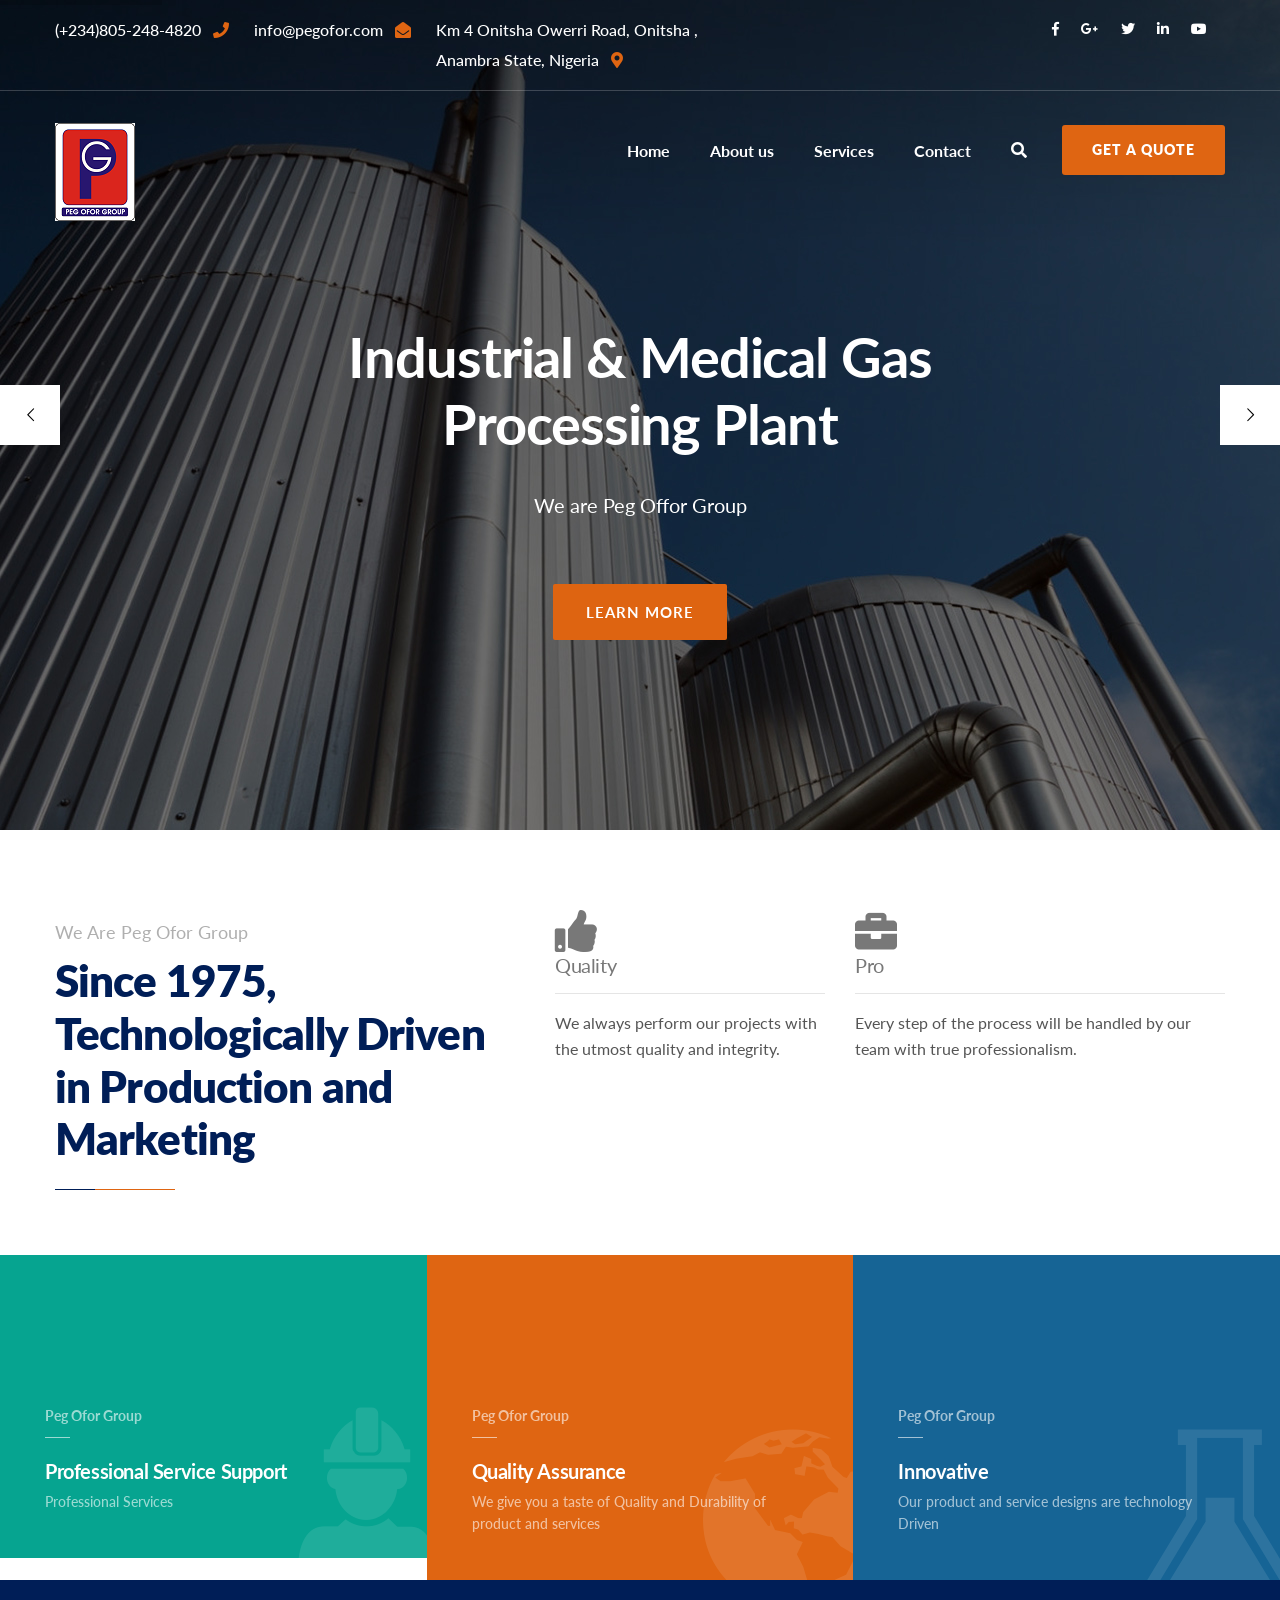
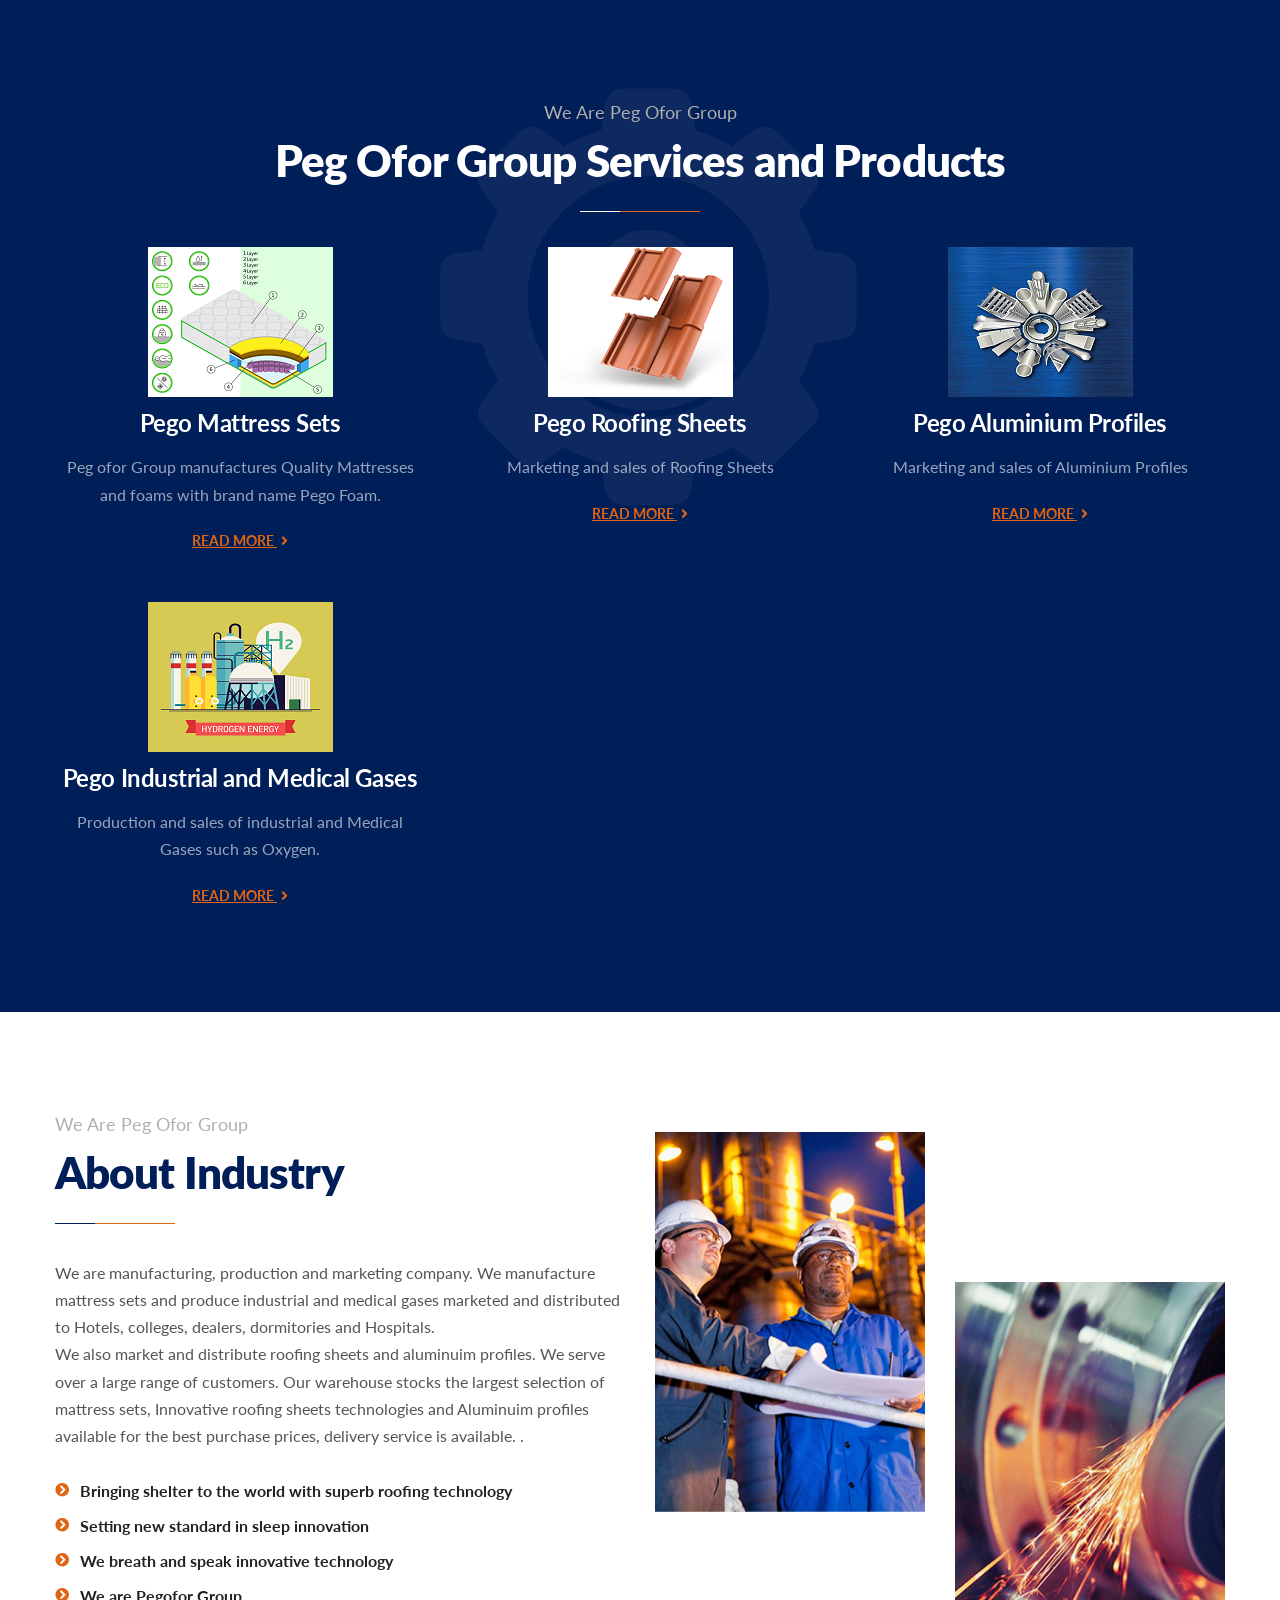
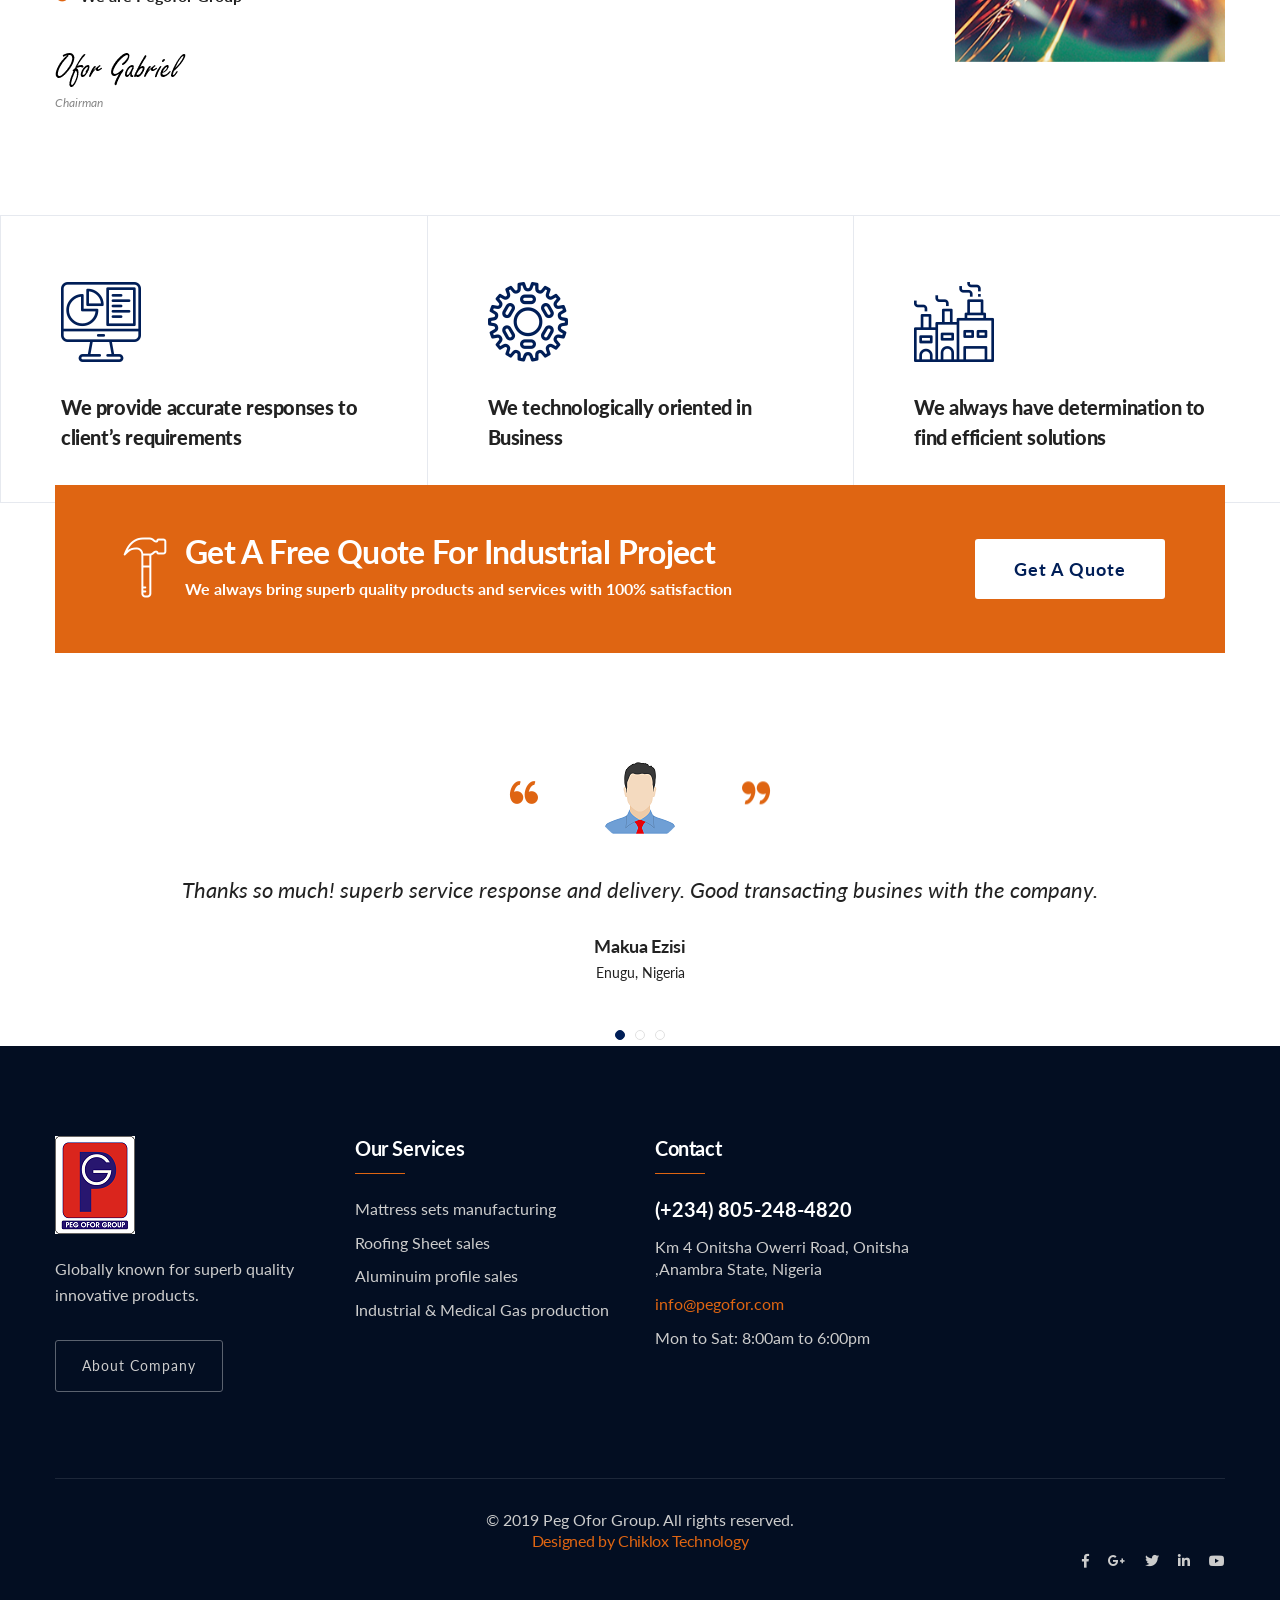
<file: index.html>
<!DOCTYPE html>
<html lang="en">

<head>
<meta charset="utf-8">
<title>Peg Ofor Group | Home Page </title>
<!-- Stylesheets -->
<link href="css/bootstrap.css" rel="stylesheet">
<link href="plugins/revolution/css/settings.css" rel="stylesheet" type="text/css"><!-- REVOLUTION SETTINGS STYLES -->
<link href="plugins/revolution/css/layers.css" rel="stylesheet" type="text/css"><!-- REVOLUTION LAYERS STYLES -->
<link href="plugins/revolution/css/navigation.css" rel="stylesheet" type="text/css"><!-- REVOLUTION NAVIGATION STYLES -->

<link href="css/style.css" rel="stylesheet">
<link href="css/responsive.css" rel="stylesheet">

<link rel="shortcut icon" href="images/favicon.png" type="image/x-icon">
<link rel="icon" href="images/favicon.png" type="image/x-icon">

<!-- Responsive -->
<meta http-equiv="X-UA-Compatible" content="IE=edge">
<meta name="viewport" content="width=device-width, initial-scale=1.0, maximum-scale=1.0, user-scalable=0">
<!--[if lt IE 9]><script src="https://cdnjs.cloudflare.com/ajax/libs/html5shiv/3.7.3/html5shiv.js"></script><![endif]-->
<!--[if lt IE 9]><script src="js/respond.js"></script><![endif]-->
</head>

<body>

<div class="page-wrapper">
    <!-- Preloader -->
    <div class="preloader"></div>

    <header class="main-header header-style-three">
        <!--Header Top-->
        <div class="header-top-three">
            <div class="auto-container clearfix">
                <div class="top-left clearfix">
                    <!-- Info List -->
					<ul class="info-list clearfix">
                        <li><a href="#"><span class="txt">(+234)805-248-4820</span> <span class="icon fa fa-phone"></span></a></li>
                        <li><a href="#"><span class="txt">info@pegofor.com</span> <span class="icon fa fa-envelope-open"></span></a></li>
                        <li><a href="#"><span class="txt">Km 4 Onitsha Owerri Road, Onitsha , <br> Anambra State, Nigeria</span> <span class="icon fa fa-map-marker-alt"></span></a></li>
                    </ul>
					
                </div>
                <div class="top-right clearfix">
                    <!-- Social Links -->
					<ul class="social-links clearfix">
						<li><a href="#"><span class="fab fa-facebook-f"></span></a></li>
						<li><a href="#"><span class="fab fa-google-plus-g"></span></a></li>
						<li><a href="#"><span class="fab fa-twitter"></span></a></li>
						<li><a href="#"><span class="fab fa-linkedin-in"></span></a></li>
						<li><a href="#"><span class="fab fa-youtube"></span></a></li>
					</ul>
                </div>
            </div>
        </div>
        <!-- End Header Top -->

        <!-- Header Upper -->
        <div class="header-upper">
            <div class="inner-container">
                <div class="auto-container clearfix">
                    <!--Header Logo-->
                    <div class="logo-outer">
                        <div class="logo"><a href="index.html"><img src="images/logo.png" alt="logo" title=""></a></div>
                    </div>

                    <!--Nav Box-->
                    <div class="nav-outer clearfix">
                        <!-- Main Menu -->
                        <nav class="main-menu navbar-expand-md navbar-light">
                            <div class="navbar-header">
                                <!-- Togg le Button -->      
                                <button class="navbar-toggler" type="button" data-toggle="collapse" data-target="#navbarSupportedContent" aria-controls="navbarSupportedContent" aria-expanded="false" aria-label="Toggle navigation">
                                    <span class="icon flaticon-menu-button"></span>
                                </button>
                            </div>
                            
                            <div class="collapse navbar-collapse clearfix" id="navbarSupportedContent">
                                <ul class="navigation clearfix">
                                    <li><a href="index.html">Home</a></li>
                                    <li><a href="about.html">About us</a></li>
                                    <li class="dropdown"><a href="#">Services</a>
                                        <ul>
                                            <li><a href="mattress.html">Mattress sets manufacturing & sales </a></li>
                                            <li><a href="roofing-tiles.html">Roofing Sheet Sales</a></li>
                                            <li><a href="aluminuim.html">Aluminuim profile sales</a></li>
                                            <li><a href="gases.html">Production and sales of Industrial and Medical gases</a></li>
                                        </ul>
                                    </li>
                                    <li><a href="contact.html">Contact</a></li>
                                </ul>
                            </div>
                        </nav>
                        <!-- Main Menu End-->

                        <div class="outer-box clearfix">
                            <!--Search Box-->
                            <div class="search-box-outer">
                                <div class="dropdown">
                                    <button class="search-box-btn dropdown-toggle" type="button" id="dropdownMenu3" data-toggle="dropdown" aria-haspopup="true" aria-expanded="false"><span class="fa fa-search"></span></button>
                                    <ul class="dropdown-menu pull-right search-panel" aria-labelledby="dropdownMenu3">
                                        <li class="panel-outer">
                                            <div class="form-container">
                                                <form method="post" action="#">
                                                    <div class="form-group">
                                                        <input type="search" name="field-name" value="" placeholder="Search Here" required>
                                                        <button type="submit" class="search-btn"><span class="fa fa-search"></span></button>
                                                    </div>
                                                </form>
                                            </div>
                                        </li>
                                    </ul>
                                </div>
                            </div>

                            <!-- Button Box -->
                            <div class="btn-box">
                                <a href="contact.html" class="theme-btn btn-style-one">Get a Quote</a>
                            </div>
                        </div>
                    </div>
                </div>
            </div>
        </div>
        <!--End Header Upper-->

        <!-- Sticky Header  -->
        <div class="sticky-header">
            <div class="auto-container clearfix">
                <!--Logo-->
                <div class="logo pull-left">
                    <a href="index.html" title=""><img src="images/logo.png" alt="Peg offor Group Logo" title=""></a>
                </div>
                <!--Right Col-->
                <div class="pull-right">
                    <!-- Main Menu -->
                    <nav class="main-menu">
                        <div class="navbar-collapse show collapse clearfix">
                            <ul class="navigation clearfix">
                                <li><a href="index.html">Home</a></li>
                                <li><a href="about.html">About us</a></li>
                                <li class="dropdown"><a href="services.html">Services</a>
                                    <ul>
                                        <li><a href="mattress.html">Mattress sets manufacturing & sales </a></li>
                                            <li><a href="roofing-tiles.html">Roofing Sheet Sales</a></li>
                                            <li><a href="aluminuim.html">Aluminuim profile sales</a></li>
                                            <li><a href="gases.html">Production and sales of Industrial and Medical gases</a></li>
                                    </ul>
                                </li>
                                <li><a href="contact.html">Contact</a></li>
                            </ul> 
                        </div>
                    </nav><!-- Main Menu End-->
                </div>
            </div>
        </div><!-- End Sticky Menu -->
    </header>
    <!-- End Main Header -->

    <!--Main Slider-->
    <section class="main-slider-three">
        
        <div class="rev_slider_wrapper fullwidthbanner-container"  id="rev_slider_three_wrapper" data-source="gallery">
            <div class="rev_slider fullwidthabanner" id="rev_slider_three" data-version="5.4.1">
                <ul>
                    
                    <li data-transition="parallaxvertical" data-description="Slide Description" data-easein="default" data-easeout="default" data-fsmasterspeed="1500" data-fsslotamount="7" data-fstransition="fade" data-hideafterloop="0" data-hideslideonmobile="off" data-index="rs-1688" data-masterspeed="default" data-param1="" data-param10="" data-param2="" data-param3="" data-param4="" data-param5="" data-param6="" data-param7="" data-param8="" data-param9="" data-rotate="0" data-saveperformance="off" data-slotamount="default" data-thumb="images/main-slider/7.jpg" data-title="Slide Title">
                    <img alt="" class="rev-slidebg" data-bgfit="cover" data-bgparallax="10" data-bgposition="center center" data-bgrepeat="no-repeat" data-no-retina="" src="images/main-slider/7.jpg">
                    
                    <div class="tp-caption" 
                    data-paddingbottom="[0,0,0,0]"
                    data-paddingleft="[0,0,0,0]"
                    data-paddingright="[0,0,0,0]"
                    data-paddingtop="[0,0,0,0]"
                    data-responsive_offset="on"
                    data-type="text"
                    data-height="none"
                    data-width="['750','750','750','450']"
                    data-whitespace="normal"
                    data-hoffset="['0','0','0','0']"
                    data-voffset="['-25','-40','-120','-140']"
                    data-x="['center','center','center','center']"
                    data-y="['middle','middle','middle','middle']"
                    data-textalign="['top','top','top','top']"
                    data-frames='[{"delay":0,"speed":1500,"frame":"0","from":"y:[-100%];z:0;rX:0deg;rY:0;rZ:0;sX:1;sY:1;skX:0;skY:0;","mask":"x:0px;y:0px;s:inherit;e:inherit;","to":"o:1;","ease":"Power3.easeInOut"},{"delay":"wait","speed":300,"frame":"999","to":"auto:auto;","ease":"Power3.easeInOut"}]'>
                        <div class=" text-center"><h2>Industrial & Medical Gas Processing Plant</h2></div>
                    </div>
                    
                    <div class="tp-caption" 
                    data-paddingbottom="[0,0,0,0]"
                    data-paddingleft="[0,0,0,0]"
                    data-paddingright="[0,0,0,0]"
                    data-paddingtop="[0,0,0,0]"
                    data-responsive_offset="on"
                    data-type="text"
                    data-height="none"
                    data-width="['750','750','750','450']"
                    data-whitespace="normal"
                    data-hoffset="['0','0','0','0']"
                    data-voffset="['90','90','10','10']"
                    data-x="['center','center','center','center']"
                    data-y="['middle','middle','middle','middle']"
                    data-textalign="['top','top','top','top']"
                    data-frames='[{"delay":500,"speed":1500,"frame":"0","from":"y:[-100%];z:0;rX:0deg;rY:0;rZ:0;sX:1;sY:1;skX:0;skY:0;","mask":"x:0px;y:0px;s:inherit;e:inherit;","to":"o:1;","ease":"Power3.easeInOut"},{"delay":"wait","speed":300,"frame":"999","to":"auto:auto;","ease":"Power3.easeInOut"}]'>
                        <div class="text text-center">We are Peg Offor Group</div>
                    </div>
                    
                    <div class="tp-caption tp-resizeme" 
                    data-paddingbottom="[0,0,0,0]"
                    data-paddingleft="[0,0,0,0]"
                    data-paddingright="[0,0,0,0]"
                    data-paddingtop="[0,0,0,0]"
                    data-responsive_offset="on"
                    data-type="text"
                    data-height="none"
                    data-whitespace="normal"
                    data-width="['750','750','750','450']"
                    data-hoffset="['0','0','0','0']"
                    data-voffset="['200','200','120','140']"
                    data-x="['center','center','center','center']"
                    data-y="['middle','middle','middle','middle']"
                    data-textalign="['top','top','top','top']"
                    data-frames='[{"delay":1000,"speed":2000,"frame":"0","from":"y:[100%];z:0;rX:0deg;rY:0;rZ:0;sX:1;sY:1;skX:0;skY:0;opacity:0;","to":"o:1;","ease":"Power4.easeInOut"},{"delay":"wait","speed":300,"frame":"999","to":"auto:auto;","ease":"Power3.easeInOut"}]'>
                        <div class="link-box text-center clearfix">
                            <a href="about#.html" class="theme-btn btn-style-two">Learn more</a>
                        </div>
                    </div>
					
                    </li>
                    
                         <li data-transition="parallaxvertical" data-description="Slide Description" data-easein="default" data-easeout="default" data-fsmasterspeed="1500" data-fsslotamount="7" data-fstransition="fade" data-hideafterloop="0" data-hideslideonmobile="off" data-index="rs-1689" data-masterspeed="default" data-param1="" data-param10="" data-param2="" data-param3="" data-param4="" data-param5="" data-param6="" data-param7="" data-param8="" data-param9="" data-rotate="0" data-saveperformance="off" data-slotamount="default" data-thumb="images/main-slider/mattresss slider.png" data-title="Slide Title">
                    <img alt="" class="rev-slidebg" data-bgfit="cover" data-bgparallax="10" data-bgposition="center center" data-bgrepeat="no-repeat" data-no-retina="" src="images/main-slider/Mattress.jpg">
                    
                    <div class="tp-caption" 
                    data-paddingbottom="[0,0,0,0]"
                    data-paddingleft="[0,0,0,0]"
                    data-paddingright="[0,0,0,0]"
                    data-paddingtop="[0,0,0,0]"
                    data-responsive_offset="on"
                    data-type="text"
                    data-height="none"
                    data-width="['750','750','750','450']"
                    data-whitespace="normal"
                    data-hoffset="['0','0','0','0']"
                    data-voffset="['-25','-110','-110','-110']"
                    data-x="['center','center','center','center']"
                    data-y="['middle','middle','middle','middle']"
                    data-textalign="['top','top','top','top']"
                    data-frames='[{"delay":0,"speed":1500,"frame":"0","from":"y:[-100%];z:0;rX:0deg;rY:0;rZ:0;sX:1;sY:1;skX:0;skY:0;","mask":"x:0px;y:0px;s:inherit;e:inherit;","to":"o:1;","ease":"Power3.easeInOut"},{"delay":"wait","speed":300,"frame":"999","to":"auto:auto;","ease":"Power3.easeInOut"}]'>
                        <div class=" text-center"><h2>Manufacturing and sales of Mattress</h2></div>
                    </div>
                    
                    <div class="tp-caption" 
                    data-paddingbottom="[0,0,0,0]"
                    data-paddingleft="[0,0,0,0]"
                    data-paddingright="[0,0,0,0]"
                    data-paddingtop="[0,0,0,0]"
                    data-responsive_offset="on"
                    data-type="text"
                    data-height="none"
                    data-width="['750','750','750','450']"
                    data-whitespace="normal"
                    data-hoffset="['0','0','0','0']"
                    data-voffset="['90','10','10','10']"
                    data-x="['center','center','center','center']"
                    data-y="['middle','middle','middle','middle']"
                    data-textalign="['top','top','top','top']"
                    data-frames='[{"delay":500,"speed":1500,"frame":"0","from":"y:[-100%];z:0;rX:0deg;rY:0;rZ:0;sX:1;sY:1;skX:0;skY:0;","mask":"x:0px;y:0px;s:inherit;e:inherit;","to":"o:1;","ease":"Power3.easeInOut"},{"delay":"wait","speed":300,"frame":"999","to":"auto:auto;","ease":"Power3.easeInOut"}]'>
                        <div class="text text-center">Sweet Dreams</div>
                    </div>
                    
                    <div class="tp-caption tp-resizeme" 
                    data-paddingbottom="[0,0,0,0]"
                    data-paddingleft="[0,0,0,0]"
                    data-paddingright="[0,0,0,0]"
                    data-paddingtop="[0,0,0,0]"
                    data-responsive_offset="on"
                    data-type="text"
                    data-height="none"
                    data-whitespace="normal"
                    data-width="['750','750','750','450']"
                    data-hoffset="['0','0','0','0']"
                    data-voffset="['200','100','120','120']"
                    data-x="['center','center','center','center']"
                    data-y="['middle','middle','middle','middle']"
                    data-textalign="['top','top','top','top']"
                    data-frames='[{"delay":1000,"speed":2000,"frame":"0","from":"y:[100%];z:0;rX:0deg;rY:0;rZ:0;sX:1;sY:1;skX:0;skY:0;opacity:0;","to":"o:1;","ease":"Power4.easeInOut"},{"delay":"wait","speed":300,"frame":"999","to":"auto:auto;","ease":"Power3.easeInOut"}]'>
                        <div class="link-box text-center clearfix">
                            <a href="about.html" class="theme-btn btn-style-two">Learn more</a>
                        </div>
                    </div>
                    
                    </li>
                    
                    <li data-transition="parallaxvertical" data-description="Slide Description" data-easein="default" data-easeout="default" data-fsmasterspeed="1500" data-fsslotamount="7" data-fstransition="fade" data-hideafterloop="0" data-hideslideonmobile="off" data-index="rs-1689" data-masterspeed="default" data-param1="" data-param10="" data-param2="" data-param3="" data-param4="" data-param5="" data-param6="" data-param7="" data-param8="" data-param9="" data-rotate="0" data-saveperformance="off" data-slotamount="default" data-thumb="images/main-slider/7.jpg" data-title="Slide Title">
                    <img alt="" class="rev-slidebg" data-bgfit="cover" data-bgparallax="10" data-bgposition="center center" data-bgrepeat="no-repeat" data-no-retina="" src="images/main-slider/aluminuim.png">
                    
                    <div class="tp-caption" 
                    data-paddingbottom="[0,0,0,0]"
                    data-paddingleft="[0,0,0,0]"
                    data-paddingright="[0,0,0,0]"
                    data-paddingtop="[0,0,0,0]"
                    data-responsive_offset="on"
                    data-type="text"
                    data-height="none"
                    data-width="['750','750','750','450']"
                    data-whitespace="normal"
                    data-hoffset="['0','0','0','0']"
                    data-voffset="['-25','-110','-110','-110']"
                    data-x="['center','center','center','center']"
                    data-y="['middle','middle','middle','middle']"
                    data-textalign="['top','top','top','top']"
                    data-frames='[{"delay":0,"speed":1500,"frame":"0","from":"y:[-100%];z:0;rX:0deg;rY:0;rZ:0;sX:1;sY:1;skX:0;skY:0;","mask":"x:0px;y:0px;s:inherit;e:inherit;","to":"o:1;","ease":"Power3.easeInOut"},{"delay":"wait","speed":300,"frame":"999","to":"auto:auto;","ease":"Power3.easeInOut"}]'>
                        <div class=" text-center"><h2>Sales of ALuminium Profiles</h2></div>
                    </div>
                    
                    <div class="tp-caption" 
                    data-paddingbottom="[0,0,0,0]"
                    data-paddingleft="[0,0,0,0]"
                    data-paddingright="[0,0,0,0]"
                    data-paddingtop="[0,0,0,0]"
                    data-responsive_offset="on"
                    data-type="text"
                    data-height="none"
                    data-width="['750','750','750','450']"
                    data-whitespace="normal"
                    data-hoffset="['0','0','0','0']"
                    data-voffset="['90','10','10','10']"
                    data-x="['center','center','center','center']"
                    data-y="['middle','middle','middle','middle']"
                    data-textalign="['top','top','top','top']"
                    data-frames='[{"delay":500,"speed":1500,"frame":"0","from":"y:[-100%];z:0;rX:0deg;rY:0;rZ:0;sX:1;sY:1;skX:0;skY:0;","mask":"x:0px;y:0px;s:inherit;e:inherit;","to":"o:1;","ease":"Power3.easeInOut"},{"delay":"wait","speed":300,"frame":"999","to":"auto:auto;","ease":"Power3.easeInOut"}]'>
                        <div class="text text-center">How Awesome We Are</div>
                    </div>
                    
                    <div class="tp-caption tp-resizeme" 
                    data-paddingbottom="[0,0,0,0]"
                    data-paddingleft="[0,0,0,0]"
                    data-paddingright="[0,0,0,0]"
                    data-paddingtop="[0,0,0,0]"
                    data-responsive_offset="on"
                    data-type="text"
                    data-height="none"
                    data-whitespace="normal"
                    data-width="['750','750','750','450']"
                    data-hoffset="['0','0','0','0']"
                    data-voffset="['200','100','120','120']"
                    data-x="['center','center','center','center']"
                    data-y="['middle','middle','middle','middle']"
                    data-textalign="['top','top','top','top']"
                    data-frames='[{"delay":1000,"speed":2000,"frame":"0","from":"y:[100%];z:0;rX:0deg;rY:0;rZ:0;sX:1;sY:1;skX:0;skY:0;opacity:0;","to":"o:1;","ease":"Power4.easeInOut"},{"delay":"wait","speed":300,"frame":"999","to":"auto:auto;","ease":"Power3.easeInOut"}]'>
                        <div class="link-box text-center clearfix">
                            <a href="#" class="theme-btn btn-style-two">Learn more</a>
                        </div>
                    </div>
                    
                    </li>
					
					<li data-transition="parallaxvertical" data-description="Slide Description" data-easein="default" data-easeout="default" data-fsmasterspeed="1500" data-fsslotamount="7" data-fstransition="fade" data-hideafterloop="0" data-hideslideonmobile="off" data-index="rs-1690" data-masterspeed="default" data-param1="" data-param10="" data-param2="" data-param3="" data-param4="" data-param5="" data-param6="" data-param7="" data-param8="" data-param9="" data-rotate="0" data-saveperformance="off" data-slotamount="default" data-thumb="images/main-slider/7.jpg" data-title="Slide Title">
                    <img alt="" class="rev-slidebg" data-bgfit="cover" data-bgparallax="10" data-bgposition="center center" data-bgrepeat="no-repeat" data-no-retina="" src="images/main-slider/roof.jpg">
                    
                    <div class="tp-caption" 
                    data-paddingbottom="[0,0,0,0]"
                    data-paddingleft="[0,0,0,0]"
                    data-paddingright="[0,0,0,0]"
                    data-paddingtop="[0,0,0,0]"
                    data-responsive_offset="on"
                    data-type="text"
                    data-height="none"
                    data-width="['750','750','750','450']"
                    data-whitespace="normal"
                    data-hoffset="['0','0','0','0']"
                    data-voffset="['-25','-110','-110','-110']"
                    data-x="['center','center','center','center']"
                    data-y="['middle','middle','middle','middle']"
                    data-textalign="['top','top','top','top']"
                    data-frames='[{"delay":0,"speed":1500,"frame":"0","from":"y:[-100%];z:0;rX:0deg;rY:0;rZ:0;sX:1;sY:1;skX:0;skY:0;","mask":"x:0px;y:0px;s:inherit;e:inherit;","to":"o:1;","ease":"Power3.easeInOut"},{"delay":"wait","speed":300,"frame":"999","to":"auto:auto;","ease":"Power3.easeInOut"}]'>
                        <div class=" text-center"><h2>Sales of Roofing Sheets</h2></div>
                    </div>
                    
                    <div class="tp-caption" 
                    data-paddingbottom="[0,0,0,0]"
                    data-paddingleft="[0,0,0,0]"
                    data-paddingright="[0,0,0,0]"
                    data-paddingtop="[0,0,0,0]"
                    data-responsive_offset="on"
                    data-type="text"
                    data-height="none"
                    data-width="['750','750','750','450']"
                    data-whitespace="normal"
                    data-hoffset="['0','0','0','0']"
                    data-voffset="['90','10','10','10']"
                    data-x="['center','center','center','center']"
                    data-y="['middle','middle','middle','middle']"
                    data-textalign="['top','top','top','top']"
                    data-frames='[{"delay":500,"speed":1500,"frame":"0","from":"y:[-100%];z:0;rX:0deg;rY:0;rZ:0;sX:1;sY:1;skX:0;skY:0;","mask":"x:0px;y:0px;s:inherit;e:inherit;","to":"o:1;","ease":"Power3.easeInOut"},{"delay":"wait","speed":300,"frame":"999","to":"auto:auto;","ease":"Power3.easeInOut"}]'>
                        <div class="text text-center">We Are That Big</div>
                    </div>
                    
                    <div class="tp-caption tp-resizeme" 
                    data-paddingbottom="[0,0,0,0]"
                    data-paddingleft="[0,0,0,0]"
                    data-paddingright="[0,0,0,0]"
                    data-paddingtop="[0,0,0,0]"
                    data-responsive_offset="on"
                    data-type="text"
                    data-height="none"
                    data-whitespace="normal"
                    data-width="['750','750','750','450']"
                    data-hoffset="['0','0','0','0']"
                    data-voffset="['200','100','120','120']"
                    data-x="['center','center','center','center']"
                    data-y="['middle','middle','middle','middle']"
                    data-textalign="['top','top','top','top']"
                    data-frames='[{"delay":1000,"speed":2000,"frame":"0","from":"y:[100%];z:0;rX:0deg;rY:0;rZ:0;sX:1;sY:1;skX:0;skY:0;opacity:0;","to":"o:1;","ease":"Power4.easeInOut"},{"delay":"wait","speed":300,"frame":"999","to":"auto:auto;","ease":"Power3.easeInOut"}]'>
                        <div class="link-box text-center clearfix">
                            <a href="#" class="theme-btn btn-style-two">Learn more</a>
                        </div>
                    </div>
                    
                    </li>
                    
                    
                    
                </ul>
            </div>
        </div>
    </section>
    <!--End Main Slider-->
	
	<!-- Design Section -->
    <section class="design-section">
        <div class="auto-container">
            
            <!-- Upper Section -->
            <div class="upper-section">
                <div class="row clearfix">
                    <!-- Title Column -->
                    <div class="title-column col-lg-5 col-md-12 col-sm-12">
                        <div class="inner-column">
                            <!-- Sec Title -->
                            <div class="sec-title wow fadeInLeft" data-wow-delay="0ms" data-wow-duration="1500ms">
                                <div class="title">We are Peg Ofor Group</div>
                                <h2>Since 1975, <br> Technologically Driven <br> in Production and Marketing </h2>
                            </div>
                        </div>
                    </div>
                    <!-- Content Column -->
                  <!--  <div class="content-column col-lg-7 col-md-12 col-sm-12">
                        <div class="inner-column wow fadeInRight" data-wow-delay="0ms" data-wow-duration="1500ms">
                            <div class="icons-box">-->
                   
                        <div class="featureElem col-md-3">
                                <span class="featureIcon fa-3x fa fa-thumbs-up"></span>
                                <h5 class="featureHeader">Quality</h5>
                                <hr class='featureHr'>
                                <p class="featureText">We always perform our projects with the utmost quality and integrity.</p>
                    </div>
                    <div class="featureElem col-md-4">
                    
                                <span class="featureIcon fa-3x fa fa-briefcase"></span>
                    <h5 class="featureHeader">Pro</h5>
                <hr class='featureHr'>
                <p class="featureText">Every step of the process will be handled by our team with true professionalism.</p>
                    </div>
                            </div>
                            
                        </div>
                    </div>
            
            <!-- Lower Section -->
            <div class="lower-section">
                <div class="clearfix">
                    
                    <!-- Feature Block Two -->
                    <div class="feature-block-two col-lg-4 col-md-6 col-sm-12">
                        <div class="inner-box wow fadeInUp" data-wow-delay="0ms" data-wow-duration="1500ms">
                            <div class="side-icon flaticon-constructor-with-hard-hat-protection-on-his-head"></div>
                            <div class="content">
                                <div class="title">Peg Ofor Group</div>
                                <h3>Professional Service Support</h3>
                                <div class="sub-title">Professional Services</div>
                            </div>
                            <!-- Overlay Box -->
                            <div class="overlay-box">
                                <div class="overlay-inner">
                                    <div class="overlay-content">
                                        <div class="title-two">Peg Ofor Group</div>
                                        <h4>Professional Service Support</h4>
                                        <div class="text">Global standard professional services by our Team</div>
                                    </div>
                                </div>
                            </div>
                        </div>
                    </div>
                    
                    <!-- Feature Block Two -->
                    <div class="feature-block-two col-lg-4 col-md-6 col-sm-12">
                        <div class="inner-box wow fadeInUp" data-wow-delay="500ms" data-wow-duration="1500ms">
                            <div class="side-icon flaticon-world"></div>
                            <div class="content">
                                <div class="title">Peg Ofor Group</div>
                                <h3>Quality Assurance</h3>
                                <div class="sub-title">We give you a taste of Quality and Durability of product and services</div>
                            </div>
                            <!-- Overlay Box -->
                            <div class="overlay-box">
                                <div class="overlay-inner">
                                    <div class="overlay-content">
                                        <div class="title-two">Peg Ofor Group</div>
                                        <h4>Quality Assurance</h4>
                                        <div class="text">We at Pego Ofor Group breath Quality and Durability</div>
                                    </div>
                                </div>
                            </div>
                        </div>
                    </div>
                    
                    <!-- Feature Block Two -->
                    <div class="feature-block-two col-lg-4 col-md-12 col-sm-12">
                        <div class="inner-box wow fadeInUp" data-wow-delay="1000ms" data-wow-duration="1500ms">
                            <div class="side-icon flaticon-flask"></div>
                            <div class="content">
                                <div class="title">Peg Ofor Group</div>
                                <h3>Innovative</h3>
                                <div class="sub-title">Our product and service designs are technology Driven</div>
                            </div>
                            <!-- Overlay Box -->
                            <div class="overlay-box">
                                <div class="overlay-inner">
                                    <div class="overlay-content">
                                        <div class="title-two">Peg Ofor Group</div>
                                        <h4>Innovative</h4>
                                        <div class="text">We innovate to Grow.. We trend</div>
                                    </div>
                                </div>
                            </div>
                        </div>
                    </div>
                    
                </div>
            </div>
            
        </div>
    </section>
    <!-- End Design Section -->
    
    <!-- Industries Section -->
    <section class="industries-section">
        <div class="auto-container">
            <!-- Big Icon -->
            <div class="big-icon flaticon-settings-4"></div>
            <!-- Sec Title -->
            <div class="sec-title centered light">
                <div class="title">We are Peg Ofor Group</div>
                <h2> Peg Ofor Group Services and Products</h2>
            </div>
            
            <div class="row clearfix">
                
                <!-- Industry Block -->
                <div class="industry-block col-lg-4 col-md-6 col-sm-12">
                    <div class="inner-box">
                        <div class="icon-box wow zoomIn" data-wow-delay="0ms" data-wow-duration="2000ms">
                            <span class="icon"><img src="images/icons/Micon.png" alt="" /></span>
                        </div>
                        <h3><a href="#">Pego Mattress Sets</a></h3>
                        <div class="text">Peg ofor Group manufactures Quality Mattresses and foams with brand name Pego Foam.</div>
                        <a class="read-more" href="#">Read more <span class="icon fas fa-angle-right"></span></a>
                    </div>
                </div>
                
                <!-- Industry Block -->
                <div class="industry-block col-lg-4 col-md-6 col-sm-12">
                    <div class="inner-box">
                        <div class="icon-box wow zoomIn" data-wow-delay="300ms" data-wow-duration="2000ms">
                            <span class="icon"><img src="images/icons/Rooficon.png" alt="" /></span>
                        </div>
                        <h3><a href="#">Pego Roofing Sheets</a></h3>
                        <div class="text">Marketing and sales of Roofing Sheets</div>
                        <a class="read-more" href="#">Read more <span class="icon fas fa-angle-right"></span></a>
                    </div>
                </div>
                
                <!-- Industry Block -->
                <div class="industry-block col-lg-4 col-md-6 col-sm-12">
                    <div class="inner-box">
                        <div class="icon-box wow zoomIn" data-wow-delay="600ms" data-wow-duration="2000ms">
                            <span class="icon"><img src="images/icons/Aluicon.png" alt="" /></span>
                        </div>
                        <h3><a href="#">Pego Aluminium Profiles</a></h3>
                        <div class="text">Marketing and sales of Aluminium Profiles</div>
                        <a class="read-more" href="#">Read more <span class="icon fas fa-angle-right"></span></a>
                    </div>
                </div>
                
                <!-- Industry Block -->
                <div class="industry-block col-lg-4 col-md-6 col-sm-12">
                    <div class="inner-box">
                        <div class="icon-box wow zoomIn" data-wow-delay="0ms" data-wow-duration="2000ms">
                            <span class="icon"><img src="images/icons/Gasicon.png" alt="" /></span>
                        </div>
                        <h3><a href="gases.html">Pego Industrial and Medical Gases</a></h3>
                        <div class="text">Production and sales of industrial and Medical Gases such as Oxygen.</div>
                        <a class="read-more" href="gases.html">Read more <span class="icon fas fa-angle-right"></span></a>
                    </div>
                </div>
                
                
                
            </div>
            
        </div>
    </section>
    <!-- End Industries Section -->
    
    <!-- About Industry Section -->
    <section class="about-industry-section">
        <div class="auto-container">
            <div class="row clearfix">
                
                <!-- Content Column -->
                <div class="content-column col-lg-6 col-md-12 col-sm-12">
                    <div class="inner-column">
                        <!-- Sec Title -->
                        <div class="sec-title wow fadeInLeft" data-wow-delay="0ms" data-wow-duration="1500ms">
                            <div class="title">We are Peg Ofor Group</div>
                            <h2>About Industry</h2>
                        </div>
                        <div class="text wow fadeInLeft" data-wow-delay="0ms" data-wow-duration="1500ms">
                            <p>We are manufacturing, production and marketing company. We manufacture mattress sets and produce industrial and medical gases marketed and distributed to Hotels, colleges, dealers, dormitories and Hospitals.<br>We also market and distribute roofing sheets and aluminuim profiles. We serve over a large range of customers. Our warehouse stocks the largest selection of mattress sets, Innovative roofing sheets technologies and Aluminuim profiles available for the best purchase prices, delivery service is available.
.</p>
                        </div>
                        <ul class="list-style-one wow fadeInLeft" data-wow-delay="0ms" data-wow-duration="1500ms">
                            <li>Bringing shelter to the world with superb roofing technology</li>
                            <li>Setting new standard in sleep innovation</li>
                            <li>We breath and speak innovative technology</li>
                            <li>We are Pegofor Group</li>
                        </ul>
                        <div class="signature-box wow fadeInLeft" data-wow-delay="0ms" data-wow-duration="1500ms">
                            <div class="signature"><img src="images/icons/signature.gif" alt="" /></div>
                            <div class="ceo">Chairman</div>
                        </div>
                    </div>
                </div>
                
                <!-- Images Column -->
                <div class="images-column col-lg-6 col-md-12 col-sm-12">
                    <div class="inner-column">
                        <div class="row clearfix">
                            <div class="column col-lg-6 col-md-6 col-sm-12">
                                <div class="image wow fadeInDown" data-wow-delay="0ms" data-wow-duration="1500ms">
                                    <img src="images/resource/industry-1.jpg" alt="" />
                                </div>
                            </div>
                            <div class="column col-lg-6 col-md-6 col-sm-12">
                                <div class="image wow fadeInUp" data-wow-delay="0ms" data-wow-duration="1500ms">
                                    <img src="images/resource/industry-2.jpg" alt="" />
                                </div>
                            </div>
                        </div>
                    </div>
                </div>
                
            </div>
        </div>
    </section>
    <!-- End About Industry Block -->
	
	<!-- Features Section -->
    <section class="features-section">
        <div class="outer-container">
            <div class="row no-gutters">
                <!-- Feature Block Six -->
                <div class="feature-block-six col-lg-4 col-md-6 col-sm-12">
                    <div class="inner-box">
                        <div class="icon-box"><span class="icon flaticon-market"></span></div>  
                        <h5><a href="about.html">We provide accurate responses to client’s requirements</a></h5>
                        <div class="text"></div>
                    </div>
                </div>

                <!-- Feature Block Six -->
                <div class="feature-block-six col-lg-4 col-md-6 col-sm-12">
                    <div class="inner-box">
                        <div class="icon-box"><span class="icon flaticon-gear"></span></div>  
                        <h5><a href="about.html">We technologically oriented in Business</a></h5>
                       <div class="text"></div>
                    </div>
                </div>

                <!-- Feature Block Six -->
                <div class="feature-block-six col-lg-4 col-md-12 col-sm-12">
                    <div class="inner-box">
                        <div class="icon-box"><span class="icon flaticon-branch"></span></div>  
                        <h5><a href="about.html">We always have determination to find efficient solutions</a></h5>
                        <div class="text"></div>
                    </div>
                </div>
            </div>
        </div>
    </section>
    <!-- End Features Section -->

    
            
    <!--End Features Section Two -->

    
    <!-- End Services Section Two -->
    
    <!-- Quote Section -->
    <section class="quote-section wow fadeInUp" data-wow-delay="0ms" data-wow-duration="1500ms">
        <div class="auto-container">
            <div class="inner-section">
                <div class="clearfix">
                    
                    <div class="pull-left">
                        <div class="content">
                            <div class="icon flaticon-hammer"></div>
                            <h3>Get A Free Quote For Industrial Project</h3>
                            <div class="text">We always bring superb quality products and services with 100% satisfaction</div>
                        </div>
                    </div>
                    
                    <div class="pull-right">
                        <a href="contact.html" class="theme-btn btn-style-three">Get A Quote</a>
                    </div>
                    
                </div>
            </div>
        </div>
    </section>
    <!-- End Quote Section -->

    <!-- Clients Section -->
    <section class="clients-section style-two">
        <div class="auto-container">
            
            <div class="single-item-carousel owl-carousel owl-theme">
                
                <!-- Testimonial Block -->
                <div class="testimonial-block">
                    <div class="inner-box">
                        <div class="image-outer">
                            <!-- Quote Left -->
                            <div class="quote quote-left">
                                <span class="icon flaticon-right-quotation-sign"></span>
                            </div>
                            <!-- Quote Right -->
                            <div class="quote quote-right">
                                <span class="icon flaticon-right-quotation-sign"></span>
                            </div>
                            <div class="image">
                                <img src="images/resource/newauthor11.png" alt= "" />
                            </div>
                        </div>
                        <div class="text">Thanks so much! superb service response and delivery. Good transacting busines with the company. </div>
                        <h3>Makua Ezisi</h3>
                        <div class="location">Enugu, Nigeria</div>
                    </div>
                </div>
                
                <!-- Testimonial Block -->
                <div class="testimonial-block">
                    <div class="inner-box">
                        <div class="image-outer">
                            <!-- Quote Left -->
                            <div class="quote quote-left">
                                <span class="icon flaticon-right-quotation-sign"></span>
                            </div>
                            <!-- Quote Right -->
                            <div class="quote quote-right">
                                <span class="icon flaticon-right-quotation-sign"></span>
                            </div>
                            <div class="image">
                                <img src="images/resource/newauthor11.png" alt= "" />
                            </div>
                        </div>
                        <div class="text">Thanks so much @Pego Aluminium, the designs and fittings were exceptional. </div>
                        <h3>James Ibong</h3>
                        <div class="location">Rivers, Nigeria</div>
                    </div>
                </div>
                
                <!-- Testimonial Block -->
                <div class="testimonial-block">
                    <div class="inner-box">
                        <div class="image-outer">
                            <!-- Quote Left -->
                            <div class="quote quote-left">
                                <span class="icon flaticon-right-quotation-sign"></span>
                            </div>
                            <!-- Quote Right -->
                            <div class="quote quote-right">
                                <span class="icon flaticon-right-quotation-sign"></span>
                            </div>
                            <div class="image">
                                <img src="images/resource/newauthor111.png" alt= "" />
                            </div>
                        </div>
                        <div class="text">Wow!! uncomparable Mattress Quality... Sleep is more fun than i iknow.. all thanks to Pego Foam</div>
                        <h3>Yvonne Peters</h3>
                        <div class="location">Awka, Nigeria</div>
                    </div>
                </div>
                
            </div>
            
        </div>
    </section>
    <!-- End Clients Section -->

	
	<!--Main Footer-->
    <footer class="main-footer">
    
		<div class="auto-container">
        
        	<!--Widgets Section-->
            <div class="widgets-section">
            	<div class="row clearfix">
                	
					<!--big column-->
                    <div class="big-column col-lg-6 col-md-12 col-sm-12">
                        <div class="row clearfix">
						
							<!--Footer Column-->
							<div class="footer-column col-lg-6 col-md-6 col-sm-12">
								<div class="footer-widget about-widget">
									<div class="logo">
										<a href="index.html"><img src="images/logo.png" alt="logo" /></a>
									</div>
									<div class="text">Globally known for superb quality innovative products.</div>
									<a href="about.html" class="theme-btn btn-style-four">About Company</a>
								</div>
							</div>
							
							<!--Footer Column-->
							<div class="footer-column col-lg-6 col-md-6 col-sm-12">
								<div class="footer-widget services-widget">
									<h2>Our Services</h2>
									<ul class="footer-service-list">
										<li><a href="mattress.html">Mattress sets manufacturing</a></li>
										<li><a href="roofing-tiles.html">Roofing Sheet sales</a></li>
										<li><a href="aluminuim.html">Aluminuim profile sales</a></li>
										<li><a href="gases.html">Industrial & Medical Gas production</a></li>
									</ul>
								</div>
							</div>
							
						</div>
					</div>
					
					
					<!--big column-->
                    <div class="big-column col-lg-6 col-md-12 col-sm-12">
                        <div class="row clearfix">				
									
							<!--Footer Column-->
							<div class="footer-column col-lg-6 col-md-6 col-sm-12">
								<div class="footer-widget contact-widget">
									<h2>Contact</h2>
									<div class="number">(+234) 805-248-4820</div>
									<ul>
										<li>Km 4 Onitsha Owerri Road, Onitsha ,Anambra State, Nigeria </li>
										<li><a href="#">info@pegofor.com</a></li>
										<li>Mon to Sat: 8:00am to 6:00pm</li>
									</ul>
								</div>
							</div>
							
						</div>
					</div>
					
				</div>
			</div>
			
			<!-- Footer Bottom -->
			<div class="footer-bottom">
				<div class="clearfix">
					<div style="text-align: center;">
						<div class="copyright">&copy; 2019 Peg Ofor Group. All rights reserved. <span><h6><a href="chikloxtechnology.ng"</a>Designed by Chiklox Technology</h6></span></div>
					</div>
					<div class="pull-right">
						<!-- Social Links -->
						<ul class="social-links">
							<li><a href="#"><span class="fab fa-facebook-f"></span></a></li>
							<li><a href="#"><span class="fab fa-google-plus-g"></span></a></li>
							<li><a href="#"><span class="fab fa-twitter"></span></a></li>
							<li><a href="#"><span class="fab fa-linkedin-in"></span></a></li>
							<li><a href="#"><span class="fab fa-youtube"></span></a></li>
						</ul>
					</div>
				</div>
			</div>
			
		</div>
	</footer>
	
</div>  
<!--End pagewrapper-->

<!--Scroll to top-->
<div class="scroll-to-top scroll-to-target" data-target="html"><span class="fa fa-angle-up"></span></div>
<!--Scroll to top-->

<script src="js/jquery.js"></script>
<script src="js/popper.min.js"></script>
<script src="js/bootstrap.min.js"></script>
<!--Revolution Slider-->
<script src="plugins/revolution/js/jquery.themepunch.revolution.min.js"></script>
<script src="plugins/revolution/js/jquery.themepunch.tools.min.js"></script>
<script src="plugins/revolution/js/extensions/revolution.extension.actions.min.js"></script>
<script src="plugins/revolution/js/extensions/revolution.extension.carousel.min.js"></script>
<script src="plugins/revolution/js/extensions/revolution.extension.kenburn.min.js"></script>
<script src="plugins/revolution/js/extensions/revolution.extension.layeranimation.min.js"></script>
<script src="plugins/revolution/js/extensions/revolution.extension.migration.min.js"></script>
<script src="plugins/revolution/js/extensions/revolution.extension.navigation.min.js"></script>
<script src="plugins/revolution/js/extensions/revolution.extension.parallax.min.js"></script>
<script src="plugins/revolution/js/extensions/revolution.extension.slideanims.min.js"></script>
<script src="plugins/revolution/js/extensions/revolution.extension.video.min.js"></script>
<script src="js/main-slider-script.js"></script>
<!--Revolution Slider-->

<script src="js/jquery-ui.js"></script>
<script src="js/jquery.fancybox.js"></script>
<script src="js/owl.js"></script>
<script src="js/wow.js"></script>
<script src="js/appear.js"></script>
<script src="js/script.js"></script>
</body>


</html>
</file>
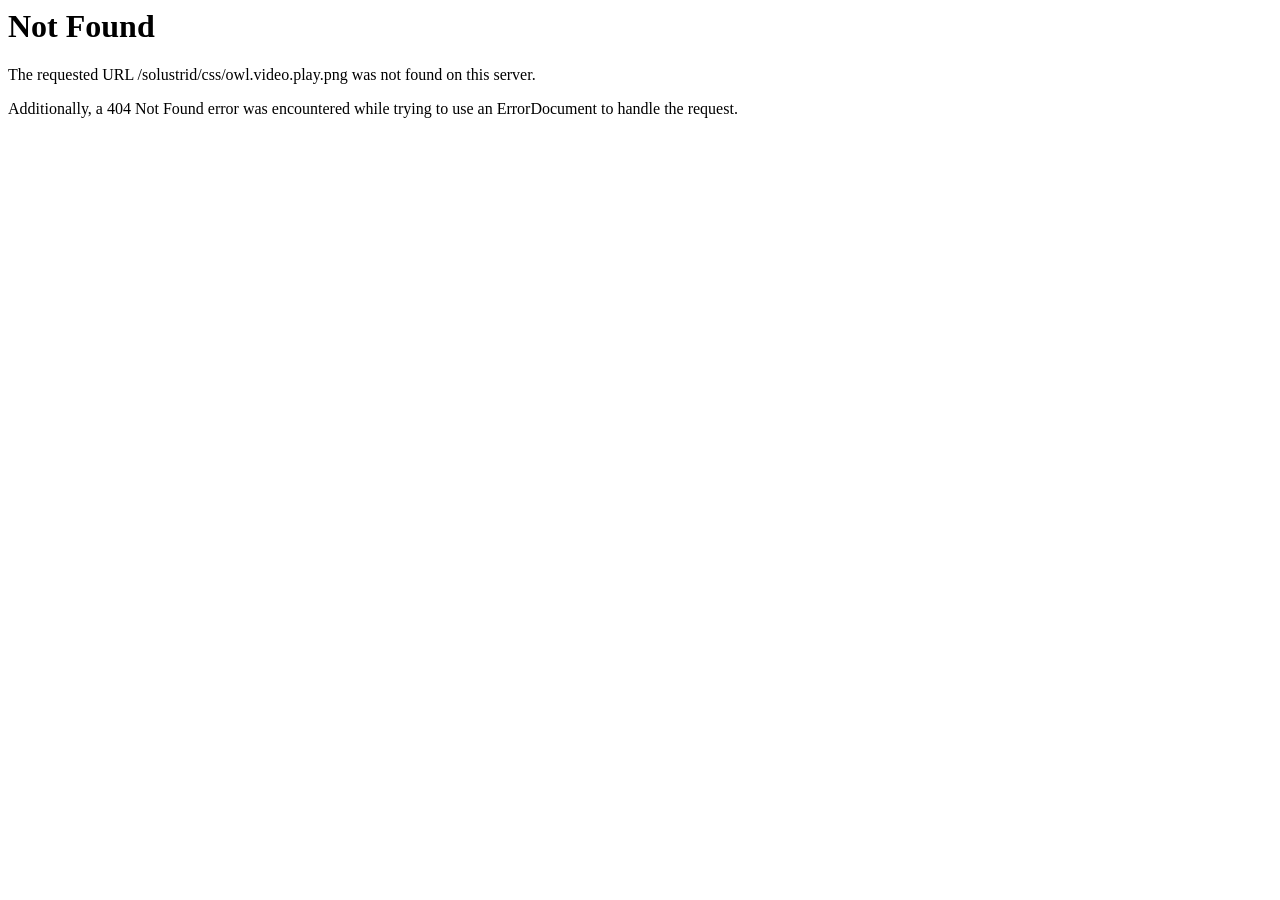
<file: CSS/owl.video.play.html>
<!DOCTYPE HTML PUBLIC "-//IETF//DTD HTML 2.0//EN">
<html><head>
<title>404 Not Found</title>
</head><body>
<h1>Not Found</h1>
<p>The requested URL /solustrid/css/owl.video.play.png was not found on this server.</p>
<p>Additionally, a 404 Not Found
error was encountered while trying to use an ErrorDocument to handle the request.</p>
</body></html>
</file>
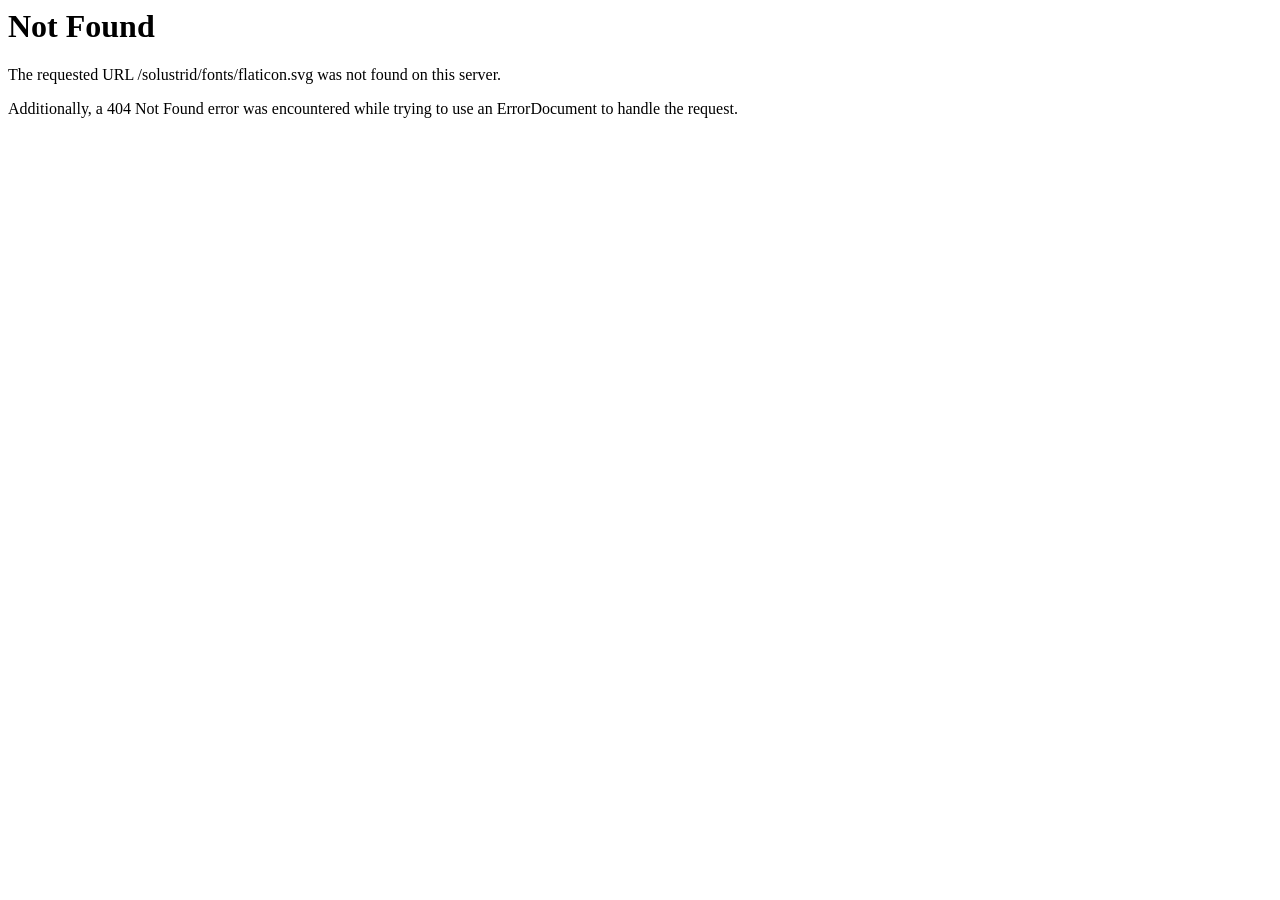
<file: fonts/flaticon.html>
<!DOCTYPE HTML PUBLIC "-//IETF//DTD HTML 2.0//EN">
<html><head>
<title>404 Not Found</title>
</head><body>
<h1>Not Found</h1>
<p>The requested URL /solustrid/fonts/flaticon.svg was not found on this server.</p>
<p>Additionally, a 404 Not Found
error was encountered while trying to use an ErrorDocument to handle the request.</p>
</body></html>
</file>
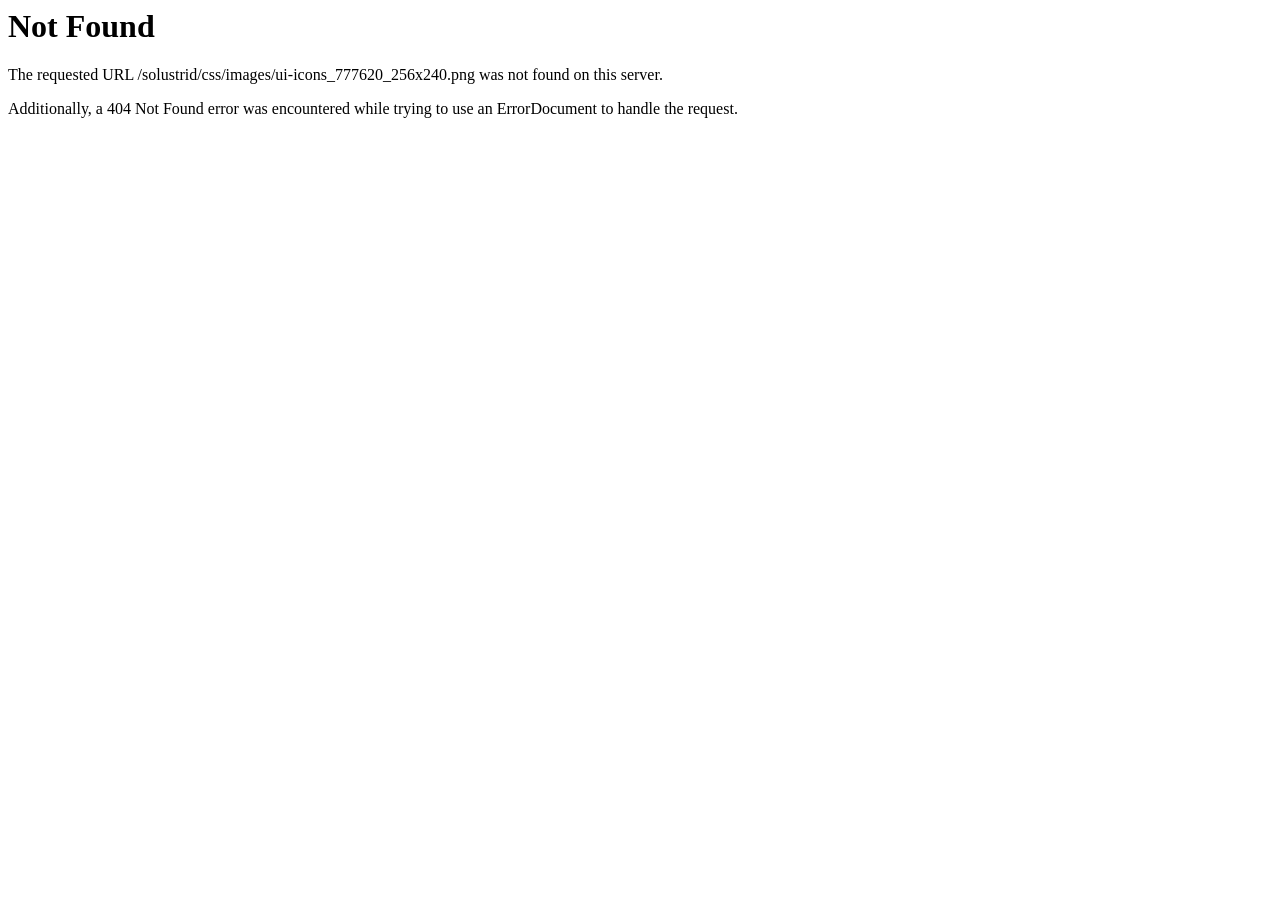
<file: CSS/images/ui-icons_777620_256x240.html>
<!DOCTYPE HTML PUBLIC "-//IETF//DTD HTML 2.0//EN">
<html><head>
<title>404 Not Found</title>
</head><body>
<h1>Not Found</h1>
<p>The requested URL /solustrid/css/images/ui-icons_777620_256x240.png was not found on this server.</p>
<p>Additionally, a 404 Not Found
error was encountered while trying to use an ErrorDocument to handle the request.</p>
</body></html>
</file>
<file: plugins/revolution/css/settings.css>
/*-----------------------------------------------------------------------------

-	Revolution Slider 5.0 Default Style Settings -

Screen Stylesheet

version:   	5.4.5
date:      	15/05/17
author:		themepunch
email:     	info@themepunch.com
website:   	http://www.themepunch.com
-----------------------------------------------------------------------------*/
#debungcontrolls,.debugtimeline{width:100%;box-sizing:border-box}.rev_column,.rev_column .tp-parallax-wrap,.tp-svg-layer svg{vertical-align:top}#debungcontrolls{z-index:100000;position:fixed;bottom:0;height:auto;background:rgba(0,0,0,.6);padding:10px}.debugtimeline{height:10px;position:relative;margin-bottom:3px;display:none;white-space:nowrap}.debugtimeline:hover{height:15px}.the_timeline_tester{background:#e74c3c;position:absolute;top:0;left:0;height:100%;width:0}.rs-go-fullscreen{position:fixed!important;width:100%!important;height:100%!important;top:0!important;left:0!important;z-index:9999999!important;background:#fff!important}.debugtimeline.tl_slide .the_timeline_tester{background:#f39c12}.debugtimeline.tl_frame .the_timeline_tester{background:#3498db}.debugtimline_txt{color:#fff;font-weight:400;font-size:7px;position:absolute;left:10px;top:0;white-space:nowrap;line-height:10px}.rtl{direction:rtl}@font-face{font-family:revicons;src:url(../fonts/revicons/revicons90c6.eot?5510888);src:url(../fonts/revicons/revicons90c6.eot?5510888#iefix) format('embedded-opentype'),url(../fonts/revicons/revicons90c6.woff?5510888) format('woff'),url(../fonts/revicons/revicons90c6.ttf?5510888) format('truetype'),url(../fonts/revicons/revicons90c6.svg?5510888#revicons) format('svg');font-weight:400;font-style:normal}[class*=" revicon-"]:before,[class^=revicon-]:before{font-family:revicons;font-style:normal;font-weight:400;speak:none;display:inline-block;text-decoration:inherit;width:1em;margin-right:.2em;text-align:center;font-variant:normal;text-transform:none;line-height:1em;margin-left:.2em}.revicon-search-1:before{content:'\e802'}.revicon-pencil-1:before{content:'\e831'}.revicon-picture-1:before{content:'\e803'}.revicon-cancel:before{content:'\e80a'}.revicon-info-circled:before{content:'\e80f'}.revicon-trash:before{content:'\e801'}.revicon-left-dir:before{content:'\e817'}.revicon-right-dir:before{content:'\e818'}.revicon-down-open:before{content:'\e83b'}.revicon-left-open:before{content:'\e819'}.revicon-right-open:before{content:'\e81a'}.revicon-angle-left:before{content:'\e820'}.revicon-angle-right:before{content:'\e81d'}.revicon-left-big:before{content:'\e81f'}.revicon-right-big:before{content:'\e81e'}.revicon-magic:before{content:'\e807'}.revicon-picture:before{content:'\e800'}.revicon-export:before{content:'\e80b'}.revicon-cog:before{content:'\e832'}.revicon-login:before{content:'\e833'}.revicon-logout:before{content:'\e834'}.revicon-video:before{content:'\e805'}.revicon-arrow-combo:before{content:'\e827'}.revicon-left-open-1:before{content:'\e82a'}.revicon-right-open-1:before{content:'\e82b'}.revicon-left-open-mini:before{content:'\e822'}.revicon-right-open-mini:before{content:'\e823'}.revicon-left-open-big:before{content:'\e824'}.revicon-right-open-big:before{content:'\e825'}.revicon-left:before{content:'\e836'}.revicon-right:before{content:'\e826'}.revicon-ccw:before{content:'\e808'}.revicon-arrows-ccw:before{content:'\e806'}.revicon-palette:before{content:'\e829'}.revicon-list-add:before{content:'\e80c'}.revicon-doc:before{content:'\e809'}.revicon-left-open-outline:before{content:'\e82e'}.revicon-left-open-2:before{content:'\e82c'}.revicon-right-open-outline:before{content:'\e82f'}.revicon-right-open-2:before{content:'\e82d'}.revicon-equalizer:before{content:'\e83a'}.revicon-layers-alt:before{content:'\e804'}.revicon-popup:before{content:'\e828'}.rev_slider_wrapper{position:relative;z-index:0;width:100%}.rev_slider{position:relative;overflow:visible}.entry-content .rev_slider a,.rev_slider a{box-shadow:none}.tp-overflow-hidden{overflow:hidden!important}.group_ov_hidden{overflow:hidden}.rev_slider img,.tp-simpleresponsive img{max-width:none!important;transition:none;margin:0;padding:0;border:none}.rev_slider .no-slides-text{font-weight:700;text-align:center;padding-top:80px}.rev_slider>ul,.rev_slider>ul>li,.rev_slider>ul>li:before,.rev_slider_wrapper>ul,.tp-revslider-mainul>li,.tp-revslider-mainul>li:before,.tp-simpleresponsive>ul,.tp-simpleresponsive>ul>li,.tp-simpleresponsive>ul>li:before{list-style:none!important;position:absolute;margin:0!important;padding:0!important;overflow-x:visible;overflow-y:visible;background-image:none;background-position:0 0;text-indent:0;top:0;left:0}.rev_slider>ul>li,.rev_slider>ul>li:before,.tp-revslider-mainul>li,.tp-revslider-mainul>li:before,.tp-simpleresponsive>ul>li,.tp-simpleresponsive>ul>li:before{visibility:hidden}.tp-revslider-mainul,.tp-revslider-slidesli{padding:0!important;margin:0!important;list-style:none!important}.fullscreen-container,.fullwidthbanner-container{padding:0;position:relative}.rev_slider li.tp-revslider-slidesli{position:absolute!important}.tp-caption .rs-untoggled-content{display:block}.tp-caption .rs-toggled-content{display:none}.rs-toggle-content-active.tp-caption .rs-toggled-content{display:block}.rs-toggle-content-active.tp-caption .rs-untoggled-content{display:none}.rev_slider .caption,.rev_slider .tp-caption{position:relative;visibility:hidden;white-space:nowrap;display:block;-webkit-font-smoothing:antialiased!important;z-index:1}.rev_slider .caption,.rev_slider .tp-caption,.tp-simpleresponsive img{-moz-user-select:none;-khtml-user-select:none;-webkit-user-select:none;-o-user-select:none}.rev_slider .tp-mask-wrap .tp-caption,.rev_slider .tp-mask-wrap :last-child,.wpb_text_column .rev_slider .tp-mask-wrap .tp-caption,.wpb_text_column .rev_slider .tp-mask-wrap :last-child{margin-bottom:0}.tp-svg-layer svg{width:100%;height:100%;position:relative}.tp-carousel-wrapper{cursor:url(openhand.html),move}.tp-carousel-wrapper.dragged{cursor:url(closedhand.html),move}.tp_inner_padding{box-sizing:border-box;max-height:none!important}.tp-caption.tp-layer-selectable{-moz-user-select:all;-khtml-user-select:all;-webkit-user-select:all;-o-user-select:all}.tp-caption.tp-hidden-caption,.tp-forcenotvisible,.tp-hide-revslider,.tp-parallax-wrap.tp-hidden-caption{visibility:hidden!important;display:none!important}.rev_slider audio,.rev_slider embed,.rev_slider iframe,.rev_slider object,.rev_slider video{max-width:none!important}.tp-element-background{position:absolute;top:0;left:0;width:100%;height:100%;z-index:0}.tp-blockmask,.tp-blockmask_in,.tp-blockmask_out{position:absolute;top:0;left:0;width:100%;height:100%;background:#fff;z-index:1000;transform:scaleX(0) scaleY(0)}.tp-parallax-wrap{transform-style:preserve-3d}.rev_row_zone{position:absolute;width:100%;left:0;box-sizing:border-box;min-height:50px;font-size:0}.rev_column_inner,.rev_slider .tp-caption.rev_row{position:relative;width:100%!important;box-sizing:border-box}.rev_row_zone_top{top:0}.rev_row_zone_middle{top:50%;transform:translateY(-50%)}.rev_row_zone_bottom{bottom:0}.rev_slider .tp-caption.rev_row{display:table;table-layout:fixed;vertical-align:top;height:auto!important;font-size:0}.rev_column{display:table-cell;position:relative;height:auto;box-sizing:border-box;font-size:0}.rev_column_inner{display:block;height:auto!important;white-space:normal!important}.rev_column_bg{width:100%;height:100%;position:absolute;top:0;left:0;z-index:0;box-sizing:border-box;background-clip:content-box;border:0 solid transparent}.tp-caption .backcorner,.tp-caption .backcornertop,.tp-caption .frontcorner,.tp-caption .frontcornertop{height:0;top:0;width:0;position:absolute}.rev_column_inner .tp-loop-wrap,.rev_column_inner .tp-mask-wrap,.rev_column_inner .tp-parallax-wrap{text-align:inherit}.rev_column_inner .tp-mask-wrap{display:inline-block}.rev_column_inner .tp-parallax-wrap,.rev_column_inner .tp-parallax-wrap .tp-loop-wrap,.rev_column_inner .tp-parallax-wrap .tp-mask-wrap{position:relative!important;left:auto!important;top:auto!important;line-height:0}.tp-video-play-button,.tp-video-play-button i{line-height:50px!important;vertical-align:top;text-align:center}.rev_column_inner .rev_layer_in_column,.rev_column_inner .tp-parallax-wrap,.rev_column_inner .tp-parallax-wrap .tp-loop-wrap,.rev_column_inner .tp-parallax-wrap .tp-mask-wrap{vertical-align:top}.rev_break_columns{display:block!important}.rev_break_columns .tp-parallax-wrap.rev_column{display:block!important;width:100%!important}.fullwidthbanner-container{overflow:hidden}.fullwidthbanner-container .fullwidthabanner{width:100%;position:relative}.tp-static-layers{position:absolute;z-index:101;top:0;left:0}.tp-caption .frontcorner{border-left:40px solid transparent;border-right:0 solid transparent;border-top:40px solid #00A8FF;left:-40px}.tp-caption .backcorner{border-left:0 solid transparent;border-right:40px solid transparent;border-bottom:40px solid #00A8FF;right:0}.tp-caption .frontcornertop{border-left:40px solid transparent;border-right:0 solid transparent;border-bottom:40px solid #00A8FF;left:-40px}.tp-caption .backcornertop{border-left:0 solid transparent;border-right:40px solid transparent;border-top:40px solid #00A8FF;right:0}.tp-layer-inner-rotation{position:relative!important}img.tp-slider-alternative-image{width:100%;height:auto}.caption.fullscreenvideo,.rs-background-video-layer,.tp-caption.coverscreenvideo,.tp-caption.fullscreenvideo{width:100%;height:100%;top:0;left:0;position:absolute}.noFilterClass{filter:none!important}.rs-background-video-layer{visibility:hidden;z-index:0}.caption.fullscreenvideo audio,.caption.fullscreenvideo iframe,.caption.fullscreenvideo video,.tp-caption.fullscreenvideo iframe,.tp-caption.fullscreenvideo iframe audio,.tp-caption.fullscreenvideo iframe video{width:100%!important;height:100%!important;display:none}.fullcoveredvideo audio,.fullscreenvideo audio .fullcoveredvideo video,.fullscreenvideo video{background:#000}.fullcoveredvideo .tp-poster{background-position:center center;background-size:cover;width:100%;height:100%;top:0;left:0}.videoisplaying .html5vid .tp-poster{display:none}.tp-video-play-button{background:#000;background:rgba(0,0,0,.3);border-radius:5px;position:absolute;top:50%;left:50%;color:#FFF;margin-top:-25px;margin-left:-25px;cursor:pointer;width:50px;height:50px;box-sizing:border-box;display:inline-block;z-index:4;opacity:0;transition:opacity .3s ease-out!important}.tp-audio-html5 .tp-video-play-button,.tp-hiddenaudio{display:none!important}.tp-caption .html5vid{width:100%!important;height:100%!important}.tp-video-play-button i{width:50px;height:50px;display:inline-block;font-size:40px!important}.rs-fullvideo-cover,.tp-dottedoverlay,.tp-shadowcover{height:100%;top:0;left:0;position:absolute}.tp-caption:hover .tp-video-play-button{opacity:1;display:block}.tp-caption .tp-revstop{display:none;border-left:5px solid #fff!important;border-right:5px solid #fff!important;margin-top:15px!important;line-height:20px!important;vertical-align:top;font-size:25px!important}.tp-seek-bar,.tp-video-button,.tp-volume-bar{outline:0;line-height:12px;margin:0;cursor:pointer}.videoisplaying .revicon-right-dir{display:none}.videoisplaying .tp-revstop{display:inline-block}.videoisplaying .tp-video-play-button{display:none}.fullcoveredvideo .tp-video-play-button{display:none!important}.fullscreenvideo .fullscreenvideo audio,.fullscreenvideo .fullscreenvideo video{object-fit:contain!important}.fullscreenvideo .fullcoveredvideo audio,.fullscreenvideo .fullcoveredvideo video{object-fit:cover!important}.tp-video-controls{position:absolute;bottom:0;left:0;right:0;padding:5px;opacity:0;transition:opacity .3s;background-image:linear-gradient(to bottom,#000 13%,#323232 100%);display:table;max-width:100%;overflow:hidden;box-sizing:border-box}.rev-btn.rev-hiddenicon i,.rev-btn.rev-withicon i{transition:all .2s ease-out!important;font-size:15px}.tp-caption:hover .tp-video-controls{opacity:.9}.tp-video-button{background:rgba(0,0,0,.5);border:0;border-radius:3px;font-size:12px;color:#fff;padding:0}.tp-video-button:hover{cursor:pointer}.tp-video-button-wrap,.tp-video-seek-bar-wrap,.tp-video-vol-bar-wrap{padding:0 5px;display:table-cell;vertical-align:middle}.tp-video-seek-bar-wrap{width:80%}.tp-video-vol-bar-wrap{width:20%}.tp-seek-bar,.tp-volume-bar{width:100%;padding:0}.rs-fullvideo-cover{width:100%;background:0 0;z-index:5}.disabled_lc .tp-video-play-button,.rs-background-video-layer audio::-webkit-media-controls,.rs-background-video-layer video::-webkit-media-controls,.rs-background-video-layer video::-webkit-media-controls-start-playback-button{display:none!important}.tp-audio-html5 .tp-video-controls{opacity:1!important;visibility:visible!important}.tp-dottedoverlay{background-repeat:repeat;width:100%;z-index:3}.tp-dottedoverlay.twoxtwo{background:url(../assets/gridtile.png)}.tp-dottedoverlay.twoxtwowhite{background:url(../assets/gridtile_white.png)}.tp-dottedoverlay.threexthree{background:url(../assets/gridtile_3x3.png)}.tp-dottedoverlay.threexthreewhite{background:url(../assets/gridtile_3x3_white.png)}.tp-shadowcover{width:100%;background:#fff;z-index:-1}.tp-shadow1{box-shadow:0 10px 6px -6px rgba(0,0,0,.8)}.tp-shadow2:after,.tp-shadow2:before,.tp-shadow3:before,.tp-shadow4:after{z-index:-2;position:absolute;content:"";bottom:10px;left:10px;width:50%;top:85%;max-width:300px;background:0 0;box-shadow:0 15px 10px rgba(0,0,0,.8);transform:rotate(-3deg)}.tp-shadow2:after,.tp-shadow4:after{transform:rotate(3deg);right:10px;left:auto}.tp-shadow5{position:relative;box-shadow:0 1px 4px rgba(0,0,0,.3),0 0 40px rgba(0,0,0,.1) inset}.tp-shadow5:after,.tp-shadow5:before{content:"";position:absolute;z-index:-2;box-shadow:0 0 25px 0 rgba(0,0,0,.6);top:30%;bottom:0;left:20px;right:20px;border-radius:100px/20px}.tp-button{padding:6px 13px 5px;border-radius:3px;height:30px;cursor:pointer;color:#fff!important;text-shadow:0 1px 1px rgba(0,0,0,.6)!important;font-size:15px;line-height:45px!important;font-family:arial,sans-serif;font-weight:700;letter-spacing:-1px;text-decoration:none}.tp-button.big{color:#fff;text-shadow:0 1px 1px rgba(0,0,0,.6);font-weight:700;padding:9px 20px;font-size:19px;line-height:57px!important}.purchase:hover,.tp-button.big:hover,.tp-button:hover{background-position:bottom,15px 11px}.purchase.green,.purchase:hover.green,.tp-button.green,.tp-button:hover.green{background-color:#21a117;box-shadow:0 3px 0 0 #104d0b}.purchase.blue,.purchase:hover.blue,.tp-button.blue,.tp-button:hover.blue{background-color:#1d78cb;box-shadow:0 3px 0 0 #0f3e68}.purchase.red,.purchase:hover.red,.tp-button.red,.tp-button:hover.red{background-color:#cb1d1d;box-shadow:0 3px 0 0 #7c1212}.purchase.orange,.purchase:hover.orange,.tp-button.orange,.tp-button:hover.orange{background-color:#f70;box-shadow:0 3px 0 0 #a34c00}.purchase.darkgrey,.purchase:hover.darkgrey,.tp-button.darkgrey,.tp-button.grey,.tp-button:hover.darkgrey,.tp-button:hover.grey{background-color:#555;box-shadow:0 3px 0 0 #222}.purchase.lightgrey,.purchase:hover.lightgrey,.tp-button.lightgrey,.tp-button:hover.lightgrey{background-color:#888;box-shadow:0 3px 0 0 #555}.rev-btn,.rev-btn:visited{outline:0!important;box-shadow:none!important;text-decoration:none!important;line-height:44px;font-size:17px;font-weight:500;padding:12px 35px;box-sizing:border-box;font-family:Roboto,sans-serif;cursor:pointer}.rev-btn.rev-uppercase,.rev-btn.rev-uppercase:visited{text-transform:uppercase;letter-spacing:1px;font-size:15px;font-weight:900}.rev-btn.rev-withicon i{font-weight:400;position:relative;top:0;margin-left:10px!important}.rev-btn.rev-hiddenicon i{font-weight:400;position:relative;top:0;opacity:0;margin-left:0!important;width:0!important}.rev-btn.rev-hiddenicon:hover i{opacity:1!important;margin-left:10px!important;width:auto!important}.rev-btn.rev-medium,.rev-btn.rev-medium:visited{line-height:36px;font-size:14px;padding:10px 30px}.rev-btn.rev-medium.rev-hiddenicon i,.rev-btn.rev-medium.rev-withicon i{font-size:14px;top:0}.rev-btn.rev-small,.rev-btn.rev-small:visited{line-height:28px;font-size:12px;padding:7px 20px}.rev-btn.rev-small.rev-hiddenicon i,.rev-btn.rev-small.rev-withicon i{font-size:12px;top:0}.rev-maxround{border-radius:30px}.rev-minround{border-radius:3px}.rev-burger{position:relative;width:60px;height:60px;box-sizing:border-box;padding:22px 0 0 14px;border-radius:50%;border:1px solid rgba(51,51,51,.25);-webkit-tap-highlight-color:transparent;cursor:pointer}.rev-burger span{display:block;width:30px;height:3px;background:#333;transition:.7s;pointer-events:none;transform-style:flat!important}.rev-burger.revb-white span,.rev-burger.revb-whitenoborder span{background:#fff}.rev-burger span:nth-child(2){margin:3px 0}#dialog_addbutton .rev-burger:hover :first-child,.open .rev-burger :first-child,.open.rev-burger :first-child{transform:translateY(6px) rotate(-45deg)}#dialog_addbutton .rev-burger:hover :nth-child(2),.open .rev-burger :nth-child(2),.open.rev-burger :nth-child(2){transform:rotate(-45deg);opacity:0}#dialog_addbutton .rev-burger:hover :last-child,.open .rev-burger :last-child,.open.rev-burger :last-child{transform:translateY(-6px) rotate(-135deg)}.rev-burger.revb-white{border:2px solid rgba(255,255,255,.2)}.rev-burger.revb-darknoborder,.rev-burger.revb-whitenoborder{border:0}.rev-burger.revb-darknoborder span{background:#333}.rev-burger.revb-whitefull{background:#fff;border:none}.rev-burger.revb-whitefull span{background:#333}.rev-burger.revb-darkfull{background:#333;border:none}.rev-burger.revb-darkfull span,.rev-scroll-btn.revs-fullwhite{background:#fff}@keyframes rev-ani-mouse{0%{opacity:1;top:29%}15%{opacity:1;top:50%}50%{opacity:0;top:50%}100%{opacity:0;top:29%}}.rev-scroll-btn{display:inline-block;position:relative;left:0;right:0;text-align:center;cursor:pointer;width:35px;height:55px;box-sizing:border-box;border:3px solid #fff;border-radius:23px}.rev-scroll-btn>*{display:inline-block;line-height:18px;font-size:13px;font-weight:400;color:#fff;font-family:proxima-nova,"Helvetica Neue",Helvetica,Arial,sans-serif;letter-spacing:2px}.rev-scroll-btn>.active,.rev-scroll-btn>:focus,.rev-scroll-btn>:hover{color:#fff}.rev-scroll-btn>.active,.rev-scroll-btn>:active,.rev-scroll-btn>:focus,.rev-scroll-btn>:hover{opacity:.8}.rev-scroll-btn.revs-fullwhite span{background:#333}.rev-scroll-btn.revs-fulldark{background:#333;border:none}.rev-scroll-btn.revs-fulldark span,.tp-bullet{background:#fff}.rev-scroll-btn span{position:absolute;display:block;top:29%;left:50%;width:8px;height:8px;margin:-4px 0 0 -4px;background:#fff;border-radius:50%;animation:rev-ani-mouse 2.5s linear infinite}.rev-scroll-btn.revs-dark{border-color:#333}.rev-scroll-btn.revs-dark span{background:#333}.rev-control-btn{position:relative;display:inline-block;z-index:5;color:#FFF;font-size:20px;line-height:60px;font-weight:400;font-style:normal;font-family:Raleway;text-decoration:none;text-align:center;background-color:#000;border-radius:50px;text-shadow:none;background-color:rgba(0,0,0,.5);width:60px;height:60px;box-sizing:border-box;cursor:pointer}.rev-cbutton-dark-sr,.rev-cbutton-light-sr{border-radius:3px}.rev-cbutton-light,.rev-cbutton-light-sr{color:#333;background-color:rgba(255,255,255,.75)}.rev-sbutton{line-height:37px;width:37px;height:37px}.rev-sbutton-blue{background-color:#3B5998}.rev-sbutton-lightblue{background-color:#00A0D1}.rev-sbutton-red{background-color:#DD4B39}.tp-bannertimer{visibility:hidden;width:100%;height:5px;background:#000;background:rgba(0,0,0,.15);position:absolute;z-index:200;top:0}.tp-bannertimer.tp-bottom{visibility: hidden!important;top:auto;bottom:0!important;height:5px}.tp-caption img{background:0 0;-ms-filter:"progid:DXImageTransform.Microsoft.gradient(startColorstr=#00FFFFFF,endColorstr=#00FFFFFF)";filter:progid:DXImageTransform.Microsoft.gradient(startColorstr=#00FFFFFF, endColorstr=#00FFFFFF);zoom:1}.caption.slidelink a div,.tp-caption.slidelink a div{width:3000px;height:1500px;background:url(../assets/coloredbg.png)}.tp-caption.slidelink a span{background:url(../assets/coloredbg.png)}.tp-loader.spinner0,.tp-loader.spinner5{background-image:url(../assets/loader.gif);background-repeat:no-repeat}.tp-shape{width:100%;height:100%}.tp-caption .rs-starring{display:inline-block}.tp-caption .rs-starring .star-rating{float:none;display:inline-block;vertical-align:top;color:#FFC321!important}.tp-caption .rs-starring .star-rating,.tp-caption .rs-starring-page .star-rating{position:relative;height:1em;width:5.4em;font-family:star;font-size:1em!important}.tp-loader.spinner0,.tp-loader.spinner1{width:40px;height:40px;margin-top:-20px;margin-left:-20px;animation:tp-rotateplane 1.2s infinite ease-in-out;background-color:#fff;border-radius:3px;box-shadow:0 0 20px 0 rgba(0,0,0,.15)}.tp-caption .rs-starring .star-rating:before,.tp-caption .rs-starring-page .star-rating:before{content:"\73\73\73\73\73";color:#E0DADF;float:left;top:0;left:0;position:absolute}.tp-caption .rs-starring .star-rating span{overflow:hidden;float:left;top:0;left:0;position:absolute;padding-top:1.5em;font-size:1em!important}.tp-caption .rs-starring .star-rating span:before{content:"\53\53\53\53\53";top:0;position:absolute;left:0}.tp-loader{top:50%;left:50%;z-index:10000;position:absolute}.tp-loader.spinner0{background-position:center center}.tp-loader.spinner5{background-position:10px 10px;background-color:#fff;margin:-22px;width:44px;height:44px;border-radius:3px}@keyframes tp-rotateplane{0%{transform:perspective(120px) rotateX(0) rotateY(0)}50%{transform:perspective(120px) rotateX(-180.1deg) rotateY(0)}100%{transform:perspective(120px) rotateX(-180deg) rotateY(-179.9deg)}}.tp-loader.spinner2{width:40px;height:40px;margin-top:-20px;margin-left:-20px;background-color:red;box-shadow:0 0 20px 0 rgba(0,0,0,.15);border-radius:100%;animation:tp-scaleout 1s infinite ease-in-out}@keyframes tp-scaleout{0%{transform:scale(0)}100%{transform:scale(1);opacity:0}}.tp-loader.spinner3{margin:-9px 0 0 -35px;width:70px;text-align:center}.tp-loader.spinner3 .bounce1,.tp-loader.spinner3 .bounce2,.tp-loader.spinner3 .bounce3{width:18px;height:18px;background-color:#fff;box-shadow:0 0 20px 0 rgba(0,0,0,.15);border-radius:100%;display:inline-block;animation:tp-bouncedelay 1.4s infinite ease-in-out;animation-fill-mode:both}.tp-loader.spinner3 .bounce1{animation-delay:-.32s}.tp-loader.spinner3 .bounce2{animation-delay:-.16s}@keyframes tp-bouncedelay{0%,100%,80%{transform:scale(0)}40%{transform:scale(1)}}.tp-loader.spinner4{margin:-20px 0 0 -20px;width:40px;height:40px;text-align:center;animation:tp-rotate 2s infinite linear}.tp-loader.spinner4 .dot1,.tp-loader.spinner4 .dot2{width:60%;height:60%;display:inline-block;position:absolute;top:0;background-color:#fff;border-radius:100%;animation:tp-bounce 2s infinite ease-in-out;box-shadow:0 0 20px 0 rgba(0,0,0,.15)}.tp-loader.spinner4 .dot2{top:auto;bottom:0;animation-delay:-1s}@keyframes tp-rotate{100%{transform:rotate(360deg)}}@keyframes tp-bounce{0%,100%{transform:scale(0)}50%{transform:scale(1)}}.tp-bullets.navbar,.tp-tabs.navbar,.tp-thumbs.navbar{border:none;min-height:0;margin:0;border-radius:0}.tp-bullets,.tp-tabs,.tp-thumbs{position:absolute;display:block;z-index:1000;top:0;left:0}.tp-tab,.tp-thumb{cursor:pointer;position:absolute;opacity:.5;box-sizing:border-box}.tp-arr-imgholder,.tp-tab-image,.tp-thumb-image,.tp-videoposter{background-position:center center;background-size:cover;width:100%;height:100%;display:block;position:absolute;top:0;left:0}.tp-tab.selected,.tp-tab:hover,.tp-thumb.selected,.tp-thumb:hover{opacity:1}.tp-tab-mask,.tp-thumb-mask{box-sizing:border-box!important}.tp-tabs,.tp-thumbs{box-sizing:content-box!important}.tp-bullet{width:15px;height:15px;position:absolute;background:rgba(255,255,255,.3);cursor:pointer}.tp-bullet.selected,.tp-bullet:hover{background:#fff}.tparrows{cursor:pointer;background:#000;background:rgba(0,0,0,.5);width:40px;height:40px;position:absolute;display:block;z-index:1000}.tparrows:hover{background:#000}.tparrows:before{font-family:revicons;font-size:15px;color:#fff;display:block;line-height:40px;text-align:center}.hginfo,.hglayerinfo{font-size:12px;font-weight:600}.tparrows.tp-leftarrow:before{content:'\e824'}.tparrows.tp-rightarrow:before{content:'\e825'}body.rtl .tp-kbimg{left:0!important}.dddwrappershadow{box-shadow:0 45px 100px rgba(0,0,0,.4)}.hglayerinfo{position:fixed;bottom:0;left:0;color:#FFF;line-height:20px;background:rgba(0,0,0,.75);padding:5px 10px;z-index:2000;white-space:normal}.helpgrid,.hginfo{position:absolute}.hginfo{top:-2px;left:-2px;color:#e74c3c;background:#000;padding:2px 5px}.indebugmode .tp-caption:hover{border:1px dashed #c0392b!important}.helpgrid{border:2px dashed #c0392b;top:0;left:0;z-index:0}#revsliderlogloglog{padding:15px;color:#fff;position:fixed;top:0;left:0;width:200px;height:150px;background:rgba(0,0,0,.7);z-index:100000;font-size:10px;overflow:scroll}.aden{filter:hue-rotate(-20deg) contrast(.9) saturate(.85) brightness(1.2)}.aden::after{background:linear-gradient(to right,rgba(66,10,14,.2),transparent);mix-blend-mode:darken}.perpetua::after,.reyes::after{mix-blend-mode:soft-light;opacity:.5}.inkwell{filter:sepia(.3) contrast(1.1) brightness(1.1) grayscale(1)}.perpetua::after{background:linear-gradient(to bottom,#005b9a,#e6c13d)}.reyes{filter:sepia(.22) brightness(1.1) contrast(.85) saturate(.75)}.reyes::after{background:#efcdad}.gingham{filter:brightness(1.05) hue-rotate(-10deg)}.gingham::after{background:linear-gradient(to right,rgba(66,10,14,.2),transparent);mix-blend-mode:darken}.toaster{filter:contrast(1.5) brightness(.9)}.toaster::after{background:radial-gradient(circle,#804e0f,#3b003b);mix-blend-mode:screen}.walden{filter:brightness(1.1) hue-rotate(-10deg) sepia(.3) saturate(1.6)}.walden::after{background:#04c;mix-blend-mode:screen;opacity:.3}.hudson{filter:brightness(1.2) contrast(.9) saturate(1.1)}.hudson::after{background:radial-gradient(circle,#a6b1ff 50%,#342134);mix-blend-mode:multiply;opacity:.5}.earlybird{filter:contrast(.9) sepia(.2)}.earlybird::after{background:radial-gradient(circle,#d0ba8e 20%,#360309 85%,#1d0210 100%);mix-blend-mode:overlay}.mayfair{filter:contrast(1.1) saturate(1.1)}.mayfair::after{background:radial-gradient(circle at 40% 40%,rgba(255,255,255,.8),rgba(255,200,200,.6),#111 60%);mix-blend-mode:overlay;opacity:.4}.lofi{filter:saturate(1.1) contrast(1.5)}.lofi::after{background:radial-gradient(circle,transparent 70%,#222 150%);mix-blend-mode:multiply}._1977{filter:contrast(1.1) brightness(1.1) saturate(1.3)}._1977:after{background:rgba(243,106,188,.3);mix-blend-mode:screen}.brooklyn{filter:contrast(.9) brightness(1.1)}.brooklyn::after{background:radial-gradient(circle,rgba(168,223,193,.4) 70%,#c4b7c8);mix-blend-mode:overlay}.xpro2{filter:sepia(.3)}.xpro2::after{background:radial-gradient(circle,#e6e7e0 40%,rgba(43,42,161,.6) 110%);mix-blend-mode:color-burn}.nashville{filter:sepia(.2) contrast(1.2) brightness(1.05) saturate(1.2)}.nashville::after{background:rgba(0,70,150,.4);mix-blend-mode:lighten}.nashville::before{background:rgba(247,176,153,.56);mix-blend-mode:darken}.lark{filter:contrast(.9)}.lark::after{background:rgba(242,242,242,.8);mix-blend-mode:darken}.lark::before{background:#22253f;mix-blend-mode:color-dodge}.moon{filter:grayscale(1) contrast(1.1) brightness(1.1)}.moon::before{background:#a0a0a0;mix-blend-mode:soft-light}.moon::after{background:#383838;mix-blend-mode:lighten}.clarendon{filter:contrast(1.2) saturate(1.35)}.clarendon:before{background:rgba(127,187,227,.2);mix-blend-mode:overlay}.willow{filter:grayscale(.5) contrast(.95) brightness(.9)}.willow::before{background-color:radial-gradient(40%,circle,#d4a9af 55%,#000 150%);mix-blend-mode:overlay}.willow::after{background-color:#d8cdcb;mix-blend-mode:color}.rise{filter:brightness(1.05) sepia(.2) contrast(.9) saturate(.9)}.rise::after{background:radial-gradient(circle,rgba(232,197,152,.8),transparent 90%);mix-blend-mode:overlay;opacity:.6}.rise::before{background:radial-gradient(circle,rgba(236,205,169,.15) 55%,rgba(50,30,7,.4));mix-blend-mode:multiply}._1977:after,._1977:before,.aden:after,.aden:before,.brooklyn:after,.brooklyn:before,.clarendon:after,.clarendon:before,.earlybird:after,.earlybird:before,.gingham:after,.gingham:before,.hudson:after,.hudson:before,.inkwell:after,.inkwell:before,.lark:after,.lark:before,.lofi:after,.lofi:before,.mayfair:after,.mayfair:before,.moon:after,.moon:before,.nashville:after,.nashville:before,.perpetua:after,.perpetua:before,.reyes:after,.reyes:before,.rise:after,.rise:before,.slumber:after,.slumber:before,.toaster:after,.toaster:before,.walden:after,.walden:before,.willow:after,.willow:before,.xpro2:after,.xpro2:before{content:'';display:block;height:100%;width:100%;top:0;left:0;position:absolute;pointer-events:none}._1977,.aden,.brooklyn,.clarendon,.earlybird,.gingham,.hudson,.inkwell,.lark,.lofi,.mayfair,.moon,.nashville,.perpetua,.reyes,.rise,.slumber,.toaster,.walden,.willow,.xpro2{position:relative}._1977 img,.aden img,.brooklyn img,.clarendon img,.earlybird img,.gingham img,.hudson img,.inkwell img,.lark img,.lofi img,.mayfair img,.moon img,.nashville img,.perpetua img,.reyes img,.rise img,.slumber img,.toaster img,.walden img,.willow img,.xpro2 img{width:100%;z-index:1}._1977:before,.aden:before,.brooklyn:before,.clarendon:before,.earlybird:before,.gingham:before,.hudson:before,.inkwell:before,.lark:before,.lofi:before,.mayfair:before,.moon:before,.nashville:before,.perpetua:before,.reyes:before,.rise:before,.slumber:before,.toaster:before,.walden:before,.willow:before,.xpro2:before{z-index:2}._1977:after,.aden:after,.brooklyn:after,.clarendon:after,.earlybird:after,.gingham:after,.hudson:after,.inkwell:after,.lark:after,.lofi:after,.mayfair:after,.moon:after,.nashville:after,.perpetua:after,.reyes:after,.rise:after,.slumber:after,.toaster:after,.walden:after,.willow:after,.xpro2:after{z-index:3}.slumber{filter:saturate(.66) brightness(1.05)}.slumber::after{background:rgba(125,105,24,.5);mix-blend-mode:soft-light}.slumber::before{background:rgba(69,41,12,.4);mix-blend-mode:lighten}.tp-kbimg-wrap:after,.tp-kbimg-wrap:before{height:500%;width:500%}
</file>
<file: plugins/revolution/css/layers.css>
/*-----------------------------------------------------------------------------

-	Revolution Slider 5.0 Layer Style Settings -

Screen Stylesheet

version:   	5.0.0
date:      	18/03/15
author:		themepunch
email:     	info@themepunch.com
website:   	http://www.themepunch.com
-----------------------------------------------------------------------------*/

* {
    -webkit-box-sizing: border-box;
    -moz-box-sizing: border-box;
    box-sizing: border-box;
}

.tp-caption.Twitter-Content a,.tp-caption.Twitter-Content a:visited
{
	color:#0084B4!important;
}

.tp-caption.Twitter-Content a:hover
{
	color:#0084B4!important;
	text-decoration:underline!important;
}

.tp-caption.medium_grey,.medium_grey
{
	background-color:#888;
	border-style:none;
	border-width:0;
	color:#fff;
	font-family:Arial;
	font-size:20px;
	font-weight:700;
	line-height:20px;
	margin:0;
	padding:2px 4px;
	position:absolute;
	text-shadow:0 2px 5px rgba(0,0,0,0.5);
	white-space:nowrap;
}

.tp-caption.small_text,.small_text
{
	border-style:none;
	border-width:0;
	color:#fff;
	font-family:Arial;
	font-size:14px;
	font-weight:700;
	line-height:20px;
	margin:0;
	position:absolute;
	text-shadow:0 2px 5px rgba(0,0,0,0.5);
	white-space:nowrap;
}

.tp-caption.medium_text,.medium_text
{
	border-style:none;
	border-width:0;
	color:#fff;
	font-family:Arial;
	font-size:20px;
	font-weight:700;
	line-height:20px;
	margin:0;
	position:absolute;
	text-shadow:0 2px 5px rgba(0,0,0,0.5);
	white-space:nowrap;
}

.tp-caption.large_text,.large_text
{
	border-style:none;
	border-width:0;
	color:#fff;
	font-family:Arial;
	font-size:40px;
	font-weight:700;
	line-height:40px;
	margin:0;
	position:absolute;
	text-shadow:0 2px 5px rgba(0,0,0,0.5);
	white-space:nowrap;
}

.tp-caption.very_large_text,.very_large_text
{
	border-style:none;
	border-width:0;
	color:#fff;
	font-family:Arial;
	font-size:60px;
	font-weight:700;
	letter-spacing:-2px;
	line-height:60px;
	margin:0;
	position:absolute;
	text-shadow:0 2px 5px rgba(0,0,0,0.5);
	white-space:nowrap;
}

.tp-caption.very_big_white,.very_big_white
{
	background-color:#000;
	border-style:none;
	border-width:0;
	color:#fff;
	font-family:Arial;
	font-size:60px;
	font-weight:800;
	line-height:60px;
	margin:0;
	padding:1px 4px 0;
	position:absolute;
	text-shadow:none;
	white-space:nowrap;
}

.tp-caption.very_big_black,.very_big_black
{
	background-color:#fff;
	border-style:none;
	border-width:0;
	color:#000;
	font-family:Arial;
	font-size:60px;
	font-weight:700;
	line-height:60px;
	margin:0;
	padding:1px 4px 0;
	position:absolute;
	text-shadow:none;
	white-space:nowrap;
}

.tp-caption.modern_medium_fat,.modern_medium_fat
{
	border-style:none;
	border-width:0;
	color:#000;
	font-family:"Open Sans", sans-serif;
	font-size:24px;
	font-weight:800;
	line-height:20px;
	margin:0;
	position:absolute;
	text-shadow:none;
	white-space:nowrap;
}

.tp-caption.modern_medium_fat_white,.modern_medium_fat_white
{
	border-style:none;
	border-width:0;
	color:#fff;
	font-family:"Open Sans", sans-serif;
	font-size:24px;
	font-weight:800;
	line-height:20px;
	margin:0;
	position:absolute;
	text-shadow:none;
	white-space:nowrap;
}

.tp-caption.modern_medium_light,.modern_medium_light
{
	border-style:none;
	border-width:0;
	color:#000;
	font-family:"Open Sans", sans-serif;
	font-size:24px;
	font-weight:300;
	line-height:20px;
	margin:0;
	position:absolute;
	text-shadow:none;
	white-space:nowrap;
}

.tp-caption.modern_big_bluebg,.modern_big_bluebg
{
	background-color:#4e5b6c;
	border-style:none;
	border-width:0;
	color:#fff;
	font-family:"Open Sans", sans-serif;
	font-size:30px;
	font-weight:800;
	letter-spacing:0;
	line-height:36px;
	margin:0;
	padding:3px 10px;
	position:absolute;
	text-shadow:none;
}

.tp-caption.modern_big_redbg,.modern_big_redbg
{
	background-color:#de543e;
	border-style:none;
	border-width:0;
	color:#fff;
	font-family:"Open Sans", sans-serif;
	font-size:30px;
	font-weight:300;
	letter-spacing:0;
	line-height:36px;
	margin:0;
	padding:1px 10px 3px;
	position:absolute;
	text-shadow:none;
}

.tp-caption.modern_small_text_dark,.modern_small_text_dark
{
	border-style:none;
	border-width:0;
	color:#555;
	font-family:Arial;
	font-size:14px;
	line-height:22px;
	margin:0;
	position:absolute;
	text-shadow:none;
	white-space:nowrap;
}

.tp-caption.boxshadow,.boxshadow
{		
	box-shadow:0 0 20px rgba(0,0,0,0.5);
}

.tp-caption.black,.black
{
	color:#000;
	text-shadow:none;
}

.tp-caption.noshadow,.noshadow
{
	text-shadow:none;
}

.tp-caption.thinheadline_dark,.thinheadline_dark
{
	background-color:transparent;
	color:rgba(0,0,0,0.85);
	font-family:"Open Sans";
	font-size:30px;
	font-weight:300;
	line-height:30px;
	position:absolute;
	text-shadow:none;
}

.tp-caption.thintext_dark,.thintext_dark
{
	background-color:transparent;
	color:rgba(0,0,0,0.85);
	font-family:"Open Sans";
	font-size:16px;
	font-weight:300;
	line-height:26px;
	position:absolute;
	text-shadow:none;
}

.tp-caption.largeblackbg,.largeblackbg
{
	
	
	background-color:#000;
	border-radius:0;
	color:#fff;
	font-family:"Open Sans";
	font-size:50px;
	font-weight:300;
	line-height:70px;
	padding:0 20px;
	position:absolute;
	text-shadow:none;
}

.tp-caption.largepinkbg,.largepinkbg
{
	
	
	background-color:#db4360;
	border-radius:0;
	color:#fff;
	font-family:"Open Sans";
	font-size:50px;
	font-weight:300;
	line-height:70px;
	padding:0 20px;
	position:absolute;
	text-shadow:none;
}

.tp-caption.largewhitebg,.largewhitebg
{
	
	
	background-color:#fff;
	border-radius:0;
	color:#000;
	font-family:"Open Sans";
	font-size:50px;
	font-weight:300;
	line-height:70px;
	padding:0 20px;
	position:absolute;
	text-shadow:none;
}

.tp-caption.largegreenbg,.largegreenbg
{
	
	
	background-color:#67ae73;
	border-radius:0;
	color:#fff;
	font-family:"Open Sans";
	font-size:50px;
	font-weight:300;
	line-height:70px;
	padding:0 20px;
	position:absolute;
	text-shadow:none;
}

.tp-caption.excerpt,.excerpt
{
	background-color:rgba(0,0,0,1);
	border-color:#fff;
	border-style:none;
	border-width:0;
	color:#fff;
	font-family:Arial;
	font-size:36px;
	font-weight:700;
	height:auto;
	letter-spacing:-1.5px;
	line-height:36px;
	margin:0;
	padding:1px 4px 0;
	text-decoration:none;
	text-shadow:none;
	white-space:normal!important;
	width:150px;
}

.tp-caption.large_bold_grey,.large_bold_grey
{
	background-color:transparent;
	border-color:#ffd658;
	border-style:none;
	border-width:0;
	color:#666;
	font-family:"Open Sans";
	font-size:60px;
	font-weight:800;
	line-height:60px;
	margin:0;
	padding:1px 4px 0;
	text-decoration:none;
	text-shadow:none;
}

.tp-caption.medium_thin_grey,.medium_thin_grey
{
	background-color:transparent;
	border-color:#ffd658;
	border-style:none;
	border-width:0;
	color:#666;
	font-family:"Open Sans";
	font-size:34px;
	font-weight:300;
	line-height:30px;
	margin:0;
	padding:1px 4px 0;
	text-decoration:none;
	text-shadow:none;
}

.tp-caption.small_thin_grey,.small_thin_grey
{
	background-color:transparent;
	border-color:#ffd658;
	border-style:none;
	border-width:0;
	color:#757575;
	font-family:"Open Sans";
	font-size:18px;
	font-weight:300;
	line-height:26px;
	margin:0;
	padding:1px 4px 0;
	text-decoration:none;
	text-shadow:none;
}

.tp-caption.lightgrey_divider,.lightgrey_divider
{
	background-color:rgba(235,235,235,1);
	background-position:initial;
	background-repeat:initial;
	border-color:#222;
	border-style:none;
	border-width:0;
	height:3px;
	text-decoration:none;
	width:370px;
}

.tp-caption.large_bold_darkblue,.large_bold_darkblue
{
	background-color:transparent;
	border-color:#ffd658;
	border-style:none;
	border-width:0;
	color:#34495e;
	font-family:"Open Sans";
	font-size:58px;
	font-weight:800;
	line-height:60px;
	text-decoration:none;
}

.tp-caption.medium_bg_darkblue,.medium_bg_darkblue
{
	background-color:#34495e;
	border-color:#ffd658;
	border-style:none;
	border-width:0;
	color:#fff;
	font-family:"Open Sans";
	font-size:20px;
	font-weight:800;
	line-height:20px;
	padding:10px;
	text-decoration:none;
}

.tp-caption.medium_bold_red,.medium_bold_red
{
	background-color:transparent;
	border-color:#ffd658;
	border-style:none;
	border-width:0;
	color:#e33a0c;
	font-family:"Open Sans";
	font-size:24px;
	font-weight:800;
	line-height:30px;
	padding:0;
	text-decoration:none;
}

.tp-caption.medium_light_red,.medium_light_red
{
	background-color:transparent;
	border-color:#ffd658;
	border-style:none;
	border-width:0;
	color:#e33a0c;
	font-family:"Open Sans";
	font-size:21px;
	font-weight:300;
	line-height:26px;
	padding:0;
	text-decoration:none;
}

.tp-caption.medium_bg_red,.medium_bg_red
{
	background-color:#e33a0c;
	border-color:#ffd658;
	border-style:none;
	border-width:0;
	color:#fff;
	font-family:"Open Sans";
	font-size:20px;
	font-weight:800;
	line-height:20px;
	padding:10px;
	text-decoration:none;
}

.tp-caption.medium_bold_orange,.medium_bold_orange
{
	background-color:transparent;
	border-color:#ffd658;
	border-style:none;
	border-width:0;
	color:#f39c12;
	font-family:"Open Sans";
	font-size:24px;
	font-weight:800;
	line-height:30px;
	text-decoration:none;
}

.tp-caption.medium_bg_orange,.medium_bg_orange
{
	background-color:#f39c12;
	border-color:#ffd658;
	border-style:none;
	border-width:0;
	color:#fff;
	font-family:"Open Sans";
	font-size:20px;
	font-weight:800;
	line-height:20px;
	padding:10px;
	text-decoration:none;
}

.tp-caption.grassfloor,.grassfloor
{
	background-color:rgba(160,179,151,1);
	border-color:#222;
	border-style:none;
	border-width:0;
	height:150px;
	text-decoration:none;
	width:4000px;
}

.tp-caption.large_bold_white,.large_bold_white
{
	background-color:transparent;
	border-color:#ffd658;
	border-style:none;
	border-width:0;
	color:#fff;
	font-family:"Open Sans";
	font-size:58px;
	font-weight:800;
	line-height:60px;
	text-decoration:none;
}

.tp-caption.medium_light_white,.medium_light_white
{
	background-color:transparent;
	border-color:#ffd658;
	border-style:none;
	border-width:0;
	color:#fff;
	font-family:"Open Sans";
	font-size:30px;
	font-weight:300;
	line-height:36px;
	padding:0;
	text-decoration:none;
}

.tp-caption.mediumlarge_light_white,.mediumlarge_light_white
{
	background-color:transparent;
	border-color:#ffd658;
	border-style:none;
	border-width:0;
	color:#fff;
	font-family:"Open Sans";
	font-size:34px;
	font-weight:300;
	line-height:40px;
	padding:0;
	text-decoration:none;
}

.tp-caption.mediumlarge_light_white_center,.mediumlarge_light_white_center
{
	background-color:transparent;
	border-color:#ffd658;
	border-style:none;
	border-width:0;
	color:#fff;
	font-family:"Open Sans";
	font-size:34px;
	font-weight:300;
	line-height:40px;
	padding:0;
	text-align:center;
	text-decoration:none;
}

.tp-caption.medium_bg_asbestos,.medium_bg_asbestos
{
	background-color:#7f8c8d;
	border-color:#ffd658;
	border-style:none;
	border-width:0;
	color:#fff;
	font-family:"Open Sans";
	font-size:20px;
	font-weight:800;
	line-height:20px;
	padding:10px;
	text-decoration:none;
}

.tp-caption.medium_light_black,.medium_light_black
{
	background-color:transparent;
	border-color:#ffd658;
	border-style:none;
	border-width:0;
	color:#000;
	font-family:"Open Sans";
	font-size:30px;
	font-weight:300;
	line-height:36px;
	padding:0;
	text-decoration:none;
}

.tp-caption.large_bold_black,.large_bold_black
{
	background-color:transparent;
	border-color:#ffd658;
	border-style:none;
	border-width:0;
	color:#000;
	font-family:"Open Sans";
	font-size:58px;
	font-weight:800;
	line-height:60px;
	text-decoration:none;
}

.tp-caption.mediumlarge_light_darkblue,.mediumlarge_light_darkblue
{
	background-color:transparent;
	border-color:#ffd658;
	border-style:none;
	border-width:0;
	color:#34495e;
	font-family:"Open Sans";
	font-size:34px;
	font-weight:300;
	line-height:40px;
	padding:0;
	text-decoration:none;
}

.tp-caption.small_light_white,.small_light_white
{
	background-color:transparent;
	border-color:#ffd658;
	border-style:none;
	border-width:0;
	color:#fff;
	font-family:"Open Sans";
	font-size:17px;
	font-weight:300;
	line-height:28px;
	padding:0;
	text-decoration:none;
}

.tp-caption.roundedimage,.roundedimage
{
	border-color:#222;
	border-style:none;
	border-width:0;
}

.tp-caption.large_bg_black,.large_bg_black
{
	background-color:#000;
	border-color:#ffd658;
	border-style:none;
	border-width:0;
	color:#fff;
	font-family:"Open Sans";
	font-size:40px;
	font-weight:800;
	line-height:40px;
	padding:10px 20px 15px;
	text-decoration:none;
}

.tp-caption.mediumwhitebg,.mediumwhitebg
{
	background-color:#fff;
	border-color:#000;
	border-style:none;
	border-width:0;
	color:#000;
	font-family:"Open Sans";
	font-size:30px;
	font-weight:300;
	line-height:30px;
	padding:5px 15px 10px;
	text-decoration:none;
	text-shadow:none;
}

.tp-caption.maincaption,.maincaption
{
	background-color:transparent;
	border-color:#000;
	border-style:none;
	border-width:0;
	color:#212a40;
	font-family:roboto;
	font-size:33px;
	font-weight:500;
	line-height:43px;
	text-decoration:none;
	text-shadow:none;
}

.tp-caption.miami_title_60px,.miami_title_60px
{
	background-color:transparent;
	border-color:#000;
	border-style:none;
	border-width:0;
	color:#fff;
	font-family:"Source Sans Pro";
	font-size:60px;
	font-weight:700;
	letter-spacing:1px;
	line-height:60px;
	text-decoration:none;
	text-shadow:none;
}

.tp-caption.miami_subtitle,.miami_subtitle
{
	background-color:transparent;
	border-color:#000;
	border-style:none;
	border-width:0;
	color:rgba(255,255,255,0.65);
	font-family:"Source Sans Pro";
	font-size:17px;
	font-weight:400;
	letter-spacing:2px;
	line-height:24px;
	text-decoration:none;
	text-shadow:none;
}

.tp-caption.divideline30px,.divideline30px
{
	background:#fff;
	background-color:#fff;
	border-color:#222;
	border-style:none;
	border-width:0;
	height:2px;
	min-width:30px;
	text-decoration:none;
}

.tp-caption.Miami_nostyle,.Miami_nostyle
{
	border-color:#222;
	border-style:none;
	border-width:0;
}

.tp-caption.miami_content_light,.miami_content_light
{
	background-color:transparent;
	border-color:#000;
	border-style:none;
	border-width:0;
	color:#fff;
	font-family:"Source Sans Pro";
	font-size:22px;
	font-weight:400;
	letter-spacing:0;
	line-height:28px;
	text-decoration:none;
	text-shadow:none;
}

.tp-caption.miami_title_60px_dark,.miami_title_60px_dark
{
	background-color:transparent;
	border-color:#000;
	border-style:none;
	border-width:0;
	color:#333;
	font-family:"Source Sans Pro";
	font-size:60px;
	font-weight:700;
	letter-spacing:1px;
	line-height:60px;
	text-decoration:none;
	text-shadow:none;
}

.tp-caption.miami_content_dark,.miami_content_dark
{
	background-color:transparent;
	border-color:#000;
	border-style:none;
	border-width:0;
	color:#666;
	font-family:"Source Sans Pro";
	font-size:22px;
	font-weight:400;
	letter-spacing:0;
	line-height:28px;
	text-decoration:none;
	text-shadow:none;
}

.tp-caption.divideline30px_dark,.divideline30px_dark
{
	background-color:#333;
	border-color:#222;
	border-style:none;
	border-width:0;
	height:2px;
	min-width:30px;
	text-decoration:none;
}

.tp-caption.ellipse70px,.ellipse70px
{
	background-color:rgba(0,0,0,0.14902);
	border-color:#222;
	border-radius:50px 50px 50px 50px;
	border-style:none;
	border-width:0;
	cursor:pointer;
	line-height:1px;
	min-height:70px;
	min-width:70px;
	text-decoration:none;
}

.tp-caption.arrowicon,.arrowicon
{
	border-color:#222;
	border-style:none;
	border-width:0;
	line-height:1px;
}

.tp-caption.MarkerDisplay,.MarkerDisplay
{
	background-color:transparent;
	border-color:#000;
	border-radius:0 0 0 0;
	border-style:none;
	border-width:0;
	font-family:"Permanent Marker";
	font-style:normal;
	padding:0;
	text-decoration:none;
	text-shadow:none;
}

.tp-caption.Restaurant-Display,.Restaurant-Display
{
	background-color:transparent;
	border-color:transparent;
	border-radius:0 0 0 0;
	border-style:none;
	border-width:0;
	color:#fff;
	font-family:Roboto;
	font-size:120px;
	font-style:normal;
	font-weight:700;
	line-height:120px;
	padding:0;
	text-decoration:none;
}

.tp-caption.Restaurant-Cursive,.Restaurant-Cursive
{
	background-color:transparent;
	border-color:transparent;
	border-radius:0 0 0 0;
	border-style:none;
	border-width:0;
	color:#fff;
	font-family:"Nothing you could do";
	font-size:30px;
	font-style:normal;
	font-weight:400;
	letter-spacing:2px;
	line-height:30px;
	padding:0;
	text-decoration:none;
}

.tp-caption.Restaurant-ScrollDownText,.Restaurant-ScrollDownText
{
	background-color:transparent;
	border-color:transparent;
	border-radius:0 0 0 0;
	border-style:none;
	border-width:0;
	color:#fff;
	font-family:Roboto;
	font-size:17px;
	font-style:normal;
	font-weight:400;
	letter-spacing:2px;
	line-height:17px;
	padding:0;
	text-decoration:none;
}

.tp-caption.Restaurant-Description,.Restaurant-Description
{
	background-color:transparent;
	border-color:transparent;
	border-radius:0 0 0 0;
	border-style:none;
	border-width:0;
	color:#fff;
	font-family:Roboto;
	font-size:20px;
	font-style:normal;
	font-weight:300;
	letter-spacing:3px;
	line-height:30px;
	padding:0;
	text-decoration:none;
}

.tp-caption.Restaurant-Price,.Restaurant-Price
{
	background-color:transparent;
	border-color:transparent;
	border-radius:0 0 0 0;
	border-style:none;
	border-width:0;
	color:#fff;
	font-family:Roboto;
	font-size:30px;
	font-style:normal;
	font-weight:300;
	letter-spacing:3px;
	line-height:30px;
	padding:0;
	text-decoration:none;
}

.tp-caption.Restaurant-Menuitem,.Restaurant-Menuitem
{
	background-color:rgba(0,0,0,1.00);
	border-color:transparent;
	border-radius:0 0 0 0;
	border-style:none;
	border-width:0;
	color:rgba(255,255,255,1.00);
	font-family:Roboto;
	font-size:17px;
	font-style:normal;
	font-weight:400;
	letter-spacing:2px;
	line-height:17px;
	padding:10px 30px;
	text-align:left;
	text-decoration:none;
}

.tp-caption.Furniture-LogoText,.Furniture-LogoText
{
	background-color:transparent;
	border-color:transparent;
	border-radius:0 0 0 0;
	border-style:none;
	border-width:0;
	color:rgba(230,207,163,1.00);
	font-family:Raleway;
	font-size:160px;
	font-style:normal;
	font-weight:300;
	line-height:150px;
	padding:0;
	text-decoration:none;
	text-shadow:none;
}

.tp-caption.Furniture-Plus,.Furniture-Plus
{
	background-color:rgba(255,255,255,1.00);
	border-color:transparent;
	border-radius:30px 30px 30px 30px;
	border-style:none;
	border-width:0;
	box-shadow:rgba(0,0,0,0.1) 0 1px 3px;
	color:rgba(230,207,163,1.00);
	font-family:Raleway;
	font-size:20px;
	font-style:normal;
	font-weight:400;
	line-height:20px;
	padding:6px 7px 4px;
	text-decoration:none;
	text-shadow:none;
}

.tp-caption.Furniture-Title,.Furniture-Title
{
	background-color:transparent;
	border-color:transparent;
	border-radius:0 0 0 0;
	border-style:none;
	border-width:0;
	color:rgba(0,0,0,1.00);
	font-family:Raleway;
	font-size:20px;
	font-style:normal;
	font-weight:700;
	letter-spacing:3px;
	line-height:20px;
	padding:0;
	text-decoration:none;
	text-shadow:none;
}

.tp-caption.Furniture-Subtitle,.Furniture-Subtitle
{
	background-color:transparent;
	border-color:transparent;
	border-radius:0 0 0 0;
	border-style:none;
	border-width:0;
	color:rgba(0,0,0,1.00);
	font-family:Raleway;
	font-size:17px;
	font-style:normal;
	font-weight:300;
	line-height:20px;
	padding:0;
	text-decoration:none;
	text-shadow:none;
}

.tp-caption.Gym-Display,.Gym-Display
{
	background-color:transparent;
	border-color:transparent;
	border-radius:0 0 0 0;
	border-style:none;
	border-width:0;
	color:rgba(255,255,255,1.00);
	font-family:Raleway;
	font-size:80px;
	font-style:normal;
	font-weight:900;
	line-height:70px;
	padding:0;
	text-decoration:none;
}

.tp-caption.Gym-Subline,.Gym-Subline
{
	background-color:transparent;
	border-color:transparent;
	border-radius:0 0 0 0;
	border-style:none;
	border-width:0;
	color:rgba(255,255,255,1.00);
	font-family:Raleway;
	font-size:30px;
	font-style:normal;
	font-weight:100;
	letter-spacing:5px;
	line-height:30px;
	padding:0;
	text-decoration:none;
}

.tp-caption.Gym-SmallText,.Gym-SmallText
{
	background-color:transparent;
	border-color:transparent;
	border-radius:0 0 0 0;
	border-style:none;
	border-width:0;
	color:rgba(255,255,255,1.00);
	font-family:Raleway;
	font-size:17px;
	font-style:normal;
	font-weight:300;
	line-height:22;
	padding:0;
	text-decoration:none;
	text-shadow:none;
}

.tp-caption.Fashion-SmallText,.Fashion-SmallText
{
	background-color:transparent;
	border-color:transparent;
	border-radius:0 0 0 0;
	border-style:none;
	border-width:0;
	color:rgba(255,255,255,1.00);
	font-family:Raleway;
	font-size:12px;
	font-style:normal;
	font-weight:600;
	letter-spacing:2px;
	line-height:20px;
	padding:0;
	text-decoration:none;
}

.tp-caption.Fashion-BigDisplay,.Fashion-BigDisplay
{
	background-color:transparent;
	border-color:transparent;
	border-radius:0 0 0 0;
	border-style:none;
	border-width:0;
	color:rgba(0,0,0,1.00);
	font-family:Raleway;
	font-size:60px;
	font-style:normal;
	font-weight:900;
	letter-spacing:2px;
	line-height:60px;
	padding:0;
	text-decoration:none;
}

.tp-caption.Fashion-TextBlock,.Fashion-TextBlock
{
	background-color:transparent;
	border-color:transparent;
	border-radius:0 0 0 0;
	border-style:none;
	border-width:0;
	color:rgba(0,0,0,1.00);
	font-family:Raleway;
	font-size:20px;
	font-style:normal;
	font-weight:400;
	letter-spacing:2px;
	line-height:40px;
	padding:0;
	text-decoration:none;
}

.tp-caption.Sports-Display,.Sports-Display
{
	background-color:transparent;
	border-color:transparent;
	border-radius:0 0 0 0;
	border-style:none;
	border-width:0;
	color:rgba(255,255,255,1.00);
	font-family:Raleway;
	font-size:130px;
	font-style:normal;
	font-weight:100;
	letter-spacing:13px;
	line-height:130px;
	padding:0;
	text-decoration:none;
}

.tp-caption.Sports-DisplayFat,.Sports-DisplayFat
{
	background-color:transparent;
	border-color:transparent;
	border-radius:0 0 0 0;
	border-style:none;
	border-width:0;
	color:rgba(255,255,255,1.00);
	font-family:Raleway;
	font-size:130px;
	font-style:normal;
	font-weight:900;
	line-height:130px;
	padding:0;
	text-decoration:none;
}

.tp-caption.Sports-Subline,.Sports-Subline
{
	background-color:transparent;
	border-color:transparent;
	border-radius:0 0 0 0;
	border-style:none;
	border-width:0;
	color:rgba(0,0,0,1.00);
	font-family:Raleway;
	font-size:32px;
	font-style:normal;
	font-weight:400;
	letter-spacing:4px;
	line-height:32px;
	padding:0;
	text-decoration:none;
}

.tp-caption.Instagram-Caption,.Instagram-Caption
{
	background-color:transparent;
	border-color:transparent;
	border-radius:0 0 0 0;
	border-style:none;
	border-width:0;
	color:rgba(255,255,255,1.00);
	font-family:Roboto;
	font-size:20px;
	font-style:normal;
	font-weight:900;
	line-height:20px;
	padding:0;
	text-decoration:none;
}

.tp-caption.News-Title,.News-Title
{
	background-color:transparent;
	border-color:transparent;
	border-radius:0 0 0 0;
	border-style:none;
	border-width:0;
	color:rgba(255,255,255,1.00);
	font-family:"Roboto Slab";
	font-size:70px;
	font-style:normal;
	font-weight:400;
	line-height:60px;
	padding:0;
	text-decoration:none;
}

.tp-caption.News-Subtitle,.News-Subtitle
{
	background-color:rgba(255,255,255,0);
	border-color:transparent;
	border-radius:0 0 0 0;
	border-style:none;
	border-width:0;
	color:rgba(255,255,255,1.00);
	font-family:"Roboto Slab";
	font-size:15px;
	font-style:normal;
	font-weight:300;
	line-height:24px;
	padding:0;
	text-decoration:none;
}

.tp-caption.News-Subtitle:hover,.News-Subtitle:hover
{
	background-color:rgba(255,255,255,0);
	border-color:transparent;
	border-radius:0 0 0 0;
	border-style:solid;
	border-width:0;
	color:rgba(255,255,255,0.65);
	text-decoration:none;
}

.tp-caption.Photography-Display,.Photography-Display
{
	background-color:transparent;
	border-color:transparent;
	border-radius:0 0 0 0;
	border-style:none;
	border-width:0;
	color:rgba(255,255,255,1.00);
	font-family:Raleway;
	font-size:80px;
	font-style:normal;
	font-weight:100;
	letter-spacing:5px;
	line-height:70px;
	padding:0;
	text-decoration:none;
}

.tp-caption.Photography-Subline,.Photography-Subline
{
	background-color:transparent;
	border-color:transparent;
	border-radius:0 0 0 0;
	border-style:none;
	border-width:0;
	color:rgba(119,119,119,1.00);
	font-family:Raleway;
	font-size:20px;
	font-style:normal;
	font-weight:300;
	letter-spacing:3px;
	line-height:30px;
	padding:0;
	text-decoration:none;
}

.tp-caption.Photography-ImageHover,.Photography-ImageHover
{
	background-color:transparent;
	border-color:rgba(255,255,255,0);
	border-radius:0 0 0 0;
	border-style:none;
	border-width:0;
	color:rgba(255,255,255,1.00);
	font-size:20px;
	font-style:normal;
	font-weight:400;
	line-height:22;
	padding:0;
	text-decoration:none;
}

.tp-caption.Photography-ImageHover:hover,.Photography-ImageHover:hover
{
	background-color:transparent;
	border-color:transparent;
	border-radius:0 0 0 0;
	border-style:none;
	border-width:0;
	color:rgba(255,255,255,1.00);
	text-decoration:none;
}

.tp-caption.Photography-Menuitem,.Photography-Menuitem
{
	background-color:rgba(0,0,0,0.65);
	border-color:transparent;
	border-radius:0 0 0 0;
	border-style:none;
	border-width:0;
	color:rgba(255,255,255,1.00);
	font-family:Raleway;
	font-size:20px;
	font-style:normal;
	font-weight:300;
	letter-spacing:2px;
	line-height:20px;
	padding:3px 5px 3px 8px;
	text-decoration:none;
}

.tp-caption.Photography-Menuitem:hover,.Photography-Menuitem:hover
{
	background-color:rgba(0,255,222,0.65);
	border-color:transparent;
	border-radius:0 0 0 0;
	border-style:none;
	border-width:0;
	color:rgba(255,255,255,1.00);
	text-decoration:none;
}

.tp-caption.Photography-Textblock,.Photography-Textblock
{
	background-color:transparent;
	border-color:transparent;
	border-radius:0 0 0 0;
	border-style:none;
	border-width:0;
	color:rgba(255,255,255,1.00);
	font-family:Raleway;
	font-size:17px;
	font-style:normal;
	font-weight:300;
	letter-spacing:2px;
	line-height:30px;
	padding:0;
	text-decoration:none;
}

.tp-caption.Photography-Subline-2,.Photography-Subline-2
{
	background-color:transparent;
	border-color:transparent;
	border-radius:0 0 0 0;
	border-style:none;
	border-width:0;
	color:rgba(255,255,255,0.35);
	font-family:Raleway;
	font-size:20px;
	font-style:normal;
	font-weight:300;
	letter-spacing:3px;
	line-height:30px;
	padding:0;
	text-decoration:none;
}

.tp-caption.Photography-ImageHover2,.Photography-ImageHover2
{
	background-color:transparent;
	border-color:rgba(255,255,255,0);
	border-radius:0 0 0 0;
	border-style:none;
	border-width:0;
	color:rgba(255,255,255,1.00);
	font-family:Arial;
	font-size:20px;
	font-style:normal;
	font-weight:400;
	line-height:22;
	padding:0;
	text-decoration:none;
}

.tp-caption.Photography-ImageHover2:hover,.Photography-ImageHover2:hover
{
	background-color:transparent;
	border-color:transparent;
	border-radius:0 0 0 0;
	border-style:none;
	border-width:0;
	color:rgba(255,255,255,1.00);
	text-decoration:none;
}

.tp-caption.WebProduct-Title,.WebProduct-Title
{
	background-color:transparent;
	border-color:transparent;
	border-radius:0 0 0 0;
	border-style:none;
	border-width:0;
	color:rgba(51,51,51,1.00);
	font-family:Raleway;
	font-size:90px;
	font-style:normal;
	font-weight:100;
	line-height:90px;
	padding:0;
	text-decoration:none;
}

.tp-caption.WebProduct-SubTitle,.WebProduct-SubTitle
{
	background-color:transparent;
	border-color:transparent;
	border-radius:0 0 0 0;
	border-style:none;
	border-width:0;
	color:rgba(153,153,153,1.00);
	font-family:Raleway;
	font-size:15px;
	font-style:normal;
	font-weight:400;
	line-height:20px;
	padding:0;
	text-decoration:none;
}

.tp-caption.WebProduct-Content,.WebProduct-Content
{
	background-color:transparent;
	border-color:transparent;
	border-radius:0 0 0 0;
	border-style:none;
	border-width:0;
	color:rgba(153,153,153,1.00);
	font-family:Raleway;
	font-size:16px;
	font-style:normal;
	font-weight:600;
	line-height:24px;
	padding:0;
	text-decoration:none;
}

.tp-caption.WebProduct-Menuitem,.WebProduct-Menuitem
{
	background-color:rgba(51,51,51,1.00);
	border-color:transparent;
	border-radius:0 0 0 0;
	border-style:none;
	border-width:0;
	color:rgba(255,255,255,1.00);
	font-family:Raleway;
	font-size:15px;
	font-style:normal;
	font-weight:500;
	letter-spacing:2px;
	line-height:20px;
	padding:3px 5px 3px 8px;
	text-align:left;
	text-decoration:none;
}

.tp-caption.WebProduct-Menuitem:hover,.WebProduct-Menuitem:hover
{
	background-color:rgba(255,255,255,1.00);
	border-color:transparent;
	border-radius:0 0 0 0;
	border-style:none;
	border-width:0;
	color:rgba(153,153,153,1.00);
	text-decoration:none;
}

.tp-caption.WebProduct-Title-Light,.WebProduct-Title-Light
{
	background-color:transparent;
	border-color:transparent;
	border-radius:0 0 0 0;
	border-style:none;
	border-width:0;
	color:rgba(255,255,255,1.00);
	font-family:Raleway;
	font-size:90px;
	font-style:normal;
	font-weight:100;
	line-height:90px;
	padding:0;
	text-align:left;
	text-decoration:none;
}

.tp-caption.WebProduct-SubTitle-Light,.WebProduct-SubTitle-Light
{
	background-color:transparent;
	border-color:transparent;
	border-radius:0 0 0 0;
	border-style:none;
	border-width:0;
	color:rgba(255,255,255,0.35);
	font-family:Raleway;
	font-size:15px;
	font-style:normal;
	font-weight:400;
	line-height:20px;
	padding:0;
	text-align:left;
	text-decoration:none;
}

.tp-caption.WebProduct-Content-Light,.WebProduct-Content-Light
{
	background-color:transparent;
	border-color:transparent;
	border-radius:0 0 0 0;
	border-style:none;
	border-width:0;
	color:rgba(255,255,255,0.65);
	font-family:Raleway;
	font-size:16px;
	font-style:normal;
	font-weight:600;
	line-height:24px;
	padding:0;
	text-align:left;
	text-decoration:none;
}

.tp-caption.FatRounded,.FatRounded
{
	background-color:rgba(0,0,0,0.50);
	border-color:rgba(211,211,211,1.00);
	border-radius:50px 50px 50px 50px;
	border-style:none;
	border-width:0;
	color:rgba(255,255,255,1.00);
	font-family:Raleway;
	font-size:30px;
	font-style:normal;
	font-weight:900;
	line-height:30px;
	padding:20px 22px 20px 25px;
	text-align:left;
	text-decoration:none;
	text-shadow:none;
}

.tp-caption.FatRounded:hover,.FatRounded:hover
{
	background-color:rgba(0,0,0,1.00);
	border-color:rgba(211,211,211,1.00);
	border-radius:50px 50px 50px 50px;
	border-style:none;
	border-width:0;
	color:rgba(255,255,255,1.00);
	text-decoration:none;
}

.tp-caption.NotGeneric-Title,.NotGeneric-Title
{
	background-color:transparent;
	border-color:transparent;
	border-radius:0 0 0 0;
	border-style:none;
	border-width:0;
	color:rgba(255,255,255,1.00);
	font-family:Raleway;
	font-size:70px;
	font-style:normal;
	font-weight:800;
	line-height:70px;
	padding:10px 0;
	text-decoration:none;
}

.tp-caption.NotGeneric-SubTitle,.NotGeneric-SubTitle
{
	background-color:transparent;
	border-color:transparent;
	border-radius:0 0 0 0;
	border-style:none;
	border-width:0;
	color:rgba(255,255,255,1.00);
	font-family:Raleway;
	font-size:13px;
	font-style:normal;
	font-weight:500;
	letter-spacing:4px;
	line-height:20px;
	padding:0;
	text-align:left;
	text-decoration:none;
}

.tp-caption.NotGeneric-CallToAction,.NotGeneric-CallToAction
{
	background-color:rgba(0,0,0,0);
	border-color:rgba(255,255,255,0.50);
	border-radius:0 0 0 0;
	border-style:solid;
	border-width:1px;
	color:rgba(255,255,255,1.00);
	font-family:Raleway;
	font-size:14px;
	font-style:normal;
	font-weight:500;
	letter-spacing:3px;
	line-height:14px;
	padding:10px 30px;
	text-align:left;
	text-decoration:none;
}

.tp-caption.NotGeneric-CallToAction:hover,.NotGeneric-CallToAction:hover
{
	background-color:transparent;
	border-color:rgba(255,255,255,1.00);
	border-radius:0 0 0 0;
	border-style:solid;
	border-width:1px;
	color:rgba(255,255,255,1.00);
	text-decoration:none;
}

.tp-caption.NotGeneric-Icon,.NotGeneric-Icon
{
	background-color:rgba(0,0,0,0);
	border-color:rgba(255,255,255,0);
	border-radius:0 0 0 0;
	border-style:solid;
	border-width:0;
	color:rgba(255,255,255,1.00);
	font-family:Raleway;
	font-size:30px;
	font-style:normal;
	font-weight:400;
	letter-spacing:3px;
	line-height:30px;
	padding:0;
	text-align:left;
	text-decoration:none;
}

.tp-caption.NotGeneric-Menuitem,.NotGeneric-Menuitem
{
	background-color:rgba(0,0,0,0);
	border-color:rgba(255,255,255,0.15);
	border-radius:0 0 0 0;
	border-style:solid;
	border-width:1px;
	color:rgba(255,255,255,1.00);
	font-family:Raleway;
	font-size:14px;
	font-style:normal;
	font-weight:500;
	letter-spacing:3px;
	line-height:14px;
	padding:27px 30px;
	text-align:left;
	text-decoration:none;
}

.tp-caption.NotGeneric-Menuitem:hover,.NotGeneric-Menuitem:hover
{
	background-color:rgba(0,0,0,0);
	border-color:rgba(255,255,255,1.00);
	border-radius:0 0 0 0;
	border-style:solid;
	border-width:1px;
	color:rgba(255,255,255,1.00);
	text-decoration:none;
}

.tp-caption.MarkerStyle,.MarkerStyle
{
	background-color:transparent;
	border-color:transparent;
	border-radius:0 0 0 0;
	border-style:none;
	border-width:0;
	color:rgba(255,255,255,1.00);
	font-family:"Permanent Marker";
	font-size:17px;
	font-style:normal;
	font-weight:100;
	line-height:30px;
	padding:0;
	text-align:left;
	text-decoration:none;
}

.tp-caption.Gym-Menuitem,.Gym-Menuitem
{
	background-color:rgba(0,0,0,1.00);
	border-color:rgba(255,255,255,0);
	border-radius:3px 3px 3px 3px;
	border-style:solid;
	border-width:2px;
	color:rgba(255,255,255,1.00);
	font-family:Raleway;
	font-size:20px;
	font-style:normal;
	font-weight:300;
	letter-spacing:2px;
	line-height:20px;
	padding:3px 5px 3px 8px;
	text-align:left;
	text-decoration:none;
}

.tp-caption.Gym-Menuitem:hover,.Gym-Menuitem:hover
{
	background-color:rgba(0,0,0,1.00);
	border-color:rgba(255,255,255,0.25);
	border-radius:3px 3px 3px 3px;
	border-style:solid;
	border-width:2px;
	color:rgba(255,255,255,1.00);
	text-decoration:none;
}

.tp-caption.Newspaper-Button,.Newspaper-Button
{
	background-color:rgba(255,255,255,0);
	border-color:rgba(255,255,255,0.25);
	border-radius:0 0 0 0;
	border-style:solid;
	border-width:1px;
	color:rgba(255,255,255,1.00);
	font-family:Roboto;
	font-size:13px;
	font-style:normal;
	font-weight:700;
	letter-spacing:2px;
	line-height:17px;
	padding:12px 35px;
	text-align:left;
	text-decoration:none;
}

.tp-caption.Newspaper-Button:hover,.Newspaper-Button:hover
{
	background-color:rgba(255,255,255,1.00);
	border-color:rgba(255,255,255,1.00);
	border-radius:0 0 0 0;
	border-style:solid;
	border-width:1px;
	color:rgba(0,0,0,1.00);
	text-decoration:none;
}

.tp-caption.Newspaper-Subtitle,.Newspaper-Subtitle
{
	background-color:transparent;
	border-color:transparent;
	border-radius:0 0 0 0;
	border-style:none;
	border-width:0;
	color:rgba(168,216,238,1.00);
	font-family:Roboto;
	font-size:15px;
	font-style:normal;
	font-weight:900;
	line-height:20px;
	padding:0;
	text-align:left;
	text-decoration:none;
}

.tp-caption.Newspaper-Title,.Newspaper-Title
{
	background-color:transparent;
	border-color:transparent;
	border-radius:0 0 0 0;
	border-style:none;
	border-width:0;
	color:rgba(255,255,255,1.00);
	font-family:"Roboto Slab";
	font-size:50px;
	font-style:normal;
	font-weight:400;
	line-height:55px;
	padding:0 0 10px;
	text-align:left;
	text-decoration:none;
}

.tp-caption.Newspaper-Title-Centered,.Newspaper-Title-Centered
{
	background-color:transparent;
	border-color:transparent;
	border-radius:0 0 0 0;
	border-style:none;
	border-width:0;
	color:rgba(255,255,255,1.00);
	font-family:"Roboto Slab";
	font-size:50px;
	font-style:normal;
	font-weight:400;
	line-height:55px;
	padding:0 0 10px;
	text-align:center;
	text-decoration:none;
}

.tp-caption.Hero-Button,.Hero-Button
{
	background-color:rgba(0,0,0,0);
	border-color:rgba(255,255,255,0.50);
	border-radius:0 0 0 0;
	border-style:solid;
	border-width:1px;
	color:rgba(255,255,255,1.00);
	font-family:Raleway;
	font-size:14px;
	font-style:normal;
	font-weight:500;
	letter-spacing:3px;
	line-height:14px;
	padding:10px 30px;
	text-align:left;
	text-decoration:none;
}

.tp-caption.Hero-Button:hover,.Hero-Button:hover
{
	background-color:rgba(255,255,255,1.00);
	border-color:rgba(255,255,255,1.00);
	border-radius:0 0 0 0;
	border-style:solid;
	border-width:1px;
	color:rgba(0,0,0,1.00);
	text-decoration:none;
}

.tp-caption.Video-Title,.Video-Title
{
	background-color:rgba(0,0,0,1.00);
	border-color:transparent;
	border-radius:0 0 0 0;
	border-style:none;
	border-width:0;
	color:rgba(255,255,255,1.00);
	font-family:Raleway;
	font-size:30px;
	font-style:normal;
	font-weight:900;
	line-height:30px;
	padding:5px;
	text-align:left;
	text-decoration:none;
}

.tp-caption.Video-SubTitle,.Video-SubTitle
{
	background-color:rgba(0,0,0,0.35);
	border-color:transparent;
	border-radius:0 0 0 0;
	border-style:none;
	border-width:0;
	color:rgba(255,255,255,1.00);
	font-family:Raleway;
	font-size:12px;
	font-style:normal;
	font-weight:600;
	letter-spacing:2px;
	line-height:12px;
	padding:5px;
	text-align:left;
	text-decoration:none;
}

.tp-caption.NotGeneric-Button,.NotGeneric-Button
{
	background-color:rgba(0,0,0,0);
	border-color:rgba(255,255,255,0.50);
	border-radius:0 0 0 0;
	border-style:solid;
	border-width:1px;
	color:rgba(255,255,255,1.00);
	font-family:Raleway;
	font-size:14px;
	font-style:normal;
	font-weight:500;
	letter-spacing:3px;
	line-height:14px;
	padding:10px 30px;
	text-align:left;
	text-decoration:none;
}

.tp-caption.NotGeneric-Button:hover,.NotGeneric-Button:hover
{
	background-color:transparent;
	border-color:rgba(255,255,255,1.00);
	border-radius:0 0 0 0;
	border-style:solid;
	border-width:1px;
	color:rgba(255,255,255,1.00);
	text-decoration:none;
}

.tp-caption.NotGeneric-BigButton,.NotGeneric-BigButton
{
	background-color:rgba(0,0,0,0);
	border-color:rgba(255,255,255,0.15);
	border-radius:0 0 0 0;
	border-style:solid;
	border-width:1px;
	color:rgba(255,255,255,1.00);
	font-family:Raleway;
	font-size:14px;
	font-style:normal;
	font-weight:500;
	letter-spacing:3px;
	line-height:14px;
	padding:27px 30px;
	text-align:left;
	text-decoration:none;
}

.tp-caption.NotGeneric-BigButton:hover,.NotGeneric-BigButton:hover
{
	background-color:rgba(0,0,0,0);
	border-color:rgba(255,255,255,1.00);
	border-radius:0 0 0 0;
	border-style:solid;
	border-width:1px;
	color:rgba(255,255,255,1.00);
	text-decoration:none;
}

.tp-caption.WebProduct-Button,.WebProduct-Button
{
	background-color:rgba(51,51,51,1.00);
	border-color:rgba(0,0,0,1.00);
	border-radius:0 0 0 0;
	border-style:none;
	border-width:2px;
	color:rgba(255,255,255,1.00);
	font-family:Raleway;
	font-size:16px;
	font-style:normal;
	font-weight:600;
	letter-spacing:1px;
	line-height:48px;
	padding:0 40px;
	text-align:left;
	text-decoration:none;
}

.tp-caption.WebProduct-Button:hover,.WebProduct-Button:hover
{
	background-color:rgba(255,255,255,1.00);
	border-color:rgba(0,0,0,1.00);
	border-radius:0 0 0 0;
	border-style:none;
	border-width:2px;
	color:rgba(51,51,51,1.00);
	text-decoration:none;
}

.tp-caption.Restaurant-Button,.Restaurant-Button
{
	background-color:rgba(10,10,10,0);
	border-color:rgba(255,255,255,0.50);
	border-radius:0 0 0 0;
	border-style:solid;
	border-width:2px;
	color:rgba(255,255,255,1.00);
	font-family:Roboto;
	font-size:17px;
	font-style:normal;
	font-weight:500;
	letter-spacing:3px;
	line-height:17px;
	padding:12px 35px;
	text-align:left;
	text-decoration:none;
}

.tp-caption.Restaurant-Button:hover,.Restaurant-Button:hover
{
	background-color:rgba(0,0,0,0);
	border-color:rgba(255,224,129,1.00);
	border-radius:0 0 0 0;
	border-style:solid;
	border-width:2px;
	color:rgba(255,255,255,1.00);
	text-decoration:none;
}

.tp-caption.Gym-Button,.Gym-Button
{
	background-color:rgba(139,192,39,1.00);
	border-color:rgba(0,0,0,0);
	border-radius:30px 30px 30px 30px;
	border-style:solid;
	border-width:0;
	color:rgba(255,255,255,1.00);
	font-family:Raleway;
	font-size:15px;
	font-style:normal;
	font-weight:600;
	letter-spacing:1px;
	line-height:15px;
	padding:13px 35px;
	text-align:left;
	text-decoration:none;
}

.tp-caption.Gym-Button:hover,.Gym-Button:hover
{
	background-color:rgba(114,168,0,1.00);
	border-color:rgba(0,0,0,0);
	border-radius:30px 30px 30px 30px;
	border-style:solid;
	border-width:0;
	color:rgba(255,255,255,1.00);
	text-decoration:none;
}

.tp-caption.Gym-Button-Light,.Gym-Button-Light
{
	background-color:transparent;
	border-color:rgba(255,255,255,0.25);
	border-radius:30px 30px 30px 30px;
	border-style:solid;
	border-width:2px;
	color:rgba(255,255,255,1.00);
	font-family:Raleway;
	font-size:15px;
	font-style:normal;
	font-weight:600;
	line-height:15px;
	padding:12px 35px;
	text-align:left;
	text-decoration:none;
}

.tp-caption.Gym-Button-Light:hover,.Gym-Button-Light:hover
{
	background-color:rgba(114,168,0,0);
	border-color:rgba(139,192,39,1.00);
	border-radius:30px 30px 30px 30px;
	border-style:solid;
	border-width:2px;
	color:rgba(255,255,255,1.00);
	text-decoration:none;
}

.tp-caption.Sports-Button-Light,.Sports-Button-Light
{
	background-color:rgba(0,0,0,0);
	border-color:rgba(255,255,255,0.50);
	border-radius:0 0 0 0;
	border-style:solid;
	border-width:2px;
	color:rgba(255,255,255,1.00);
	font-family:Raleway;
	font-size:17px;
	font-style:normal;
	font-weight:600;
	letter-spacing:2px;
	line-height:17px;
	padding:12px 35px;
	text-align:left;
	text-decoration:none;
}

.tp-caption.Sports-Button-Light:hover,.Sports-Button-Light:hover
{
	background-color:rgba(0,0,0,0);
	border-color:rgba(255,255,255,1.00);
	border-radius:0 0 0 0;
	border-style:solid;
	border-width:2px;
	color:rgba(255,255,255,1.00);
	text-decoration:none;
}

.tp-caption.Sports-Button-Red,.Sports-Button-Red
{
	background-color:rgba(219,28,34,1.00);
	border-color:rgba(219,28,34,0);
	border-radius:0 0 0 0;
	border-style:solid;
	border-width:2px;
	color:rgba(255,255,255,1.00);
	font-family:Raleway;
	font-size:17px;
	font-style:normal;
	font-weight:600;
	letter-spacing:2px;
	line-height:17px;
	padding:12px 35px;
	text-align:left;
	text-decoration:none;
}

.tp-caption.Sports-Button-Red:hover,.Sports-Button-Red:hover
{
	background-color:rgba(0,0,0,1.00);
	border-color:rgba(0,0,0,1.00);
	border-radius:0 0 0 0;
	border-style:solid;
	border-width:2px;
	color:rgba(255,255,255,1.00);
	text-decoration:none;
}

.tp-caption.Photography-Button,.Photography-Button
{
	background-color:rgba(0,0,0,0);
	border-color:rgba(255,255,255,0.25);
	border-radius:30px 30px 30px 30px;
	border-style:solid;
	border-width:1px;
	color:rgba(255,255,255,1.00);
	font-family:Raleway;
	font-size:15px;
	font-style:normal;
	font-weight:600;
	letter-spacing:1px;
	line-height:15px;
	padding:13px 35px;
	text-align:left;
	text-decoration:none;
}

.tp-caption.Photography-Button:hover,.Photography-Button:hover
{
	background-color:rgba(0,0,0,0);
	border-color:rgba(255,255,255,1.00);
	border-radius:30px 30px 30px 30px;
	border-style:solid;
	border-width:1px;
	color:rgba(255,255,255,1.00);
	text-decoration:none;
}

.tp-caption.Newspaper-Button-2,.Newspaper-Button-2
{
	background-color:rgba(0,0,0,0);
	border-color:rgba(255,255,255,0.50);
	border-radius:3px 3px 3px 3px;
	border-style:solid;
	border-width:2px;
	color:rgba(255,255,255,1.00);
	font-family:Roboto;
	font-size:15px;
	font-style:normal;
	font-weight:900;
	line-height:15px;
	padding:10px 30px;
	text-align:left;
	text-decoration:none;
}

.tp-caption.Newspaper-Button-2:hover,.Newspaper-Button-2:hover
{
	background-color:rgba(0,0,0,0);
	border-color:rgba(255,255,255,1.00);
	border-radius:3px 3px 3px 3px;
	border-style:solid;
	border-width:2px;
	color:rgba(255,255,255,1.00);
	text-decoration:none;
}

.tp-caption.Feature-Tour,.Feature-Tour
{
	background-color:rgba(139,192,39,1.00);
	border-color:rgba(0,0,0,0);
	border-radius:30px 30px 30px 30px;
	border-style:solid;
	border-width:0;
	color:rgba(255,255,255,1.00);
	font-family:Roboto;
	font-size:17px;
	font-style:normal;
	font-weight:700;
	line-height:17px;
	padding:17px 35px;
	text-align:left;
	text-decoration:none;
}

.tp-caption.Feature-Tour:hover,.Feature-Tour:hover
{
	background-color:rgba(114,168,0,1.00);
	border-color:rgba(0,0,0,0);
	border-radius:30px 30px 30px 30px;
	border-style:solid;
	border-width:0;
	color:rgba(255,255,255,1.00);
	text-decoration:none;
}

.tp-caption.Feature-Examples,.Feature-Examples
{
	background-color:transparent;
	border-color:rgba(33,42,64,0.15);
	border-radius:30px 30px 30px 30px;
	border-style:solid;
	border-width:2px;
	color:rgba(33,42,64,0.50);
	font-family:Roboto;
	font-size:17px;
	font-style:normal;
	font-weight:700;
	line-height:17px;
	padding:15px 35px;
	text-align:left;
	text-decoration:none;
}

.tp-caption.Feature-Examples:hover,.Feature-Examples:hover
{
	background-color:transparent;
	border-color:rgba(139,192,39,1.00);
	border-radius:30px 30px 30px 30px;
	border-style:solid;
	border-width:2px;
	color:rgba(139,192,39,1.00);
	text-decoration:none;
}

.tp-caption.subcaption,.subcaption
{
	background-color:transparent;
	border-color:rgba(0,0,0,1.00);
	border-radius:0 0 0 0;
	border-style:none;
	border-width:0;
	color:rgba(111,124,130,1.00);
	font-family:roboto;
	font-size:19px;
	font-style:normal;
	font-weight:400;
	line-height:24px;
	padding:0;
	text-align:left;
	text-decoration:none;
	text-shadow:none;
}

.tp-caption.menutab,.menutab
{
	background-color:transparent;
	border-color:rgba(0,0,0,1.00);
	border-radius:0 0 0 0;
	border-style:none;
	border-width:0;
	color:rgba(41,46,49,1.00);
	font-family:roboto;
	font-size:25px;
	font-style:normal;
	font-weight:300;
	line-height:30px;
	padding:0;
	text-align:left;
	text-decoration:none;
	text-shadow:none;
}

.tp-caption.menutab:hover,.menutab:hover
{
	background-color:transparent;
	border-color:transparent;
	border-radius:0 0 0 0;
	border-style:none;
	border-width:0;
	color:rgba(213,0,0,1.00);
	text-decoration:none;
}

.tp-caption.maincontent,.maincontent
{
	background-color:transparent;
	border-color:rgba(0,0,0,1.00);
	border-radius:0 0 0 0;
	border-style:none;
	border-width:0;
	color:rgba(41,46,49,1.00);
	font-family:roboto;
	font-size:21px;
	font-style:normal;
	font-weight:300;
	line-height:26px;
	padding:0;
	text-align:left;
	text-decoration:none;
	text-shadow:none;
}

.tp-caption.minitext,.minitext
{
	background-color:transparent;
	border-color:rgba(0,0,0,1.00);
	border-radius:0 0 0 0;
	border-style:none;
	border-width:0;
	color:rgba(185,186,187,1.00);
	font-family:roboto;
	font-size:15px;
	font-style:normal;
	font-weight:400;
	line-height:20px;
	padding:0;
	text-align:left;
	text-decoration:none;
	text-shadow:none;
}

.tp-caption.Feature-Buy,.Feature-Buy
{
	background-color:rgba(0,154,238,1.00);
	border-color:rgba(0,0,0,0);
	border-radius:30px 30px 30px 30px;
	border-style:solid;
	border-width:0;
	color:rgba(255,255,255,1.00);
	font-family:Roboto;
	font-size:17px;
	font-style:normal;
	font-weight:700;
	line-height:17px;
	padding:17px 35px;
	text-align:left;
	text-decoration:none;
}

.tp-caption.Feature-Buy:hover,.Feature-Buy:hover
{
	background-color:rgba(0,133,214,1.00);
	border-color:rgba(0,0,0,0);
	border-radius:30px 30px 30px 30px;
	border-style:solid;
	border-width:0;
	color:rgba(255,255,255,1.00);
	text-decoration:none;
}

.tp-caption.Feature-Examples-Light,.Feature-Examples-Light
{
	background-color:transparent;
	border-color:rgba(255,255,255,0.15);
	border-radius:30px 30px 30px 30px;
	border-style:solid;
	border-width:2px;
	color:rgba(255,255,255,1.00);
	font-family:Roboto;
	font-size:17px;
	font-style:normal;
	font-weight:700;
	line-height:17px;
	padding:15px 35px;
	text-align:left;
	text-decoration:none;
}

.tp-caption.Feature-Examples-Light:hover,.Feature-Examples-Light:hover
{
	background-color:transparent;
	border-color:rgba(255,255,255,1.00);
	border-radius:30px 30px 30px 30px;
	border-style:solid;
	border-width:2px;
	color:rgba(255,255,255,1.00);
	text-decoration:none;
}

.tp-caption.Facebook-Likes,.Facebook-Likes
{
	background-color:rgba(59,89,153,1.00);
	border-color:transparent;
	border-radius:0 0 0 0;
	border-style:none;
	border-width:0;
	color:rgba(255,255,255,1.00);
	font-family:Roboto;
	font-size:15px;
	font-style:normal;
	font-weight:500;
	line-height:22px;
	padding:5px 15px;
	text-align:left;
	text-decoration:none;
}

.tp-caption.Twitter-Favorites,.Twitter-Favorites
{
	background-color:rgba(255,255,255,0);
	border-color:transparent;
	border-radius:0 0 0 0;
	border-style:none;
	border-width:0;
	color:rgba(136,153,166,1.00);
	font-family:Roboto;
	font-size:15px;
	font-style:normal;
	font-weight:500;
	line-height:22px;
	padding:0;
	text-align:left;
	text-decoration:none;
}

.tp-caption.Twitter-Link,.Twitter-Link
{
	background-color:rgba(255,255,255,1.00);
	border-color:transparent;
	border-radius:30px 30px 30px 30px;
	border-style:none;
	border-width:0;
	color:rgba(135,153,165,1.00);
	font-family:Roboto;
	font-size:15px;
	font-style:normal;
	font-weight:500;
	line-height:15px;
	padding:11px 11px 9px;
	text-align:left;
	text-decoration:none;
}

.tp-caption.Twitter-Link:hover,.Twitter-Link:hover
{
	background-color:rgba(0,132,180,1.00);
	border-color:transparent;
	border-radius:30px 30px 30px 30px;
	border-style:none;
	border-width:0;
	color:rgba(255,255,255,1.00);
	text-decoration:none;
}

.tp-caption.Twitter-Retweet,.Twitter-Retweet
{
	background-color:rgba(255,255,255,0);
	border-color:transparent;
	border-radius:0 0 0 0;
	border-style:none;
	border-width:0;
	color:rgba(136,153,166,1.00);
	font-family:Roboto;
	font-size:15px;
	font-style:normal;
	font-weight:500;
	line-height:22px;
	padding:0;
	text-align:left;
	text-decoration:none;
}

.tp-caption.Twitter-Content,.Twitter-Content
{
	background-color:rgba(255,255,255,1.00);
	border-color:transparent;
	border-radius:0 0 0 0;
	border-style:none;
	border-width:0;
	color:rgba(41,47,51,1.00);
	font-family:Roboto;
	font-size:20px;
	font-style:normal;
	font-weight:500;
	line-height:28px;
	padding:30px 30px 70px;
	text-align:left;
	text-decoration:none;
}

.revtp-searchform input[type="text"],
.revtp-searchform input[type="email"],
.revtp-form input[type="text"],
.revtp-form input[type="email"]{ 	
	font-family: "Arial", sans-serif;
    font-size: 15px;
    color: #000;
    background-color: #fff;
    line-height: 46px;
    padding: 0 20px;
    cursor: text;
    border: 0;
    width: 400px;
    margin-bottom: 0px;
    -webkit-transition: background-color 0.5s;
    -moz-transition: background-color 0.5s;
    -o-transition: background-color 0.5s;
    -ms-transition: background-color 0.5s;
    transition: background-color 0.5s;
    
    
    border-radius: 0px;
}


.tp-caption.BigBold-Title,
.BigBold-Title {
    color: rgba(255, 255, 255, 1.00);
    font-size: 110px;
    line-height: 100px;
    font-weight: 800;
    font-style: normal;
    font-family: Raleway;
    padding: 10px 0px 10px 0;
    text-decoration: none;
    background-color: transparent;
    border-color: transparent;
    border-style: none;
    border-width: 0px;
    border-radius: 0 0 0 0px;
    text-align: left
}
.tp-caption.BigBold-SubTitle,
.BigBold-SubTitle {
    color: rgba(255, 255, 255, 0.50);
    font-size: 15px;
    line-height: 24px;
    font-weight: 500;
    font-style: normal;
    font-family: Raleway;
    padding: 0 0 0 0px;
    text-decoration: none;
    background-color: transparent;
    border-color: transparent;
    border-style: none;
    border-width: 0px;
    border-radius: 0 0 0 0px;
    text-align: left;
    letter-spacing: 1px
}
.tp-caption.BigBold-Button,
.BigBold-Button {
    color: rgba(255, 255, 255, 1.00);
    font-size: 13px;
    line-height: 13px;
    font-weight: 500;
    font-style: normal;
    font-family: Raleway;
    padding: 15px 50px 15px 50px;
    text-decoration: none;
    background-color: rgba(0, 0, 0, 0);
    border-color: rgba(255, 255, 255, 0.50);
    border-style: solid;
    border-width: 1px;
    border-radius: 0px 0px 0px 0px;
    text-align: left;
    letter-spacing: 1px
}
.tp-caption.BigBold-Button:hover,
.BigBold-Button:hover {
    color: rgba(255, 255, 255, 1.00);
    text-decoration: none;
    background-color: transparent;
    border-color: rgba(255, 255, 255, 1.00);
    border-style: solid;
    border-width: 1px;
    border-radius: 0px 0px 0px 0px
}
.tp-caption.FoodCarousel-Content,
.FoodCarousel-Content {
    color: rgba(41, 46, 49, 1.00);
    font-size: 17px;
    line-height: 28px;
    font-weight: 500;
    font-style: normal;
    font-family: Raleway;
    padding: 30px 30px 30px 30px;
    text-decoration: none;
    background-color: rgba(255, 255, 255, 1.00);
    border-color: rgba(41, 46, 49, 1.00);
    border-style: solid;
    border-width: 1px;
    border-radius: 0 0 0 0px;
    text-align: left
}
.tp-caption.FoodCarousel-Button,
.FoodCarousel-Button {
    color: rgba(41, 46, 49, 1.00);
    font-size: 13px;
    line-height: 13px;
    font-weight: 700;
    font-style: normal;
    font-family: Raleway;
    padding: 15px 70px 15px 50px;
    text-decoration: none;
    background-color: rgba(255, 255, 255, 1.00);
    border-color: rgba(41, 46, 49, 1.00);
    border-style: solid;
    border-width: 1px;
    border-radius: 0px 0px 0px 0px;
    text-align: left;
    letter-spacing: 1px
}
.tp-caption.FoodCarousel-Button:hover,
.FoodCarousel-Button:hover {
    color: rgba(255, 255, 255, 1.00);
    text-decoration: none;
    background-color: rgba(41, 46, 49, 1.00);
    border-color: rgba(41, 46, 49, 1.00);
    border-style: solid;
    border-width: 1px;
    border-radius: 0px 0px 0px 0px
}
.tp-caption.FoodCarousel-CloseButton,
.FoodCarousel-CloseButton {
    color: rgba(41, 46, 49, 1.00);
    font-size: 20px;
    line-height: 20px;
    font-weight: 700;
    font-style: normal;
    font-family: Raleway;
    padding: 14px 14px 14px 16px;
    text-decoration: none;
    background-color: rgba(0, 0, 0, 0);
    border-color: rgba(41, 46, 49, 0);
    border-style: solid;
    border-width: 1px;
    border-radius: 30px 30px 30px 30px;
    text-align: left;
    letter-spacing: 1px
}
.tp-caption.FoodCarousel-CloseButton:hover,
.FoodCarousel-CloseButton:hover {
    color: rgba(255, 255, 255, 1.00);
    text-decoration: none;
    background-color: rgba(41, 46, 49, 1.00);
    border-color: rgba(41, 46, 49, 0);
    border-style: solid;
    border-width: 1px;
    border-radius: 30px 30px 30px 30px
}
.tp-caption.Video-SubTitle,
.Video-SubTitle {
    color: rgba(255, 255, 255, 1.00);
    font-size: 12px;
    line-height: 12px;
    font-weight: 600;
    font-style: normal;
    font-family: Raleway;
    padding: 5px 5px 5px 5px;
    text-decoration: none;
    background-color: rgba(0, 0, 0, 0.35);
    border-color: transparent;
    border-style: none;
    border-width: 0px;
    border-radius: 0 0 0 0px;
    letter-spacing: 2px;
    text-align: left
}
.tp-caption.Video-Title,
.Video-Title {
    color: rgba(255, 255, 255, 1.00);
    font-size: 30px;
    line-height: 30px;
    font-weight: 900;
    font-style: normal;
    font-family: Raleway;
    padding: 5px 5px 5px 5px;
    text-decoration: none;
    background-color: rgba(0, 0, 0, 1.00);
    border-color: transparent;
    border-style: none;
    border-width: 0px;
    border-radius: 0 0 0 0px;
    text-align: left
}
.tp-caption.Travel-BigCaption,
.Travel-BigCaption {
    color: rgba(255, 255, 255, 1.00);
    font-size: 50px;
    line-height: 50px;
    font-weight: 400;
    font-style: normal;
    font-family: Roboto;
    padding: 0 0 0 0px;
    text-decoration: none;
    background-color: transparent;
    border-color: transparent;
    border-style: none;
    border-width: 0px;
    border-radius: 0 0 0 0px;
    text-align: left
}
.tp-caption.Travel-SmallCaption,
.Travel-SmallCaption {
    color: rgba(255, 255, 255, 1.00);
    font-size: 25px;
    line-height: 30px;
    font-weight: 300;
    font-style: normal;
    font-family: Roboto;
    padding: 0 0 0 0px;
    text-decoration: none;
    background-color: transparent;
    border-color: transparent;
    border-style: none;
    border-width: 0px;
    border-radius: 0 0 0 0px;
    text-align: left
}
.tp-caption.Travel-CallToAction,
.Travel-CallToAction {
    color: rgba(255, 255, 255, 1.00);
    font-size: 25px;
    line-height: 25px;
    font-weight: 500;
    font-style: normal;
    font-family: Roboto;
    padding: 12px 20px 12px 20px;
    text-decoration: none;
    background-color: rgba(255, 255, 255, 0.05);
    border-color: rgba(255, 255, 255, 1.00);
    border-style: solid;
    border-width: 2px;
    border-radius: 5px 5px 5px 5px;
    text-align: left;
    letter-spacing: 1px
}
.tp-caption.Travel-CallToAction:hover,
.Travel-CallToAction:hover {
    color: rgba(255, 255, 255, 1.00);
    text-decoration: none;
    background-color: rgba(255, 255, 255, 0.15);
    border-color: rgba(255, 255, 255, 1.00);
    border-style: solid;
    border-width: 2px;
    border-radius: 5px 5px 5px 5px
}


.tp-caption.RotatingWords-TitleWhite,
.RotatingWords-TitleWhite {
    color: rgba(255, 255, 255, 1.00);
    font-size: 70px;
    line-height: 70px;
    font-weight: 800;
    font-style: normal;
    font-family: Raleway;
    padding: 0px 0px 0px 0;
    text-decoration: none;
    background-color: transparent;
    border-color: transparent;
    border-style: none;
    border-width: 0px;
    border-radius: 0 0 0 0px;
    text-align: left
}
.tp-caption.RotatingWords-Button,
.RotatingWords-Button {
    color: rgba(255, 255, 255, 1.00);
    font-size: 20px;
    line-height: 20px;
    font-weight: 700;
    font-style: normal;
    font-family: Raleway;
    padding: 20px 50px 20px 50px;
    text-decoration: none;
    background-color: rgba(0, 0, 0, 0);
    border-color: rgba(255, 255, 255, 0.15);
    border-style: solid;
    border-width: 2px;
    border-radius: 0px 0px 0px 0px;
    text-align: left;
    letter-spacing: 3px
}
.tp-caption.RotatingWords-Button:hover,
.RotatingWords-Button:hover {
    color: rgba(255, 255, 255, 1.00);
    text-decoration: none;
    background-color: transparent;
    border-color: rgba(255, 255, 255, 1.00);
    border-style: solid;
    border-width: 2px;
    border-radius: 0px 0px 0px 0px
}
.tp-caption.RotatingWords-SmallText,
.RotatingWords-SmallText {
    color: rgba(255, 255, 255, 1.00);
    font-size: 14px;
    line-height: 20px;
    font-weight: 400;
    font-style: normal;
    font-family: Raleway;
    padding: 0 0 0 0px;
    text-decoration: none;
    background-color: transparent;
    border-color: transparent;
    border-style: none;
    border-width: 0px;
    border-radius: 0 0 0 0px;
    text-align: left;
    text-shadow: none
}




.tp-caption.ContentZoom-SmallTitle,
.ContentZoom-SmallTitle {
    color: rgba(41, 46, 49, 1.00);
    font-size: 33px;
    line-height: 45px;
    font-weight: 600;
    font-style: normal;
    font-family: Raleway;
    padding: 0 0 0 0px;
    text-decoration: none;
    background-color: transparent;
    border-color: transparent;
    border-style: none;
    border-width: 0px;
    border-radius: 0 0 0 0px;
    text-align: left
}
.tp-caption.ContentZoom-SmallSubtitle,
.ContentZoom-SmallSubtitle {
    color: rgba(111, 124, 130, 1.00);
    font-size: 16px;
    line-height: 24px;
    font-weight: 600;
    font-style: normal;
    font-family: Raleway;
    padding: 0 0 0 0px;
    text-decoration: none;
    background-color: transparent;
    border-color: transparent;
    border-style: none;
    border-width: 0px;
    border-radius: 0 0 0 0px;
    text-align: left
}
.tp-caption.ContentZoom-SmallIcon,
.ContentZoom-SmallIcon {
    color: rgba(41, 46, 49, 1.00);
    font-size: 20px;
    line-height: 20px;
    font-weight: 400;
    font-style: normal;
    font-family: Raleway;
    padding: 10px 10px 10px 10px;
    text-decoration: none;
    background-color: transparent;
    border-color: transparent;
    border-style: none;
    border-width: 0px;
    border-radius: 0 0 0 0px;
    text-align: left
}
.tp-caption.ContentZoom-SmallIcon:hover,
.ContentZoom-SmallIcon:hover {
    color: rgba(111, 124, 130, 1.00);
    text-decoration: none;
    background-color: transparent;
    border-color: transparent;
    border-style: none;
    border-width: 0px;
    border-radius: 0 0 0 0px
}
.tp-caption.ContentZoom-DetailTitle,
.ContentZoom-DetailTitle {
    color: rgba(41, 46, 49, 1.00);
    font-size: 70px;
    line-height: 70px;
    font-weight: 500;
    font-style: normal;
    font-family: Raleway;
    padding: 0 0 0 0px;
    text-decoration: none;
    background-color: transparent;
    border-color: transparent;
    border-style: none;
    border-width: 0px;
    border-radius: 0 0 0 0px;
    text-align: left
}
.tp-caption.ContentZoom-DetailSubTitle,
.ContentZoom-DetailSubTitle {
    color: rgba(111, 124, 130, 1.00);
    font-size: 25px;
    line-height: 25px;
    font-weight: 500;
    font-style: normal;
    font-family: Raleway;
    padding: 0 0 0 0px;
    text-decoration: none;
    background-color: transparent;
    border-color: transparent;
    border-style: none;
    border-width: 0px;
    border-radius: 0 0 0 0px;
    text-align: left
}
.tp-caption.ContentZoom-DetailContent,
.ContentZoom-DetailContent {
    color: rgba(111, 124, 130, 1.00);
    font-size: 17px;
    line-height: 28px;
    font-weight: 500;
    font-style: normal;
    font-family: Raleway;
    padding: 0 0 0 0px;
    text-decoration: none;
    background-color: transparent;
    border-color: transparent;
    border-style: none;
    border-width: 0px;
    border-radius: 0 0 0 0px;
    text-align: left
}
.tp-caption.ContentZoom-Button,
.ContentZoom-Button {
    color: rgba(41, 46, 49, 1.00);
    font-size: 13px;
    line-height: 13px;
    font-weight: 700;
    font-style: normal;
    font-family: Raleway;
    padding: 15px 50px 15px 50px;
    text-decoration: none;
    background-color: rgba(0, 0, 0, 0);
    border-color: rgba(41, 46, 49, 0.50);
    border-style: solid;
    border-width: 1px;
    border-radius: 0px 0px 0px 0px;
    text-align: left;
    letter-spacing: 1px
}
.tp-caption.ContentZoom-Button:hover,
.ContentZoom-Button:hover {
    color: rgba(255, 255, 255, 1.00);
    text-decoration: none;
    background-color: rgba(41, 46, 49, 1.00);
    border-color: rgba(41, 46, 49, 1.00);
    border-style: solid;
    border-width: 1px;
    border-radius: 0px 0px 0px 0px
}
.tp-caption.ContentZoom-ButtonClose,
.ContentZoom-ButtonClose {
    color: rgba(41, 46, 49, 1.00);
    font-size: 13px;
    line-height: 13px;
    font-weight: 700;
    font-style: normal;
    font-family: Raleway;
    padding: 14px 14px 14px 16px;
    text-decoration: none;
    background-color: rgba(0, 0, 0, 0);
    border-color: rgba(41, 46, 49, 0.50);
    border-style: solid;
    border-width: 1px;
    border-radius: 30px 30px 30px 30px;
    text-align: left;
    letter-spacing: 1px
}
.tp-caption.ContentZoom-ButtonClose:hover,
.ContentZoom-ButtonClose:hover {
    color: rgba(255, 255, 255, 1.00);
    text-decoration: none;
    background-color: rgba(41, 46, 49, 1.00);
    border-color: rgba(41, 46, 49, 1.00);
    border-style: solid;
    border-width: 1px;
    border-radius: 30px 30px 30px 30px
}
.tp-caption.Newspaper-Title,
.Newspaper-Title {
    color: rgba(255, 255, 255, 1.00);
    font-size: 50px;
    line-height: 55px;
    font-weight: 400;
    font-style: normal;
    font-family: "Roboto Slab";
    padding: 0 0 10px 0;
    text-decoration: none;
    background-color: transparent;
    border-color: transparent;
    border-style: none;
    border-width: 0px;
    border-radius: 0 0 0 0px;
    text-align: left
}
.tp-caption.Newspaper-Subtitle,
.Newspaper-Subtitle {
    color: rgba(168, 216, 238, 1.00);
    font-size: 15px;
    line-height: 20px;
    font-weight: 900;
    font-style: normal;
    font-family: Roboto;
    padding: 0 0 0 0px;
    text-decoration: none;
    background-color: transparent;
    border-color: transparent;
    border-style: none;
    border-width: 0px;
    border-radius: 0 0 0 0px;
    text-align: left
}
.tp-caption.Newspaper-Button,
.Newspaper-Button {
    color: rgba(255, 255, 255, 1.00);
    font-size: 13px;
    line-height: 17px;
    font-weight: 700;
    font-style: normal;
    font-family: Roboto;
    padding: 12px 35px 12px 35px;
    text-decoration: none;
    background-color: rgba(255, 255, 255, 0);
    border-color: rgba(255, 255, 255, 0.25);
    border-style: solid;
    border-width: 1px;
    border-radius: 0px 0px 0px 0px;
    letter-spacing: 2px;
    text-align: left
}
.tp-caption.Newspaper-Button:hover,
.Newspaper-Button:hover {
    color: rgba(0, 0, 0, 1.00);
    text-decoration: none;
    background-color: rgba(255, 255, 255, 1.00);
    border-color: rgba(255, 255, 255, 1.00);
    border-style: solid;
    border-width: 1px;
    border-radius: 0px 0px 0px 0px
}
.tp-caption.rtwhitemedium,
.rtwhitemedium {
    font-size: 22px;
    line-height: 26px;
    color: rgb(255, 255, 255);
    text-decoration: none;
    background-color: transparent;
    border-width: 0px;
    border-color: rgb(0, 0, 0);
    border-style: none;
    text-shadow: none
}

@media only screen and (max-width: 767px) {
	.revtp-searchform input[type="text"],
	.revtp-searchform input[type="email"],
	.revtp-form input[type="text"],
	.revtp-form input[type="email"] { width: 200px !important; }
}

.revtp-searchform input[type="submit"],
.revtp-form input[type="submit"] {	
	font-family: "Arial", sans-serif;
    line-height: 46px;
    letter-spacing: 1px;
    text-transform: uppercase;
    font-size: 15px;
    font-weight: 700;
    padding: 0 20px;
    border: 0;
    background: #009aee;
    color: #fff;
    
    
    border-radius: 0px;
}

.tp-caption.Twitter-Content a,
    .tp-caption.Twitter-Content a:visited {
        color: #0084B4 !important
    }
    .tp-caption.Twitter-Content a:hover {
        color: #0084B4 !important;
        text-decoration: underline !important
    }
    .tp-caption.Concept-Title,
    .Concept-Title {
        color: rgba(255, 255, 255, 1.00);
        font-size: 70px;
        line-height: 70px;
        font-weight: 700;
        font-style: normal;
        font-family: "Roboto Condensed";
        padding: 0px 0px 10px 0px;
        text-decoration: none;
        text-align: left;
        background-color: transparent;
        border-color: transparent;
        border-style: none;
        border-width: 0px;
        border-radius: 0px 0px 0px 0px;
        letter-spacing: 5px
    }
    .tp-caption.Concept-SubTitle,
    .Concept-SubTitle {
        color: rgba(255, 255, 255, 0.65);
        font-size: 25px;
        line-height: 25px;
        font-weight: 700;
        font-style: italic;
        font-family: ""Playfair Display"";
        padding: 0px 0px 10px 0px;
        text-decoration: none;
        text-align: left;
        background-color: transparent;
        border-color: transparent;
        border-style: none;
        border-width: 0px;
        border-radius: 0px 0px 0px 0px
    }
    .tp-caption.Concept-Content,
    .Concept-Content {
        color: rgba(255, 255, 255, 1.00);
        font-size: 20px;
        line-height: 30px;
        font-weight: 400;
        font-style: normal;
        font-family: "Roboto Condensed";
        padding: 0px 0px 0px 0px;
        text-decoration: none;
        text-align: center;
        background-color: rgba(0, 0, 0, 0);
        border-color: rgba(255, 255, 255, 1.00);
        border-style: none;
        border-width: 2px;
        border-radius: 0px 0px 0px 0px
    }
    .tp-caption.Concept-MoreBtn,
    .Concept-MoreBtn {
        color: rgba(255, 255, 255, 1.00);
        font-size: 30px;
        line-height: 30px;
        font-weight: 300;
        font-style: normal;
        font-family: Roboto;
        padding: 10px 8px 7px 10px;
        text-decoration: none;
        text-align: left;
        background-color: transparent;
        border-color: rgba(255, 255, 255, 0);
        border-style: solid;
        border-width: 0px;
        border-radius: 50px 50px 50px 50px;
        letter-spacing: 1px;
        text-align: left
    }
    .tp-caption.Concept-MoreBtn:hover,
    .Concept-MoreBtn:hover {
        color: rgba(255, 255, 255, 1.00);
        text-decoration: none;
        background-color: rgba(255, 255, 255, 0.15);
        border-color: rgba(255, 255, 255, 0);
        border-style: solid;
        border-width: 0px;
        border-radius: 50px 50px 50px 50px
    }
    .tp-caption.Concept-LessBtn,
    .Concept-LessBtn {
        color: rgba(255, 255, 255, 1.00);
        font-size: 30px;
        line-height: 30px;
        font-weight: 300;
        font-style: normal;
        font-family: Roboto;
        padding: 10px 8px 7px 10px;
        text-decoration: none;
        text-align: left;
        background-color: rgba(0, 0, 0, 1.00);
        border-color: rgba(255, 255, 255, 0);
        border-style: solid;
        border-width: 0px;
        border-radius: 50px 50px 50px 50px;
        letter-spacing: 1px;
        text-align: left
    }
    .tp-caption.Concept-LessBtn:hover,
    .Concept-LessBtn:hover {
        color: rgba(0, 0, 0, 1.00);
        text-decoration: none;
        background-color: rgba(255, 255, 255, 1.00);
        border-color: rgba(255, 255, 255, 0);
        border-style: solid;
        border-width: 0px;
        border-radius: 50px 50px 50px 50px
    }
    .tp-caption.Concept-SubTitle-Dark,
    .Concept-SubTitle-Dark {
        color: rgba(0, 0, 0, 0.65);
        font-size: 25px;
        line-height: 25px;
        font-weight: 700;
        font-style: italic;
        font-family: "Playfair Display";
        padding: 0px 0px 10px 0px;
        text-decoration: none;
        text-align: left;
        background-color: transparent;
        border-color: transparent;
        border-style: none;
        border-width: 0px;
        border-radius: 0px 0px 0px 0px
    }
    .tp-caption.Concept-Title-Dark,
    .Concept-Title-Dark {
        color: rgba(0, 0, 0, 1.00);
        font-size: 70px;
        line-height: 70px;
        font-weight: 700;
        font-style: normal;
        font-family: "Roboto Condensed";
        padding: 0px 0px 10px 0px;
        text-decoration: none;
        text-align: center;
        background-color: transparent;
        border-color: transparent;
        border-style: none;
        border-width: 0px;
        border-radius: 0px 0px 0px 0px;
        letter-spacing: 5px
    }
    .tp-caption.Concept-MoreBtn-Dark,
    .Concept-MoreBtn-Dark {
        color: rgba(0, 0, 0, 1.00);
        font-size: 30px;
        line-height: 30px;
        font-weight: 300;
        font-style: normal;
        font-family: Roboto;
        padding: 10px 8px 7px 10px;
        text-decoration: none;
        text-align: left;
        background-color: transparent;
        border-color: rgba(255, 255, 255, 0);
        border-style: solid;
        border-width: 0px;
        border-radius: 50px 50px 50px 50px;
        letter-spacing: 1px;
        text-align: left
    }
    .tp-caption.Concept-MoreBtn-Dark:hover,
    .Concept-MoreBtn-Dark:hover {
        color: rgba(255, 255, 255, 1.00);
        text-decoration: none;
        background-color: rgba(0, 0, 0, 1.00);
        border-color: rgba(255, 255, 255, 0);
        border-style: solid;
        border-width: 0px;
        border-radius: 50px 50px 50px 50px
    }
    .tp-caption.Concept-Content-Dark,
    .Concept-Content-Dark {
        color: rgba(0, 0, 0, 1.00);
        font-size: 20px;
        line-height: 30px;
        font-weight: 400;
        font-style: normal;
        font-family: "Roboto Condensed";
        padding: 0px 0px 0px 0px;
        text-decoration: none;
        text-align: center;
        background-color: rgba(0, 0, 0, 0);
        border-color: rgba(255, 255, 255, 1.00);
        border-style: none;
        border-width: 2px;
        border-radius: 0px 0px 0px 0px
    }
    .tp-caption.Concept-Notice,
    .Concept-Notice {
        color: rgba(255, 255, 255, 1.00);
        font-size: 15px;
        line-height: 15px;
        font-weight: 400;
        font-style: normal;
        font-family: "Roboto Condensed";
        padding: 0px 0px 0px 0px;
        text-decoration: none;
        text-align: center;
        background-color: rgba(0, 0, 0, 0);
        border-color: rgba(255, 255, 255, 1.00);
        border-style: none;
        border-width: 2px;
        border-radius: 0px 0px 0px 0px;
        letter-spacing: 2px
    }
    .tp-caption.Concept-Content a,
    .tp-caption.Concept-Content a:visited {
        color: #fff !important;
        border-bottom: 1px solid #fff !important;
        font-weight: 700 !important;
    }
    .tp-caption.Concept-Content a:hover {
        border-bottom: 1px solid transparent !important;
    }
    .tp-caption.Concept-Content-Dark a,
    .tp-caption.Concept-Content-Dark a:visited {
        color: #000 !important;
        border-bottom: 1px solid #000 !important;
        font-weight: 700 !important;
    }
    .tp-caption.Concept-Content-Dark a:hover {
        border-bottom: 1px solid transparent !important;
    }

    .tp-caption.Twitter-Content a,
    .tp-caption.Twitter-Content a:visited {
        color: #0084B4 !important
    }
    .tp-caption.Twitter-Content a:hover {
        color: #0084B4 !important;
        text-decoration: underline !important
    }
    .tp-caption.Creative-Title,
    .Creative-Title {
        color: rgba(255, 255, 255, 1.00);
        font-size: 70px;
        line-height: 70px;
        font-weight: 400;
        font-style: normal;
        font-family: "Playfair Display";
        padding: 0px 0px 0px 0px;
        text-decoration: none;
        text-align: center;
        background-color: transparent;
        border-color: transparent;
        border-style: none;
        border-width: 0px;
        border-radius: 0px 0px 0px 0px
    }
    .tp-caption.Creative-SubTitle,
    .Creative-SubTitle {
        color: rgba(205, 176, 131, 1.00);
        font-size: 14px;
        line-height: 14px;
        font-weight: 400;
        font-style: normal;
        font-family: Lato;
        padding: 0px 0px 0px 0px;
        text-decoration: none;
        text-align: center;
        background-color: transparent;
        border-color: transparent;
        border-style: none;
        border-width: 0px;
        border-radius: 0px 0px 0px 0px;
        letter-spacing: 2px
    }
    .tp-caption.Creative-Button,
    .Creative-Button {
        color: rgba(205, 176, 131, 1.00);
        font-size: 13px;
        line-height: 13px;
        font-weight: 400;
        font-style: normal;
        font-family: Lato;
        padding: 15px 50px 15px 50px;
        text-decoration: none;
        text-align: left;
        background-color: rgba(0, 0, 0, 0);
        border-color: rgba(205, 176, 131, 0.25);
        border-style: solid;
        border-width: 1px;
        border-radius: 0px 0px 0px 0px;
        letter-spacing: 2px
    }
    .tp-caption.Creative-Button:hover,
    .Creative-Button:hover {
        color: rgba(205, 176, 131, 1.00);
        text-decoration: none;
        background-color: rgba(0, 0, 0, 0);
        border-color: rgba(205, 176, 131, 1.00);
        border-style: solid;
        border-width: 1px;
        border-radius: 0px 0px 0px 0px
    }

.tp-caption.subcaption,
    .subcaption {
        color: rgba(111, 124, 130, 1.00);
        font-size: 19px;
        line-height: 24px;
        font-weight: 400;
        font-style: normal;
        font-family: roboto;
        padding: 0 0 0 0px;
        text-decoration: none;
        background-color: transparent;
        border-color: rgba(0, 0, 0, 1.00);
        border-style: none;
        border-width: 0px;
        border-radius: 0 0 0 0px;
        text-shadow: none;
        text-align: left
    }
    .tp-caption.RedDot,
    .RedDot {
        color: rgba(0, 0, 0, 1.00);        
        font-weight: 400;
        font-style: normal;        
        padding: 0px 0px 0px 0px;
        text-decoration: none;
        text-align: left;
        background-color: rgba(213, 0, 0, 1.00);
        border-color: rgba(255, 255, 255, 1.00);
        border-style: solid;
        border-width: 5px;
        border-radius: 50px 50px 50px 50px
    }
    .tp-caption.RedDot:hover,
    .RedDot:hover {
        color: rgba(0, 0, 0, 1.00);
        text-decoration: none;
        background-color: rgba(255, 255, 255, 0.75);
        border-color: rgba(213, 0, 0, 1.00);
        border-style: solid;
        border-width: 5px;
        border-radius: 50px 50px 50px 50px
    }

    .tp-caption.SlidingOverlays-Title,
    .SlidingOverlays-Title {
        color: rgba(255, 255, 255, 1.00);
        font-size: 50px;
        line-height: 50px;
        font-weight: 400;
        font-style: normal;
        font-family: "Playfair Display";
        padding: 0px 0px 0px 0px;
        text-decoration: none;
        text-align: left;
        background-color: transparent;
        border-color: transparent;
        border-style: none;
        border-width: 0px;
        border-radius: 0px 0px 0px 0px
    }
    .tp-caption.SlidingOverlays-Title,
    .SlidingOverlays-Title {
        color: rgba(255, 255, 255, 1.00);
        font-size: 50px;
        line-height: 50px;
        font-weight: 400;
        font-style: normal;
        font-family: "Playfair Display";
        padding: 0px 0px 0px 0px;
        text-decoration: none;
        text-align: left;
        background-color: transparent;
        border-color: transparent;
        border-style: none;
        border-width: 0px;
        border-radius: 0px 0px 0px 0px
    }

     .tp-caption.Woo-TitleLarge,
    .Woo-TitleLarge {
        color: rgba(0, 0, 0, 1.00);
        font-size: 40px;
        line-height: 40px;
        font-weight: 400;
        font-style: normal;
        font-family: "Playfair Display";
        padding: 0 0 0 0px;
        text-decoration: none;
        background-color: transparent;
        border-color: transparent;
        border-style: none;
        border-width: 0px;
        border-radius: 0 0 0 0px;
        text-align: center;
        
    }
    .tp-caption.Woo-Rating,
    .Woo-Rating {
        color: rgba(0, 0, 0, 1.00);
        font-size: 14px;
        line-height: 30px;
        font-weight: 300;
        font-style: normal;
        font-family: Roboto;
        padding: 0 0 0 0px;
        text-decoration: none;
        background-color: transparent;
        border-color: transparent;
        border-style: none;
        border-width: 0px;
        border-radius: 0 0 0 0px;
        text-align: left;
        
    }
    .tp-caption.Woo-SubTitle,
    .Woo-SubTitle {
        color: rgba(0, 0, 0, 1.00);
        font-size: 18px;
        line-height: 18px;
        font-weight: 300;
        font-style: normal;
        font-family: Roboto;
        padding: 0 0 0 0px;
        text-decoration: none;
        background-color: transparent;
        border-color: transparent;
        border-style: none;
        border-width: 0px;
        border-radius: 0 0 0 0px;
        text-align: center;
        letter-spacing: 2px;
        
    }
    .tp-caption.Woo-PriceLarge,
    .Woo-PriceLarge {
        color: rgba(0, 0, 0, 1.00);
        font-size: 60px;
        line-height: 60px;
        font-weight: 700;
        font-style: normal;
        font-family: Roboto;
        padding: 0 0 0 0px;
        text-decoration: none;
        background-color: transparent;
        border-color: transparent;
        border-style: none;
        border-width: 0px;
        border-radius: 0 0 0 0px;
        text-align: center;
        
    }
    .tp-caption.Woo-ProductInfo,
    .Woo-ProductInfo {
        color: rgba(0, 0, 0, 1.00);
        font-size: 15px;
        line-height: 15px;
        font-weight: 500;
        font-style: normal;
        font-family: Roboto;
        padding: 12px 75px 12px 50px;
        text-decoration: none;
        background-color: rgba(254, 207, 114, 1.00);
        border-color: rgba(0, 0, 0, 1.00);
        border-style: solid;
        border-width: 1px;
        border-radius: 4px 4px 4px 4px;
        text-align: left;
        
    }
    .tp-caption.Woo-ProductInfo:hover,
    .Woo-ProductInfo:hover {
        color: rgba(0, 0, 0, 1.00);
        text-decoration: none;
        background-color: rgba(243, 168, 71, 1.00);
        border-color: rgba(0, 0, 0, 1.00);
        border-style: solid;
        border-width: 1px;
        border-radius: 4px 4px 4px 4px
    }
    .tp-caption.Woo-AddToCart,
    .Woo-AddToCart {
        color: rgba(0, 0, 0, 1.00);
        font-size: 15px;
        line-height: 15px;
        font-weight: 500;
        font-style: normal;
        font-family: Roboto;
        padding: 12px 35px 12px 35px;
        text-decoration: none;
        background-color: rgba(254, 207, 114, 1.00);
        border-color: rgba(0, 0, 0, 1.00);
        border-style: solid;
        border-width: 1px;
        border-radius: 4px 4px 4px 4px;
        text-align: left;
        
    }
    .tp-caption.Woo-AddToCart:hover,
    .Woo-AddToCart:hover {
        color: rgba(0, 0, 0, 1.00);
        text-decoration: none;
        background-color: rgba(243, 168, 71, 1.00);
        border-color: rgba(0, 0, 0, 1.00);
        border-style: solid;
        border-width: 1px;
        border-radius: 4px 4px 4px 4px
    }
    .tp-caption.Woo-TitleLarge,
    .Woo-TitleLarge {
        color: rgba(0, 0, 0, 1.00);
        font-size: 40px;
        line-height: 40px;
        font-weight: 400;
        font-style: normal;
        font-family: "Playfair Display";
        padding: 0 0 0 0px;
        text-decoration: none;
        background-color: transparent;
        border-color: transparent;
        border-style: none;
        border-width: 0px;
        border-radius: 0 0 0 0px;
        text-align: center;
        
    }
    .tp-caption.Woo-SubTitle,
    .Woo-SubTitle {
        color: rgba(0, 0, 0, 1.00);
        font-size: 18px;
        line-height: 18px;
        font-weight: 300;
        font-style: normal;
        font-family: Roboto;
        padding: 0 0 0 0px;
        text-decoration: none;
        background-color: transparent;
        border-color: transparent;
        border-style: none;
        border-width: 0px;
        border-radius: 0 0 0 0px;
        text-align: center;
        letter-spacing: 2px;
        
    }
    .tp-caption.Woo-PriceLarge,
    .Woo-PriceLarge {
        color: rgba(0, 0, 0, 1.00);
        font-size: 60px;
        line-height: 60px;
        font-weight: 700;
        font-style: normal;
        font-family: Roboto;
        padding: 0 0 0 0px;
        text-decoration: none;
        background-color: transparent;
        border-color: transparent;
        border-style: none;
        border-width: 0px;
        border-radius: 0 0 0 0px;
        text-align: center;
        
    }
    .tp-caption.Woo-ProductInfo,
    .Woo-ProductInfo {
        color: rgba(0, 0, 0, 1.00);
        font-size: 15px;
        line-height: 15px;
        font-weight: 500;
        font-style: normal;
        font-family: Roboto;
        padding: 12px 75px 12px 50px;
        text-decoration: none;
        background-color: rgba(254, 207, 114, 1.00);
        border-color: rgba(0, 0, 0, 1.00);
        border-style: solid;
        border-width: 1px;
        border-radius: 4px 4px 4px 4px;
        text-align: left;
        
    }
    .tp-caption.Woo-ProductInfo:hover,
    .Woo-ProductInfo:hover {
        color: rgba(0, 0, 0, 1.00);
        text-decoration: none;
        background-color: rgba(243, 168, 71, 1.00);
        border-color: rgba(0, 0, 0, 1.00);
        border-style: solid;
        border-width: 1px;
        border-radius: 4px 4px 4px 4px
    }
    .tp-caption.Woo-AddToCart,
    .Woo-AddToCart {
        color: rgba(0, 0, 0, 1.00);
        font-size: 15px;
        line-height: 15px;
        font-weight: 500;
        font-style: normal;
        font-family: Roboto;
        padding: 12px 35px 12px 35px;
        text-decoration: none;
        background-color: rgba(254, 207, 114, 1.00);
        border-color: rgba(0, 0, 0, 1.00);
        border-style: solid;
        border-width: 1px;
        border-radius: 4px 4px 4px 4px;
        text-align: left;
        
    }
    .tp-caption.Woo-AddToCart:hover,
    .Woo-AddToCart:hover {
        color: rgba(0, 0, 0, 1.00);
        text-decoration: none;
        background-color: rgba(243, 168, 71, 1.00);
        border-color: rgba(0, 0, 0, 1.00);
        border-style: solid;
        border-width: 1px;
        border-radius: 4px 4px 4px 4px
    }

    .tp-caption.FullScreen-Toggle,
    .FullScreen-Toggle {
        color: rgba(255, 255, 255, 1.00);
        font-size: 20px;
        line-height: 20px;
        font-weight: 400;
        font-style: normal;
        font-family: Raleway;
        padding: 11px 8px 11px 12px;
        text-decoration: none;
        text-align: left;
        background-color: rgba(0, 0, 0, 0.50);
        border-color: rgba(255, 255, 255, 0);
        border-style: solid;
        border-width: 0px;
        border-radius: 0px 0px 0px 0px;
        letter-spacing: 3px;
        text-align: left
    }
    .tp-caption.FullScreen-Toggle:hover,
    .FullScreen-Toggle:hover {
        color: rgba(255, 255, 255, 1.00);
        text-decoration: none;
        background-color: rgba(0, 0, 0, 1.00);
        border-color: rgba(255, 255, 255, 0);
        border-style: solid;
        border-width: 0px;
        border-radius: 0px 0px 0px 0px
    }

    .tp-caption.Agency-Title,
.Agency-Title {
    color: rgba(255, 255, 255, 1.00);
    font-size: 70px;
    line-height: 70px;
    font-weight: 900;
    font-style: normal;
    font-family: lato;
    padding: 0 0 0 0px;
    text-decoration: none;
    background-color: transparent;
    border-color: transparent;
    border-style: none;
    border-width: 0px;
    border-radius: 0 0 0 0px;
    text-align: left;
    letter-spacing: 10px
}
.tp-caption.Agency-SubTitle,
.Agency-SubTitle {
    color: rgba(255, 255, 255, 1.00);
    font-size: 20px;
    line-height: 20px;
    font-weight: 400;
    font-style: italic;
    font-family: Georgia, serif;
    padding: 0 0 0 0px;
    text-decoration: none;
    background-color: transparent;
    border-color: transparent;
    border-style: none;
    border-width: 0px;
    border-radius: 0 0 0 0px;
    text-align: center
}
.tp-caption.Agency-PlayBtn,
.Agency-PlayBtn {
    color: rgba(255, 255, 255, 1.00);
    font-size: 30px;
    line-height: 71px;
    font-weight: 500;
    font-style: normal;
    font-family: Roboto;
    padding: 0px 0px 0px 0px;
    text-decoration: none;
    background-color: transparent;
    border-color: rgba(255, 255, 255, 1.00);
    border-style: solid;
    border-width: 2px;
    border-radius: 100px 100px 100px 100px;
    text-align: center
}
.tp-caption.Agency-PlayBtn:hover,
.Agency-PlayBtn:hover {
    color: rgba(255, 255, 255, 1.00);
    text-decoration: none;
    background-color: transparent;
    border-color: rgba(255, 255, 255, 1.00);
    border-style: solid;
    border-width: 2px;
    border-radius: 100px 100px 100px 100px;
    cursor: pointer
}
.tp-caption.Agency-SmallText,
.Agency-SmallText {
    color: rgba(255, 255, 255, 1.00);
    font-size: 12px;
    line-height: 12px;
    font-weight: 900;
    font-style: normal;
    font-family: lato;
    padding: 0 0 0 0px;
    text-decoration: none;
    background-color: transparent;
    border-color: transparent;
    border-style: none;
    border-width: 0px;
    border-radius: 0 0 0 0px;
    text-align: left;
    letter-spacing: 5px
}
.tp-caption.Agency-Social,
.Agency-Social {
    color: rgba(51, 51, 51, 1.00);
    font-size: 25px;
    line-height: 50px;
    font-weight: 400;
    font-style: normal;
    font-family: Georgia, serif;
    padding: 0 0 0 0px;
    text-decoration: none;
    background-color: transparent;
    border-color: rgba(51, 51, 51, 1.00);
    border-style: solid;
    border-width: 2px;
    border-radius: 30px 30px 30px 30px;
    text-align: center
}
.tp-caption.Agency-Social:hover,
.Agency-Social:hover {
    color: rgba(255, 255, 255, 1.00);
    text-decoration: none;
    background-color: rgba(51, 51, 51, 1.00);
    border-color: rgba(51, 51, 51, 1.00);
    border-style: solid;
    border-width: 2px;
    border-radius: 30px 30px 30px 30px;
    cursor: pointer
}
.tp-caption.Agency-CloseBtn,
.Agency-CloseBtn {
    color: rgba(255, 255, 255, 1.00);
    font-size: 50px;
    line-height: 50px;
    font-weight: 500;
    font-style: normal;
    font-family: Roboto;
    padding: 0px 0px 0px 0px;
    text-decoration: none;
    background-color: transparent;
    border-color: rgba(255, 255, 255, 0);
    border-style: none;
    border-width: 0px;
    border-radius: 100px 100px 100px 100px;
    text-align: center
}
.tp-caption.Agency-CloseBtn:hover,
.Agency-CloseBtn:hover {
    color: rgba(255, 255, 255, 1.00);
    text-decoration: none;
    background-color: transparent;
    border-color: rgba(255, 255, 255, 0);
    border-style: none;
    border-width: 0px;
    border-radius: 100px 100px 100px 100px;
    cursor: pointer
}

.tp-caption.Dining-Title,
.Dining-Title {
    color: rgba(255, 255, 255, 1.00);
    font-size: 70px;
    line-height: 70px;
    font-weight: 400;
    font-style: normal;
    font-family: Georgia, serif;
    padding: 0 0 0 0px;
    text-decoration: none;
    background-color: transparent;
    border-color: transparent;
    border-style: none;
    border-width: 0px;
    border-radius: 0 0 0 0px;
    text-align: left;
    letter-spacing: 10px
}
.tp-caption.Dining-SubTitle,
.Dining-SubTitle {
    color: rgba(255, 255, 255, 1.00);
    font-size: 20px;
    line-height: 20px;
    font-weight: 400;
    font-style: normal;
    font-family: Georgia, serif;
    padding: 0 0 0 0px;
    text-decoration: none;
    background-color: transparent;
    border-color: transparent;
    border-style: none;
    border-width: 0px;
    border-radius: 0 0 0 0px;
    text-align: left
}
.tp-caption.Dining-BtnLight,
.Dining-BtnLight {
    color: rgba(255, 255, 255, 0.50);
    font-size: 15px;
    line-height: 15px;
    font-weight: 700;
    font-style: normal;
    font-family: Lato;
    padding: 17px 73px 17px 50px;
    text-decoration: none;
    background-color: rgba(0, 0, 0, 0);
    border-color: rgba(255, 255, 255, 0.25);
    border-style: solid;
    border-width: 1px;
    border-radius: 0px 0px 0px 0px;
    text-align: left;
    letter-spacing: 2px
}
.tp-caption.Dining-BtnLight:hover,
.Dining-BtnLight:hover {
    color: rgba(255, 255, 255, 1.00);
    text-decoration: none;
    background-color: rgba(0, 0, 0, 0);
    border-color: rgba(255, 255, 255, 1.00);
    border-style: solid;
    border-width: 1px;
    border-radius: 0px 0px 0px 0px
}
.tp-caption.Dining-Social,
.Dining-Social {
    color: rgba(255, 255, 255, 1.00);
    font-size: 25px;
    line-height: 50px;
    font-weight: 400;
    font-style: normal;
    font-family: Georgia, serif;
    padding: 0 0 0 0px;
    text-decoration: none;
    background-color: transparent;
    border-color: rgba(255, 255, 255, 0.25);
    border-style: solid;
    border-width: 1px;
    border-radius: 30px 30px 30px 30px;
    text-align: center
}
.tp-caption.Dining-Social:hover,
.Dining-Social:hover {
    color: rgba(255, 255, 255, 1.00);
    text-decoration: none;
    background-color: transparent;
    border-color: rgba(255, 255, 255, 1.00);
    border-style: solid;
    border-width: 1px;
    border-radius: 30px 30px 30px 30px;
    cursor: pointer
}
tp-caption.Team-Thumb,
.Team-Thumb {
    color: rgba(255, 255, 255, 1.00);
    font-size: 20px;
    line-height: 22px;
    font-weight: 400;
    font-style: normal;
    font-family: Arial;
    padding: 0 0 0 0px;
    text-decoration: none;
    background-color: transparent;
    border-color: transparent;
    border-style: none;
    border-width: 0px;
    border-radius: 0 0 0 0px;
    text-align: left
}
.tp-caption.Team-Thumb:hover,
.Team-Thumb:hover {
    color: rgba(255, 255, 255, 1.00);
    text-decoration: none;
    background-color: transparent;
    border-color: transparent;
    border-style: none;
    border-width: 0px;
    border-radius: 0 0 0 0px;
    cursor: pointer
}
.tp-caption.Team-Name,
.Team-Name {
    color: rgba(255, 255, 255, 1.00);
    font-size: 70px;
    line-height: 70px;
    font-weight: 900;
    font-style: normal;
    font-family: Roboto;
    padding: 0 0 0 0px;
    text-decoration: none;
    background-color: transparent;
    border-color: transparent;
    border-style: none;
    border-width: 0px;
    border-radius: 0 0 0 0px;
    text-align: left
}
.tp-caption.Team-Position,
.Team-Position {
    color: rgba(255, 255, 255, 1.00);
    font-size: 30px;
    line-height: 30px;
    font-weight: 400;
    font-style: normal;
    font-family: Georgia, serif;
    padding: 0 0 0 0px;
    text-decoration: none;
    background-color: transparent;
    border-color: transparent;
    border-style: none;
    border-width: 0px;
    border-radius: 0 0 0 0px;
    text-align: left
}
.tp-caption.Team-Description,
.Team-Description {
    color: rgba(255, 255, 255, 1.00);
    font-size: 18px;
    line-height: 28px;
    font-weight: 400;
    font-style: normal;
    font-family: Roboto;
    padding: 0 0 0 0px;
    text-decoration: none;
    background-color: transparent;
    border-color: transparent;
    border-style: none;
    border-width: 0px;
    border-radius: 0 0 0 0px;
    text-align: left
}
.tp-caption.Team-Social,
.Team-Social {
    color: rgba(255, 255, 255, 1.00);
    font-size: 50px;
    line-height: 50px;
    font-weight: 400;
    font-style: normal;
    font-family: Arial;
    padding: 0 0 0 0px;
    text-decoration: none;
    background-color: transparent;
    border-color: transparent;
    border-style: none;
    border-width: 0px;
    border-radius: 0 0 0 0px;
    text-align: center
}
.tp-caption.Team-Social:hover,
.Team-Social:hover {
    color: rgba(255, 255, 255, 1.00);
    text-decoration: none;
    background-color: transparent;
    border-color: transparent;
    border-style: none;
    border-width: 0px;
    border-radius: 0px 0px 0px 0px;
    cursor: pointer
}

.tp-caption.VideoControls-Play,
.VideoControls-Play {
    color: rgba(0, 0, 0, 1.00);
    font-size: 50px;
    line-height: 120px;
    font-weight: 500;
    font-style: normal;
    font-family: Roboto;
    padding: 0px 0px 0px 7px;
    text-decoration: none;
    background-color: rgba(255, 255, 255, 1.00);
    border-color: rgba(0, 0, 0, 1.00);
    border-style: solid;
    border-width: 0px;
    border-radius: 100px 100px 100px 100px;
    text-align: center
}
.tp-caption.VideoControls-Play:hover,
.VideoControls-Play:hover {
    color: rgba(0, 0, 0, 1.00);
    text-decoration: none;
    background-color: rgba(255, 255, 255, 1.00);
    border-color: rgba(0, 0, 0, 1.00);
    border-style: solid;
    border-width: 0px;
    border-radius: 100px 100px 100px 100px;
    cursor: pointer
}
.tp-caption.VideoPlayer-Title,
.VideoPlayer-Title {
    color: rgba(255, 255, 255, 1.00);
    font-size: 40px;
    line-height: 40px;
    font-weight: 900;
    font-style: normal;
    font-family: Lato;
    padding: 0 0 0 0px;
    text-decoration: none;
    background-color: transparent;
    border-color: transparent;
    border-style: none;
    border-width: 0px;
    border-radius: 0 0 0 0px;
    text-align: left;
    letter-spacing: 10px
}
.tp-caption.VideoPlayer-SubTitle,
.VideoPlayer-SubTitle {
    color: rgba(255, 255, 255, 1.00);
    font-size: 20px;
    line-height: 20px;
    font-weight: 400;
    font-style: italic;
    font-family: Georgia, serif;
    padding: 0 0 0 0px;
    text-decoration: none;
    background-color: transparent;
    border-color: transparent;
    border-style: none;
    border-width: 0px;
    border-radius: 0 0 0 0px;
    text-align: center
}
.tp-caption.VideoPlayer-Social,
.VideoPlayer-Social {
    color: rgba(255, 255, 255, 1.00);
    font-size: 50px;
    line-height: 50px;
    font-weight: 400;
    font-style: normal;
    font-family: Arial;
    padding: 0 0 0 0px;
    text-decoration: none;
    background-color: transparent;
    border-color: transparent;
    border-style: none;
    border-width: 0px;
    border-radius: 0 0 0 0px;
    text-align: center
}
.tp-caption.VideoPlayer-Social:hover,
.VideoPlayer-Social:hover {
    color: rgba(255, 255, 255, 1.00);
    text-decoration: none;
    background-color: transparent;
    border-color: transparent;
    border-style: none;
    border-width: 0px;
    border-radius: 0px 0px 0px 0px;
    cursor: pointer
}
.tp-caption.VideoControls-Mute,
.VideoControls-Mute {
    color: rgba(0, 0, 0, 1.00);
    font-size: 20px;
    line-height: 50px;
    font-weight: 500;
    font-style: normal;
    font-family: Roboto;
    padding: 0px 0px 0px 0px;
    text-decoration: none;
    background-color: rgba(255, 255, 255, 1.00);
    border-color: rgba(0, 0, 0, 1.00);
    border-style: solid;
    border-width: 0px;
    border-radius: 100px 100px 100px 100px;
    text-align: center
}
.tp-caption.VideoControls-Mute:hover,
.VideoControls-Mute:hover {
    color: rgba(0, 0, 0, 1.00);
    text-decoration: none;
    background-color: rgba(255, 255, 255, 1.00);
    border-color: rgba(0, 0, 0, 1.00);
    border-style: solid;
    border-width: 0px;
    border-radius: 100px 100px 100px 100px;
    cursor: pointer
}
.tp-caption.VideoControls-Pause,
.VideoControls-Pause {
    color: rgba(0, 0, 0, 1.00);
    font-size: 20px;
    line-height: 50px;
    font-weight: 500;
    font-style: normal;
    font-family: Roboto;
    padding: 0px 0px 0px 0px;
    text-decoration: none;
    background-color: rgba(255, 255, 255, 1.00);
    border-color: rgba(0, 0, 0, 1.00);
    border-style: solid;
    border-width: 0px;
    border-radius: 100px 100px 100px 100px;
    text-align: center
}
.tp-caption.VideoControls-Pause:hover,
.VideoControls-Pause:hover {
    color: rgba(0, 0, 0, 1.00);
    text-decoration: none;
    background-color: rgba(255, 255, 255, 1.00);
    border-color: rgba(0, 0, 0, 1.00);
    border-style: solid;
    border-width: 0px;
    border-radius: 100px 100px 100px 100px;
    cursor: pointer
 }

.soundcloudwrapper iframe {
    width: 100% !important
}
.tp-caption.SleekLanding-Title,
.SleekLanding-Title {
    color: rgba(255, 255, 255, 1.00);
    font-size: 35px;
    line-height: 40px;
    font-weight: 400;
    font-style: normal;
    font-family: Lato;
    padding: 0 0 0 0px;
    text-decoration: none;
    text-align: left;
    background-color: transparent;
    border-color: transparent;
    border-style: none;
    border-width: 0px;
    border-radius: 0 0 0 0px;
    text-align: left;
    letter-spacing: 5px
}
.tp-caption.SleekLanding-ButtonBG,
.SleekLanding-ButtonBG {
    color: rgba(0, 0, 0, 1.00);
        
    font-weight: 700;
    font-style: normal;    
    padding: 0 0 0 0px;
    text-decoration: none;
    text-align: left;
    background-color: rgba(255, 255, 255, 0.10);
    border-color: rgba(0, 0, 0, 0);
    border-style: solid;
    border-width: 0px;
    border-radius: 5px 5px 5px 5px;
    text-align: left;    
    box-shadow: inset 0px 2px 0px 0px rgba(0, 0, 0, 0.15)
}
.tp-caption.SleekLanding-SmallTitle,
.SleekLanding-SmallTitle {
    color: rgba(255, 255, 255, 1.00);
    font-size: 13px;
    line-height: 50px;
    font-weight: 900;
    font-style: normal;
    font-family: Lato;
    padding: 0 0 0 0px;
    text-decoration: none;
    text-align: left;
    background-color: transparent;
    border-color: transparent;
    border-style: none;
    border-width: 0px;
    border-radius: 0 0 0 0px;
    text-align: left;
    letter-spacing: 2px
}
.tp-caption.SleekLanding-BottomText,
.SleekLanding-BottomText {
    color: rgba(255, 255, 255, 1.00);
    font-size: 15px;
    line-height: 24px;
    font-weight: 400;
    font-style: normal;
    font-family: Lato;
    padding: 0 0 0 0px;
    text-decoration: none;
    text-align: left;
    background-color: transparent;
    border-color: transparent;
    border-style: none;
    border-width: 0px;
    border-radius: 0 0 0 0px;
    text-align: left
}
.tp-caption.SleekLanding-Social,
.SleekLanding-Social {
    color: rgba(255, 255, 255, 1.00);
    font-size: 22px;
    line-height: 30px;
    font-weight: 400;
    font-style: normal;
    font-family: Arial;
    padding: 0 0 0 0px;
    text-decoration: none;
    text-align: center;
    background-color: transparent;
    border-color: transparent;
    border-style: none;
    border-width: 0px;
    border-radius: 0 0 0 0px;
    text-align: center
}
.tp-caption.SleekLanding-Social:hover,
.SleekLanding-Social:hover {
    color: rgba(0, 0, 0, 0.25);
    text-decoration: none;
    background-color: transparent;
    border-color: transparent;
    border-style: none;
    border-width: 0px;
    border-radius: 0 0 0 0px;
    cursor: pointer
}
#rev_slider_429_1_wrapper .tp-loader.spinner2 {
    background-color: #555555 !important;
}
.tp-fat {
    font-weight: 900 !important;
}

.tp-caption.PostSlider-Category,
.PostSlider-Category {
    color: rgba(0, 0, 0, 1.00);
    font-size: 15px;
    line-height: 15px;
    font-weight: 300;
    font-style: normal;
    font-family: Roboto;
    padding: 0 0 0 0px;
    text-decoration: none;
    background-color: transparent;
    border-color: transparent;
    border-style: none;
    border-width: 0px;
    border-radius: 0 0 0 0px;
    letter-spacing: 3px;
    text-align: left
}
.tp-caption.PostSlider-Title,
.PostSlider-Title {
    color: rgba(0, 0, 0, 1.00);
    font-size: 40px;
    line-height: 40px;
    font-weight: 400;
    font-style: normal;
    font-family: "Playfair Display";
    padding: 0 0 0 0px;
    text-decoration: none;
    background-color: transparent;
    border-color: transparent;
    border-style: none;
    border-width: 0px;
    border-radius: 0 0 0 0px;
    text-align: left
}
.tp-caption.PostSlider-Content,
.PostSlider-Content {
    color: rgba(119, 119, 119, 1.00);
    font-size: 15px;
    line-height: 23px;
    font-weight: 400;
    font-style: normal;
    font-family: Roboto;
    padding: 0 0 0 0px;
    text-decoration: none;
    background-color: transparent;
    border-color: transparent;
    border-style: none;
    border-width: 0px;
    border-radius: 0 0 0 0px;
    text-align: left
}
.tp-caption.PostSlider-Button,
.PostSlider-Button {
    color: rgba(0, 0, 0, 1.00);
    font-size: 15px;
    line-height: 40px;
    font-weight: 500;
    font-style: normal;
    font-family: Roboto;
    padding: 1px 56px 1px 32px;
    text-decoration: none;
    background-color: rgba(255, 255, 255, 1.00);
    border-color: rgba(0, 0, 0, 1.00);
    border-style: solid;
    border-width: 1px;
    border-radius: 0px 0px 0px 0px;
    text-align: left
}
.tp-caption.PostSlider-Button:hover,
.PostSlider-Button:hover {
    color: rgba(0, 0, 0, 1.00);
    text-decoration: none;
    background-color: rgba(238, 238, 238, 1.00);
    border-color: rgba(0, 0, 0, 1.00);
    border-style: solid;
    border-width: 1px;
    border-radius: 0px 0px 0px 0px;
    cursor: pointer
}

/* media queries */

@media only screen and (max-width: 960px) {} @media only screen and (max-width: 768px) {} .tp-caption.LandingPage-Title,
.LandingPage-Title {
    color:rgba(255,
    255,
    255,
    1.00);
    font-size:70px;
    line-height:80px;
    font-weight:900;
    font-style:normal;
    font-family:Lato;
    padding:0 0 0 0px;
    text-decoration:none;
    background-color:transparent;
    border-color:transparent;
    border-style:none;
    border-width:0px;
    border-radius:0 0 0 0px;
    text-align:left;
    letter-spacing:10px
}
.tp-caption.LandingPage-SubTitle,
.LandingPage-SubTitle {
    color: rgba(255, 255, 255, 1.00);
    font-size: 20px;
    line-height: 30px;
    font-weight: 400;
    font-style: italic;
    font-family: Georgia, serif;
    padding: 0 0 0 0px;
    text-decoration: none;
    background-color: transparent;
    border-color: transparent;
    border-style: none;
    border-width: 0px;
    border-radius: 0 0 0 0px;
    text-align: left
}
.tp-caption.LandingPage-Button,
.LandingPage-Button {
    color: rgba(0, 0, 0, 1.00);
    font-size: 15px;
    line-height: 54px;
    font-weight: 500;
    font-style: normal;
    font-family: Roboto;
    padding: 0px 35px 0px 35px;
    text-decoration: none;
    background-color: rgba(255, 255, 255, 1.00);
    border-color: rgba(0, 0, 0, 1.00);
    border-style: solid;
    border-width: 0px;
    border-radius: 0px 0px 0px 0px;
    text-align: left;
    letter-spacing: 3px
}
.tp-caption.LandingPage-Button:hover,
.LandingPage-Button:hover {
    color: rgba(0, 0, 0, 1.00);
    text-decoration: none;
    background-color: rgba(255, 255, 255, 1.00);
    border-color: rgba(0, 0, 0, 1.00);
    border-style: solid;
    border-width: 0px;
    border-radius: 0px 0px 0px 0px;
    cursor: pointer
}
.tp-caption.App-Content a,
.tp-caption.App-Content a:visited {
    color: #89124e !important;
    border-bottom: 1px solid transparent !important;
    font-weight: bold !important;
}
.tp-caption.App-Content a:hover {
    border-bottom: 1px solid #89124e !important;
}
.tp-caption.RockBand-LogoText,
.RockBand-LogoText {
    color: rgba(255, 255, 255, 1.00);
    font-size: 60px;
    line-height: 60px;
    font-weight: 700;
    font-style: normal;
    font-family: Oswald;
    padding: 0 0 0 0px;
    text-decoration: none;
    text-align: left;
    background-color: transparent;
    border-color: transparent;
    border-style: none;
    border-width: 0px;
    border-radius: 0 0 0 0px;
    text-align: left
}
.tp-caption.Twitter-Content a,
.tp-caption.Twitter-Content a:visited {
    color: #fff !important;
    text-decoration: underline !important;
}
.tp-caption.Twitter-Content a:hover {
    color: #fff !important;
    text-decoration: none !important;
}
.soundcloudwrapper iframe {
    width: 100% !important
}

.tp-caption.Agency-LogoText,
.Agency-LogoText {
    color: rgba(255, 255, 255, 1.00);
    font-size: 12px;
    line-height: 20px;
    font-weight: 400;
    font-style: normal;
    font-family: Lato;
    padding: 0 0 0 0px;
    text-decoration: none;
    text-align: center;
    background-color: transparent;
    border-color: transparent;
    border-style: none;
    border-width: 0px;
    border-radius: 0 0 0 0px;
    text-align: center;
    letter-spacing: 1px
}
.tp-caption.ComingSoon-Highlight,
.ComingSoon-Highlight {
    color: rgba(255, 255, 255, 1.00);
    font-size: 20px;
    line-height: 37px;
    font-weight: 400;
    font-style: normal;
    font-family: Lato;
    padding: 0 20px 3px 20px;
    text-decoration: none;
    text-align: left;
    background-color: rgba(0, 154, 238, 1.00);
    border-color: transparent;
    border-style: none;
    border-width: 0px;
    border-radius: 0 0 0 0px;
    text-align: left
}
.tp-caption.ComingSoon-Count,
.ComingSoon-Count {
    color: rgba(255, 255, 255, 1.00);
    font-size: 50px;
    line-height: 50px;
    font-weight: 900;
    font-style: normal;
    font-family: Lato;
    padding: 0 0 0 0px;
    text-decoration: none;
    text-align: left;
    background-color: transparent;
    border-color: transparent;
    border-style: none;
    border-width: 0px;
    border-radius: 0 0 0 0px;
    text-align: left
}
.tp-caption.ComingSoon-CountUnit,
.ComingSoon-CountUnit {
    color: rgba(255, 255, 255, 1.00);
    font-size: 20px;
    line-height: 20px;
    font-weight: 400;
    font-style: normal;
    font-family: Lato;
    padding: 0 0 0 0px;
    text-decoration: none;
    text-align: center;
    background-color: transparent;
    border-color: transparent;
    border-style: none;
    border-width: 0px;
    border-radius: 0 0 0 0px;
    text-align: center
}
.tp-caption.ComingSoon-NotifyMe,
.ComingSoon-NotifyMe {
    color: rgba(164, 157, 143, 1.00);
    font-size: 27px;
    line-height: 35px;
    font-weight: 600;
    font-style: normal;
    font-family: Lato;
    padding: 0 0 0 0px;
    text-decoration: none;
    text-align: center;
    background-color: transparent;
    border-color: transparent;
    border-style: none;
    border-width: 0px;
    border-radius: 0 0 0 0px;
    text-align: center
}

#mc_embed_signup input#mce-EMAIL {
    font-family: "Lato", sans-serif;
    font-size: 15px;
    color: #000;
    background-color: #fff;
    line-height: 46px;
    padding: 0 20px;
    cursor: text;
    border: 1px solid #fff;
    width: 400px;
    margin-bottom: 0px;
    -webkit-transition: background-color 0.5s;
    -moz-transition: background-color 0.5s;
    -o-transition: background-color 0.5s;
    -ms-transition: background-color 0.5s;
    transition: background-color 0.5s;
    
    
    border-radius: 0px;
}
#mc_embed_signup input#mce-EMAIL[type="email"]:focus {
    background-color: #fff;
    border: 1px solid #666;
    border-right: 0;
}
#mc_embed_signup input#mc-embedded-subscribe,
#mc_embed_signup input#mc-embedded-subscribe:focus {
    font-family: "Lato", sans-serif;
    line-height: 46px;
    letter-spacing: 1px;
    text-transform: uppercase;
    font-size: 13px;
    font-weight: 900;
    padding: 0 20px;
    border: 1px solid #009aee;
    background: #009aee;
    color: #fff;
    
    
    border-radius: 0px;
}
#mc_embed_signup input#mc-embedded-subscribe:hover {
    background: #0083d4;
}
@media only screen and (max-width: 767px) {
    #mc_embed_signup input#mce-EMAIL {
        width: 200px;
    }
}
.tp-caption.Agency-SmallTitle,
.Agency-SmallTitle {
    color: rgba(255, 255, 255, 1.00);
    font-size: 15px;
    line-height: 22px;
    font-weight: 400;
    font-style: normal;
    font-family: lato;
    padding: 0 0 0 0px;
    text-decoration: none;
    text-align: center;
    background-color: transparent;
    border-color: transparent;
    border-style: none;
    border-width: 0px;
    border-radius: 0 0 0 0px;
    text-align: center;
    letter-spacing: 6px
}
.tp-caption.Agency-SmallContent,
.Agency-SmallContent {
    color: rgba(255, 255, 255, 1.00);
    font-size: 15px;
    line-height: 24px;
    font-weight: 400;
    font-style: normal;
    font-family: lato;
    padding: 0 0 0 0px;
    text-decoration: none;
    text-align: center;
    background-color: transparent;
    border-color: transparent;
    border-style: none;
    border-width: 0px;
    border-radius: 0 0 0 0px;
    text-align: center
}
.tp-caption.Agency-SmallLink,
.Agency-SmallLink {
    color: rgba(248, 124, 9, 1.00);
    font-size: 12px;
    line-height: 22px;
    font-weight: 700;
    font-style: normal;
    font-family: lato;
    padding: 0 0 0px 0;
    text-decoration: none;
    text-align: center;
    background-color: transparent;
    border-color: transparent;
    border-style: none;
    border-width: 0px;
    border-radius: 0 0 0 0px;
    text-align: center;
    letter-spacing: 2px;
    border-bottom: 1px solid #f87c09 !important
}
.tp-caption.Agency-SmallLink:hover,
.Agency-SmallLink:hover {
    color: rgba(255, 255, 255, 1.00);
    text-decoration: none;
    background-color: transparent;
    border-color: transparent;
    border-style: none;
    border-width: 0px;
    border-radius: 0 0 0 0px;
    cursor: pointer
}
.tp-caption.Agency-NavButton,
.Agency-NavButton {
    color: rgba(51, 51, 51, 1.00);
    font-size: 17px;
    line-height: 50px;
    font-weight: 500;
    font-style: normal;
    font-family: Roboto;
    padding: 0px 0px 0px 0px;
    text-decoration: none;
    text-align: center;
    background-color: rgba(255, 255, 255, 1.00);
    border-color: rgba(0, 0, 0, 1.00);
    border-style: solid;
    border-width: 0px;
    border-radius: 0px 0px 0px 0px;
    text-align: center
}
.tp-caption.Agency-NavButton:hover,
.Agency-NavButton:hover {
    color: rgba(255, 255, 255, 1.00);
    text-decoration: none;
    background-color: rgba(51, 51, 51, 1.00);
    border-color: rgba(0, 0, 0, 1.00);
    border-style: solid;
    border-width: 0px;
    border-radius: 0px 0px 0px 0px;
    cursor: pointer
}
.tp-caption.Agency-SmallLinkGreen,
.Agency-SmallLinkGreen {
    color: rgba(109, 177, 155, 1.00);
    font-size: 12px;
    line-height: 22px;
    font-weight: 700;
    font-style: normal;
    font-family: lato;
    padding: 0 0 0px 0;
    text-decoration: none;
    text-align: center;
    background-color: transparent;
    border-color: transparent;
    border-style: none;
    border-width: 0px;
    border-radius: 0 0 0 0px;
    text-align: center;
    letter-spacing: 2px;
    border-bottom: 1px solid #6db19b !important
}
.tp-caption.Agency-SmallLinkGreen:hover,
.Agency-SmallLinkGreen:hover {
    color: rgba(255, 255, 255, 1.00);
    text-decoration: none;
    background-color: transparent;
    border-color: transparent;
    border-style: none;
    border-width: 0px;
    border-radius: 0 0 0 0px;
    cursor: pointer
}
.tp-caption.Agency-SmallLinkBlue,
.Agency-SmallLinkBlue {
    color: rgba(153, 153, 153, 1.00);
    font-size: 12px;
    line-height: 22px;
    font-weight: 700;
    font-style: normal;
    font-family: lato;
    padding: 0 0 0px 0;
    text-decoration: none;
    text-align: center;
    background-color: transparent;
    border-color: transparent;
    border-style: none;
    border-width: 0px;
    border-radius: 0 0 0 0px;
    text-align: center;
    letter-spacing: 2px;
    border-bottom: 1px solid #999 !important
}
.tp-caption.Agency-SmallLinkBlue:hover,
.Agency-SmallLinkBlue:hover {
    color: rgba(255, 255, 255, 1.00);
    text-decoration: none;
    background-color: transparent;
    border-color: transparent;
    border-style: none;
    border-width: 0px;
    border-radius: 0 0 0 0px;
    cursor: pointer
}
.tp-caption.Agency-LogoText,
.Agency-LogoText {
    color: rgba(255, 255, 255, 1.00);
    font-size: 12px;
    line-height: 20px;
    font-weight: 400;
    font-style: normal;
    font-family: Lato;
    padding: 0 0 0 0px;
    text-decoration: none;
    text-align: center;
    background-color: transparent;
    border-color: transparent;
    border-style: none;
    border-width: 0px;
    border-radius: 0 0 0 0px;
    text-align: center;
    letter-spacing: 1px
}
.tp-caption.Agency-ArrowTooltip,
.Agency-ArrowTooltip {
    color: rgba(51, 51, 51, 1.00);
    font-size: 15px;
    line-height: 20px;
    font-weight: 400;
    font-style: normal;
    font-family: "Permanent Marker";
    padding: 0 0 0 0px;
    text-decoration: none;
    text-align: left;
    background-color: transparent;
    border-color: transparent;
    border-style: none;
    border-width: 0px;
    border-radius: 0 0 0 0px;
    text-align: left
}
.tp-caption.Agency-SmallSocial,
.Agency-SmallSocial {
    color: rgba(255, 255, 255, 1.00);
    font-size: 30px;
    line-height: 30px;
    font-weight: 400;
    font-style: normal;
    font-family: Arial;
    padding: 0 0 0 0px;
    text-decoration: none;
    text-align: center;
    background-color: transparent;
    border-color: transparent;
    border-style: none;
    border-width: 0px;
    border-radius: 0 0 0 0px;
    text-align: center
}
.tp-caption.Agency-SmallSocial:hover,
.Agency-SmallSocial:hover {
    color: rgba(51, 51, 51, 1.00);
    text-decoration: none;
    background-color: transparent;
    border-color: transparent;
    border-style: none;
    border-width: 0px;
    border-radius: 0px 0px 0px 0px;
    cursor: pointer
}
.tp-caption.Twitter-Content a,
.tp-caption.Twitter-Content a:visited {
    color: #0084B4 !important
}
.tp-caption.Twitter-Content a:hover {
    color: #0084B4 !important;
    text-decoration: underline !important
}
.tp-caption.CreativeFrontPage-Btn,
.CreativeFrontPage-Btn {
    color: rgba(255, 255, 255, 1.00);
    font-size: 14px;
    line-height: 60px;
    font-weight: 900;
    font-style: normal;
    font-family: Roboto;
    padding: 0px 50px 0px 50px;
    text-decoration: none;
    text-align: left;
    background-color: rgba(0, 104, 92, 1.00);
    border-color: rgba(0, 0, 0, 1.00);
    border-style: solid;
    border-width: 0px;
    border-radius: 4px 4px 4px 4px;
    letter-spacing: 2px
}
.tp-caption.CreativeFrontPage-Btn:hover,
.CreativeFrontPage-Btn:hover {
    color: rgba(255, 255, 255, 1.00);
    text-decoration: none;
    background-color: rgba(0, 0, 0, 0.25);
    border-color: rgba(0, 0, 0, 1.00);
    border-style: solid;
    border-width: 0px;
    border-radius: 4px 4px 4px 4px;
    cursor: pointer
}
.tp-caption.CreativeFrontPage-Menu,
.CreativeFrontPage-Menu {
    color: rgba(255, 255, 255, 1.00);
    font-size: 14px;
    line-height: 14px;
    font-weight: 500;
    font-style: normal;
    font-family: roboto;
    padding: 0 0 0 0px;
    text-decoration: none;
    text-align: left;
    background-color: transparent;
    border-color: transparent;
    border-style: none;
    border-width: 0px;
    border-radius: 0 0 0 0px;
    letter-spacing: 2px
}
.tp-flip-index {
    z-index: 1000 !important;
}
.tp-caption.Twitter-Content a,
.tp-caption.Twitter-Content a:visited {
    color: #0084B4 !important
}
.tp-caption.Twitter-Content a:hover {
    color: #0084B4 !important;
    text-decoration: underline !important
}
.tp-caption.FullScreenMenu-Category,
.FullScreenMenu-Category {
    color: rgba(17, 17, 17, 1.00);
    font-size: 20px;
    line-height: 20px;
    font-weight: 700;
    font-style: normal;
    font-family: BenchNine;
    padding: 21px 30px 16px 30px;
    text-decoration: none;
    text-align: left;
    background-color: rgba(255, 255, 255, 0.90);
    border-color: transparent;
    border-style: none;
    border-width: 0px;
    border-radius: 0 0 0 0px;
    letter-spacing: 3px
}
.tp-caption.FullScreenMenu-Title,
.FullScreenMenu-Title {
    color: rgba(255, 255, 255, 1.00);
    font-size: 65px;
    line-height: 70px;
    font-weight: 700;
    font-style: normal;
    font-family: BenchNine;
    padding: 21px 30px 16px 30px;
    text-decoration: none;
    text-align: left;
    background-color: rgba(17, 17, 17, 0.90);
    border-color: transparent;
    border-style: none;
    border-width: 0px;
    border-radius: 0 0 0 0px
}
.tp-caption.Twitter-Content a,
.tp-caption.Twitter-Content a:visited {
    color: #0084B4 !important
}
.tp-caption.Twitter-Content a:hover {
    color: #0084B4 !important;
    text-decoration: underline !important
}
.tp-caption.TechJournal-Button,
.TechJournal-Button {
    color: rgba(255, 255, 255, 1.00);
    font-size: 13px;
    line-height: 40px;
    font-weight: 900;
    font-style: normal;
    font-family: Raleway;
    padding: 1px 30px 1px 30px;
    text-decoration: none;
    text-align: left;
    background-color: rgba(138, 0, 255, 1.00);
    border-color: rgba(0, 0, 0, 1.00);
    border-style: solid;
    border-width: 0px;
    border-radius: 0px 0px 0px 0px;
    letter-spacing: 3px
}
.tp-caption.TechJournal-Button:hover,
.TechJournal-Button:hover {
    color: rgba(0, 0, 0, 1.00);
    text-decoration: none;
    background-color: rgba(255, 255, 255, 1.00);
    border-color: rgba(0, 0, 0, 1.00);
    border-style: solid;
    border-width: 0px;
    border-radius: 0px 0px 0px 0px;
    cursor: pointer
}
.tp-caption.TechJournal-Big,
.TechJournal-Big {
    color: rgba(255, 255, 255, 1.00);
    font-size: 120px;
    line-height: 120px;
    font-weight: 900;
    font-style: normal;
    font-family: Raleway;
    padding: 0 0 0 0px;
    text-decoration: none;
    text-align: left;
    background-color: transparent;
    border-color: transparent;
    border-style: none;
    border-width: 0px;
    border-radius: 0 0 0 0px;
    letter-spacing: 0px
}
.rev_slider {
    overflow: hidden;
}
.effect_layer {
    position: absolute;
    top: 0px;
    left: 0px;
    width: 100%;
    height: 100%;
}

.tp-caption.Twitter-Content a,
    .tp-caption.Twitter-Content a:visited {
        color: #0084B4 !important
    }
    .tp-caption.Twitter-Content a:hover {
        color: #0084B4 !important;
        text-decoration: underline !important
    }
    #menu_forcefullwidth {
        z-index: 5000;
        position: fixed !important;
        top: 0px;
        left: 0px;
        width: 100%
    }
    .tp-caption.FullSiteBlock-Title,
    .FullSiteBlock-Title {
        color: rgba(51, 51, 51, 1.00);
        font-size: 55px;
        line-height: 65px;
        font-weight: 300;
        font-style: normal;
        font-family: Lato;
        padding: 0 0 0 0px;
        text-decoration: none;
        text-align: center;
        background-color: transparent;
        border-color: transparent;
        border-style: none;
        border-width: 0px;
        border-radius: 0 0 0 0px;
        text-align: center
    }
    .tp-caption.FullSiteBlock-SubTitle,
    .FullSiteBlock-SubTitle {
        color: rgba(51, 51, 51, 1.00);
        font-size: 25px;
        line-height: 34px;
        font-weight: 300;
        font-style: normal;
        font-family: Lato;
        padding: 0 0 0 0px;
        text-decoration: none;
        text-align: center;
        background-color: transparent;
        border-color: transparent;
        border-style: none;
        border-width: 0px;
        border-radius: 0 0 0 0px;
        text-align: center
    }
    .tp-caption.FullSiteBlock-Link,
    .FullSiteBlock-Link {
        color: rgba(0, 150, 255, 1.00);
        font-size: 25px;
        line-height: 24px;
        font-weight: 300;
        font-style: normal;
        font-family: Lato;
        padding: 0 0 0 0px;
        text-decoration: none;
        text-align: center;
        background-color: transparent;
        border-color: transparent;
        border-style: none;
        border-width: 0px;
        border-radius: 0 0 0 0px;
        text-align: center
    }
    .tp-caption.FullSiteBlock-Link:hover,
    .FullSiteBlock-Link:hover {
        color: rgba(51, 51, 51, 1.00);
        text-decoration: none;
        background-color: transparent;
        border-color: transparent;
        border-style: none;
        border-width: 0px;
        border-radius: 0 0 0 0px;
        cursor: pointer
    }
    .tp-caption.FullSiteBlock-DownButton,
    .FullSiteBlock-DownButton {
        color: rgba(51, 51, 51, 1.00);
        font-size: 25px;
        line-height: 32px;
        font-weight: 500;
        font-style: normal;
        font-family: Roboto;
        padding: 1px 1px 1px 1px;
        text-decoration: none;
        text-align: center;
        background-color: transparent;
        border-color: rgba(51, 51, 51, 1.00);
        border-style: solid;
        border-width: 1px;
        border-radius: 30px 30px 30px 30px;
        text-align: center
    }
    .tp-caption.FullSiteBlock-DownButton:hover,
    .FullSiteBlock-DownButton:hover {
        color: rgba(0, 150, 255, 1.00);
        text-decoration: none;
        background-color: transparent;
        border-color: rgba(0, 150, 255, 1.00);
        border-style: solid;
        border-width: 1px;
        border-radius: 30px 30px 30px 30px;
        cursor: pointer
    }
    .tp-caption.FullSiteBlock-Title,
    .FullSiteBlock-Title {
        color: rgba(51, 51, 51, 1.00);
        font-size: 55px;
        line-height: 65px;
        font-weight: 300;
        font-style: normal;
        font-family: Lato;
        padding: 0 0 0 0px;
        text-decoration: none;
        text-align: center;
        background-color: transparent;
        border-color: transparent;
        border-style: none;
        border-width: 0px;
        border-radius: 0 0 0 0px;
        text-align: center
    }
    .tp-caption.FullSiteBlock-SubTitle,
    .FullSiteBlock-SubTitle {
        color: rgba(51, 51, 51, 1.00);
        font-size: 25px;
        line-height: 34px;
        font-weight: 300;
        font-style: normal;
        font-family: Lato;
        padding: 0 0 0 0px;
        text-decoration: none;
        text-align: center;
        background-color: transparent;
        border-color: transparent;
        border-style: none;
        border-width: 0px;
        border-radius: 0 0 0 0px;
        text-align: center
    }
    .tp-caption.FullSiteBlock-Link,
    .FullSiteBlock-Link {
        color: rgba(0, 150, 255, 1.00);
        font-size: 25px;
        line-height: 24px;
        font-weight: 300;
        font-style: normal;
        font-family: Lato;
        padding: 0 0 0 0px;
        text-decoration: none;
        text-align: center;
        background-color: transparent;
        border-color: transparent;
        border-style: none;
        border-width: 0px;
        border-radius: 0 0 0 0px;
        text-align: center
    }
    .tp-caption.FullSiteBlock-Link:hover,
    .FullSiteBlock-Link:hover {
        color: rgba(51, 51, 51, 1.00);
        text-decoration: none;
        background-color: transparent;
        border-color: transparent;
        border-style: none;
        border-width: 0px;
        border-radius: 0 0 0 0px;
        cursor: pointer
    }
    .tp-caption.FullSiteBlock-DownButton,
    .FullSiteBlock-DownButton {
        color: rgba(51, 51, 51, 1.00);
        font-size: 25px;
        line-height: 32px;
        font-weight: 500;
        font-style: normal;
        font-family: Roboto;
        padding: 1px 1px 1px 1px;
        text-decoration: none;
        text-align: center;
        background-color: transparent;
        border-color: rgba(51, 51, 51, 1.00);
        border-style: solid;
        border-width: 1px;
        border-radius: 30px 30px 30px 30px;
        text-align: center
    }
    .tp-caption.FullSiteBlock-DownButton:hover,
    .FullSiteBlock-DownButton:hover {
        color: rgba(0, 150, 255, 1.00);
        text-decoration: none;
        background-color: transparent;
        border-color: rgba(0, 150, 255, 1.00);
        border-style: solid;
        border-width: 1px;
        border-radius: 30px 30px 30px 30px;
        cursor: pointer
    }
    .tp-caption.FullSiteBlock-Title,
    .FullSiteBlock-Title {
        color: rgba(51, 51, 51, 1.00);
        font-size: 55px;
        line-height: 65px;
        font-weight: 300;
        font-style: normal;
        font-family: Lato;
        padding: 0 0 0 0px;
        text-decoration: none;
        text-align: center;
        background-color: transparent;
        border-color: transparent;
        border-style: none;
        border-width: 0px;
        border-radius: 0 0 0 0px;
        text-align: center
    }
    .tp-caption.FullSiteBlock-SubTitle,
    .FullSiteBlock-SubTitle {
        color: rgba(51, 51, 51, 1.00);
        font-size: 25px;
        line-height: 34px;
        font-weight: 300;
        font-style: normal;
        font-family: Lato;
        padding: 0 0 0 0px;
        text-decoration: none;
        text-align: center;
        background-color: transparent;
        border-color: transparent;
        border-style: none;
        border-width: 0px;
        border-radius: 0 0 0 0px;
        text-align: center
    }
    .tp-caption.FullSiteBlock-DownButton,
    .FullSiteBlock-DownButton {
        color: rgba(51, 51, 51, 1.00);
        font-size: 25px;
        line-height: 32px;
        font-weight: 500;
        font-style: normal;
        font-family: Roboto;
        padding: 1px 1px 1px 1px;
        text-decoration: none;
        text-align: center;
        background-color: transparent;
        border-color: rgba(51, 51, 51, 1.00);
        border-style: solid;
        border-width: 1px;
        border-radius: 30px 30px 30px 30px;
        text-align: center
    }
    .tp-caption.FullSiteBlock-DownButton:hover,
    .FullSiteBlock-DownButton:hover {
        color: rgba(0, 150, 255, 1.00);
        text-decoration: none;
        background-color: transparent;
        border-color: rgba(0, 150, 255, 1.00);
        border-style: solid;
        border-width: 1px;
        border-radius: 30px 30px 30px 30px;
        cursor: pointer
    }
    .tp-caption.FullSiteBlock-Title,
    .FullSiteBlock-Title {
        color: rgba(51, 51, 51, 1.00);
        font-size: 55px;
        line-height: 65px;
        font-weight: 300;
        font-style: normal;
        font-family: Lato;
        padding: 0 0 0 0px;
        text-decoration: none;
        text-align: center;
        background-color: transparent;
        border-color: transparent;
        border-style: none;
        border-width: 0px;
        border-radius: 0 0 0 0px;
        text-align: center
    }
    .tp-caption.FullSiteBlock-SubTitle,
    .FullSiteBlock-SubTitle {
        color: rgba(51, 51, 51, 1.00);
        font-size: 25px;
        line-height: 34px;
        font-weight: 300;
        font-style: normal;
        font-family: Lato;
        padding: 0 0 0 0px;
        text-decoration: none;
        text-align: center;
        background-color: transparent;
        border-color: transparent;
        border-style: none;
        border-width: 0px;
        border-radius: 0 0 0 0px;
        text-align: center
    }
    .tp-caption.FullSiteBlock-Link,
    .FullSiteBlock-Link {
        color: rgba(0, 150, 255, 1.00);
        font-size: 25px;
        line-height: 24px;
        font-weight: 300;
        font-style: normal;
        font-family: Lato;
        padding: 0 0 0 0px;
        text-decoration: none;
        text-align: center;
        background-color: transparent;
        border-color: transparent;
        border-style: none;
        border-width: 0px;
        border-radius: 0 0 0 0px;
        text-align: center
    }
    .tp-caption.FullSiteBlock-Link:hover,
    .FullSiteBlock-Link:hover {
        color: rgba(51, 51, 51, 1.00);
        text-decoration: none;
        background-color: transparent;
        border-color: transparent;
        border-style: none;
        border-width: 0px;
        border-radius: 0 0 0 0px;
        cursor: pointer
    }
    .tp-caption.FullSiteBlock-DownButton,
    .FullSiteBlock-DownButton {
        color: rgba(51, 51, 51, 1.00);
        font-size: 25px;
        line-height: 32px;
        font-weight: 500;
        font-style: normal;
        font-family: Roboto;
        padding: 1px 1px 1px 1px;
        text-decoration: none;
        text-align: center;
        background-color: transparent;
        border-color: rgba(51, 51, 51, 1.00);
        border-style: solid;
        border-width: 1px;
        border-radius: 30px 30px 30px 30px;
        text-align: center
    }
    .tp-caption.FullSiteBlock-DownButton:hover,
    .FullSiteBlock-DownButton:hover {
        color: rgba(0, 150, 255, 1.00);
        text-decoration: none;
        background-color: transparent;
        border-color: rgba(0, 150, 255, 1.00);
        border-style: solid;
        border-width: 1px;
        border-radius: 30px 30px 30px 30px;
        cursor: pointer
    }
    .rev_slider {
        overflow: hidden;
    }
    .effect_layer {
        position: absolute;
        top: 0px;
        left: 0px;
        width: 100%;
        height: 100%;
    }
    .gyges .tp-thumb {
        opacity: 1
    }
    .gyges .tp-thumb-img-wrap {
        padding: 3px;
        background-color: rgba(0, 0, 0, 0.25);
        display: inline-block;
        width: 100%;
        height: 100%;
        position: relative;
        margin: 0px;
        box-sizing: border-box;
        transition: all 0.3s;
        -webkit-transition: all 0.3s;
    }
    .gyges .tp-thumb-image {
        padding: 3px;
        display: block;
        box-sizing: border-box;
        position: relative;
        -webkit-box-shadow: inset 5px 5px 10px 0px rgba(0, 0, 0, 0.25);
        -moz-box-shadow: inset 5px 5px 10px 0px rgba(0, 0, 0, 0.25);
        box-shadow: inset 5px 5px 10px 0px rgba(0, 0, 0, 0.25);
    }
    .gyges .tp-thumb:hover .tp-thumb-img-wrap,
    .gyges .tp-thumb.selected .tp-thumb-img-wrap {
        background: -moz-linear-gradient(top, rgba(255, 255, 255, 1) 0%, rgba(255, 255, 255, 1) 100%);
        background: -webkit-gradient(left top, left bottom, color-stop(0%, rgba(255, 255, 255, 1)), color-stop(100%, rgba(255, 255, 255, 1)));
        background: -webkit-linear-gradient(top, rgba(255, 255, 255, 1) 0%, rgba(255, 255, 255, 1) 100%);
        background: -o-linear-gradient(top, rgba(255, 255, 255, 1) 0%, rgba(255, 255, 255, 1) 100%);
        background: -ms-linear-gradient(top, rgba(255, 255, 255, 1) 0%, rgba(255, 255, 255, 1) 100%);
        background: linear-gradient(to bottom, rgba(255, 255, 255, 1) 0%, rgba(255, 255, 255, 1) 100%);
    }
    .tp-caption.FullSiteBlock-Title,
    .FullSiteBlock-Title {
        color: rgba(51, 51, 51, 1.00);
        font-size: 55px;
        line-height: 65px;
        font-weight: 300;
        font-style: normal;
        font-family: Lato;
        padding: 0 0 0 0px;
        text-decoration: none;
        text-align: center;
        background-color: transparent;
        border-color: transparent;
        border-style: none;
        border-width: 0px;
        border-radius: 0 0 0 0px;
        text-align: center
    }
    .tp-caption.FullSiteBlock-SubTitle,
    .FullSiteBlock-SubTitle {
        color: rgba(51, 51, 51, 1.00);
        font-size: 25px;
        line-height: 34px;
        font-weight: 300;
        font-style: normal;
        font-family: Lato;
        padding: 0 0 0 0px;
        text-decoration: none;
        text-align: center;
        background-color: transparent;
        border-color: transparent;
        border-style: none;
        border-width: 0px;
        border-radius: 0 0 0 0px;
        text-align: center
    }
    .tp-caption.FullSiteBlock-Link,
    .FullSiteBlock-Link {
        color: rgba(0, 150, 255, 1.00);
        font-size: 25px;
        line-height: 24px;
        font-weight: 300;
        font-style: normal;
        font-family: Lato;
        padding: 0 0 0 0px;
        text-decoration: none;
        text-align: center;
        background-color: transparent;
        border-color: transparent;
        border-style: none;
        border-width: 0px;
        border-radius: 0 0 0 0px;
        text-align: center
    }
    .tp-caption.FullSiteBlock-Link:hover,
    .FullSiteBlock-Link:hover {
        color: rgba(51, 51, 51, 1.00);
        text-decoration: none;
        background-color: transparent;
        border-color: transparent;
        border-style: none;
        border-width: 0px;
        border-radius: 0 0 0 0px;
        cursor: pointer
    }
    .tp-caption.FullSiteBlock-SubTitle,
    .FullSiteBlock-SubTitle {
        color: rgba(51, 51, 51, 1.00);
        font-size: 25px;
        line-height: 34px;
        font-weight: 300;
        font-style: normal;
        font-family: Lato;
        padding: 0 0 0 0px;
        text-decoration: none;
        text-align: center;
        background-color: transparent;
        border-color: transparent;
        border-style: none;
        border-width: 0px;
        border-radius: 0 0 0 0px;
        text-align: center
    }
    .tp-caption.FullSiteBlock-SubTitle,
    .FullSiteBlock-SubTitle {
        color: rgba(51, 51, 51, 1.00);
        font-size: 25px;
        line-height: 34px;
        font-weight: 300;
        font-style: normal;
        font-family: Lato;
        padding: 0 0 0 0px;
        text-decoration: none;
        text-align: center;
        background-color: transparent;
        border-color: transparent;
        border-style: none;
        border-width: 0px;
        border-radius: 0 0 0 0px;
        text-align: center
    }
    .tp-caption.FullSiteBlock-FooterLink,
    .FullSiteBlock-FooterLink {
        color: rgba(85, 85, 85, 1.00);
        font-size: 15px;
        line-height: 20px;
        font-weight: 300;
        font-style: normal;
        font-family: Lato;
        padding: 0 0 0 0px;
        text-decoration: none;
        text-align: left;
        background-color: transparent;
        border-color: transparent;
        border-style: none;
        border-width: 0px;
        border-radius: 0 0 0 0px;
        text-align: left
    }
    .tp-caption.FullSiteBlock-FooterLink:hover,
    .FullSiteBlock-FooterLink:hover {
        color: rgba(0, 150, 255, 1.00);
        text-decoration: none;
        background-color: transparent;
        border-color: transparent;
        border-style: none;
        border-width: 0px;
        border-radius: 0 0 0 0px;
        cursor: pointer
    }
    .fb-share-button.fb_iframe_widget iframe {
        width: 115px!important;
    }
    #tp-socialwrapper {
        opacity: 0;
    }

        .tp-caption.Twitter-Content a,
    .tp-caption.Twitter-Content a:visited {
        color: #0084B4 !important
    }
    .tp-caption.Twitter-Content a:hover {
        color: #0084B4 !important;
        text-decoration: underline !important
    }
    #menu_forcefullwidth {
        z-index: 5000;
        position: fixed !important;
        top: 0px;
        left: 0px;
        width: 100%
    }
    #tp-menubg {
        background: -moz-linear-gradient(top, rgba(0, 0, 0, 0.75) 0%, rgba(0, 0, 0, 0) 100%);
        /* FF3.6-15 */
        
        background: -webkit-linear-gradient(top, rgba(0, 0, 0, 0.75) 0%, rgba(0, 0, 0, 0) 100%);
        /* Chrome10-25,Safari5.1-6 */
        
        background: linear-gradient(to bottom, rgba(0, 0, 0, 0.75) 0%, rgba(0, 0, 0, 0) 100%);
        /* W3C, IE10+, FF16+, Chrome26+, Opera12+, Safari7+ */
        
        filter: progid: DXImageTransform.Microsoft.gradient( startColorstr='#d9000000', endColorstr='#00000000', GradientType=0);
        /* IE6-9 */
    }
    #mc_embed_signup input[type="email"] {
        font-family: "Lato", sans-serif;
        font-size: 16px;
        font-weight: 400;
        background-color: #fff;
        color: #888 !important;
        line-height: 46px;
        padding: 0 20px;
        cursor: text;
        border: 0;
        width: 400px;
        margin-bottom: 0px;
        -webkit-transition: background-color 0.5s;
        -moz-transition: background-color 0.5s;
        -o-transition: background-color 0.5s;
        -ms-transition: background-color 0.5s;
        transition: background-color 0.5s;
        -webkit-border-radius: 3px;
        -moz-border-radius: 3px;
        border-radius: 3px;
    }
    #mc_embed_signup input[type="email"]::-webkit-input-placeholder {
        color: #888 !important;
    }
    #mc_embed_signup input[type="email"]::-moz-placeholder {
        color: #888 !important;
    }
    #mc_embed_signup input[type="email"]:-ms-input-placeholder {
        color: #888 !important;
    }
    #mc_embed_signup input[type="email"]:focus {
        background-color: #f5f5f5;
        color: #454545;
    }
    #mc_embed_signup input#mc-embedded-subscribe,
    #mc_embed_signup input#mc-embedded-subscribe:focus {
        font-family: "Lato", sans-serif;
        line-height: 46px;
        font-size: 16px;
        font-weight: 700;
        padding: 0 30px;
        border: 0;
        background: #f04531;
        text-transform: none;
        color: #fff;
        -webkit-border-radius: 3px;
        -moz-border-radius: 3px;
        border-radius: 3px;
    }
    #mc_embed_signup input#mc-embedded-subscribe:hover {
        background: #e03727;
    }
    @media only screen and (max-width: 767px) {
        #mc_embed_signup input[type="email"] {
            width: 260px;
        }
    }
    @media only screen and (max-width: 480px) {
        #mc_embed_signup input[type="email"] {
            width: 160px;
        }
    }
    #rev_slider_167_6 .uranus.tparrows {
        width: 50px;
        height: 50px;
        background: rgba(255, 255, 255, 0);
    }
    #rev_slider_167_6 .uranus.tparrows:before {
        width: 50px;
        height: 50px;
        line-height: 50px;
        font-size: 40px;
        transition: all 0.3s;
        -webkit-transition: all 0.3s;
    }
    #rev_slider_167_6 .uranus.tparrows:hover:before {
        opacity: 0.75;
    }
    .tp-caption.FullSiteBlock-SubTitle,
    .FullSiteBlock-SubTitle {
        color: rgba(51, 51, 51, 1.00);
        font-size: 25px;
        line-height: 34px;
        font-weight: 300;
        font-style: normal;
        font-family: Lato;
        padding: 0 0 0 0px;
        text-decoration: none;
        text-align: center;
        background-color: transparent;
        border-color: transparent;
        border-style: none;
        border-width: 0px;
        border-radius: 0 0 0 0px;
        text-align: center
    }
    .tp-caption.ParallaxWebsite-FooterItem,
    .ParallaxWebsite-FooterItem {
        color: rgba(255, 255, 255, 0.50);
        font-size: 16px;
        line-height: 24px;
        font-weight: 400;
        font-style: normal;
        font-family: Lato;
        padding: 0 0 0 0px;
        text-decoration: none;
        text-align: left;
        background-color: transparent;
        border-color: transparent;
        border-style: none;
        border-width: 0px;
        border-radius: 0 0 0 0px
    }
    .tp-caption.ParallaxWebsite-FooterItem:hover,
    .ParallaxWebsite-FooterItem:hover {
        color: rgba(255, 255, 255, 1.00);
        text-decoration: none;
        background-color: transparent;
        border-color: transparent;
        border-style: none;
        border-width: 0px;
        border-radius: 0 0 0 0px;
        cursor: pointer
    }
    .fb-share-button.fb_iframe_widget iframe {
        width: 115px!important;
    }
    iframe.twitter-share-button {
        display: none;
    }
    .fb-share-button.fb_iframe_widget iframe {
        display: none;
    }

    .tp-caption.FullSiteBlock-Link, 
    .FullSiteBlock-Link {
    color: rgba(0,150,255,1.00);
    font-size: 25px;
    line-height: 24px;
    font-weight: 300;
    font-style: normal;
    font-family: Lato;
    padding: 0 0 0 0px;
    text-decoration: none;
    text-align: center;
    background-color: transparent;
    border-color: transparent;
    border-style: none;
    border-width: 0px;
    border-radius: 0 0 0 0px;
    text-align: center;
}
</file>
<file: plugins/revolution/css/navigation.css>
/*-----------------------------------------------------------------------------

- Revolution Slider 5.0 Navigatin Skin Style  -

 ARES SKIN

author:  ThemePunch
email:      info@themepunch.com
website:    http://www.themepunch.com
-----------------------------------------------------------------------------*/
.ares.tparrows {
  cursor:pointer;
  background:#fff;
  min-width:60px;
    min-height:60px;
  position:absolute;
  display:block;
  z-index:100;
    border-radius:50%;
}
.ares.tparrows:hover {
}
.ares.tparrows:before {
  font-family: "revicons";
  font-size:25px;
  color:#aaa;
  display:block;
  line-height: 60px;
  text-align: center;
    -webkit-transition: color 0.3s;
    -moz-transition: color 0.3s;
    transition: color 0.3s;
    z-index:2;
    position:relative;
}
.ares.tparrows.tp-leftarrow:before {
  content: "\e81f";
}
.ares.tparrows.tp-rightarrow:before {
  content: "\e81e";
}
.ares.tparrows:hover:before {
 color:#000;
      }
.ares .tp-title-wrap { 
  position:absolute;
  z-index:1;
  display:inline-block;
  background:#fff;
  min-height:60px;
  line-height:60px;
  top:0px;
  margin-left:30px;
  border-radius:0px 30px 30px 0px;
  overflow:hidden;
  -webkit-transition: -webkit-transform 0.3s;
  transition: transform 0.3s;
  transform:scaleX(0);  
  -webkit-transform:scaleX(0);  
  transform-origin:0% 50%; 
   -webkit-transform-origin:0% 50%;
}
 .ares.tp-rightarrow .tp-title-wrap { 
   right:0px;
   margin-right:30px;margin-left:0px;
   -webkit-transform-origin:100% 50%;
border-radius:30px 0px 0px 30px;
 }
.ares.tparrows:hover .tp-title-wrap {
  transform:scaleX(1) scaleY(1);
    -webkit-transform:scaleX(1) scaleY(1);
}
.ares .tp-arr-titleholder {
  position:relative;
  -webkit-transition: -webkit-transform 0.3s;
  transition: transform 0.3s;
  transform:translateX(200px);  
  text-transform:uppercase;
  color:#000;
  font-weight:400;
  font-size:14px;
  line-height:60px;
  white-space:nowrap;
  padding:0px 20px;
  margin-left:10px;
  opacity:0;
}

.ares.tp-rightarrow .tp-arr-titleholder {
   transform:translateX(-200px); 
   margin-left:0px; margin-right:10px;
      }

.ares.tparrows:hover .tp-arr-titleholder {
   transform:translateX(0px);
   -webkit-transform:translateX(0px);
  transition-delay: 0.1s;
  opacity:1;
}

/* BULLETS */
.ares.tp-bullets {
}
.ares.tp-bullets:before {
	content:" ";
	position:absolute;
	width:100%;
	height:100%;
	background:transparent;
	padding:10px;
	margin-left:-10px;margin-top:-10px;
	box-sizing:content-box;
}
.ares .tp-bullet {
	width:13px;
	height:13px;
	position:absolute;
	background:#e5e5e5;
	border-radius:50%;
	cursor: pointer;
	box-sizing:content-box;
}
.ares .tp-bullet:hover,
.ares .tp-bullet.selected {
	background:#fff;
}
.ares .tp-bullet-title {
  position:absolute;
  color:#888;
  font-size:12px;
  padding:0px 10px;
  font-weight:600;
  right:27px;
  top:-4px;
  background:#fff;
  background:rgba(255,255,255,0.75);
  visibility:hidden;
  transform:translateX(-20px);
  -webkit-transform:translateX(-20px);
  transition:transform 0.3s;
  -webkit-transition:transform 0.3s;
  line-height:20px;
  white-space:nowrap;
}     

.ares .tp-bullet-title:after {
    width: 0px;
	height: 0px;
	border-style: solid;
	border-width: 10px 0 10px 10px;
	border-color: transparent transparent transparent rgba(255,255,255,0.75);
	content:" ";
    position:absolute;
    right:-10px;
	top:0px;
}
    
.ares .tp-bullet:hover .tp-bullet-title{
  visibility:visible;
   transform:translateX(0px);
  -webkit-transform:translateX(0px);
}

.ares .tp-bullet.selected:hover .tp-bullet-title {
    background:#fff;
        }
.ares .tp-bullet.selected:hover .tp-bullet-title:after {
  border-color:transparent transparent transparent #fff;
}
.ares.tp-bullets:hover .tp-bullet-title {
        visibility:hidden;
}
.ares.tp-bullets:hover .tp-bullet:hover .tp-bullet-title {
    visibility:visible;
      }

/* TABS */
.ares .tp-tab { 
  opacity:1;      
  padding:10px;
  box-sizing:border-box;
  font-family: "Roboto", sans-serif;
  border-bottom: 1px solid #e5e5e5;
 }
.ares .tp-tab-image 
{ 
  width:60px;
  height:60px; max-height:100%; max-width:100%;
  position:relative;
  display:inline-block;
  float:left;

}
.ares .tp-tab-content 
{
    background:rgba(0,0,0,0); 
    position:relative;
    padding:15px 15px 15px 85px;
 left:0px;
 overflow:hidden;
 margin-top:-15px;
    box-sizing:border-box;
    color:#333;
    display: inline-block;
    width:100%;
    height:100%;
 position:absolute; }
.ares .tp-tab-date
  {
  display:block;
  color: #aaa;
  font-weight:500;
  font-size:12px;
  margin-bottom:0px;
  }
.ares .tp-tab-title 
{
    display:block;	
    text-align:left;
    color:#333;
    font-size:14px;
    font-weight:500;
    text-transform:none;
    line-height:17px;
}
.ares .tp-tab:hover,
.ares .tp-tab.selected {
	background:#eee; 
}

.ares .tp-tab-mask {
}

/* MEDIA QUERIES */
@media only screen and (max-width: 960px) {

}
@media only screen and (max-width: 768px) {

}

/*-----------------------------------------------------------------------------

- Revolution Slider 5.0 Navigatin Skin Style  -

 CUSTOM SKIN

author:  ThemePunch
email:      info@themepunch.com
website:    http://www.themepunch.com
-----------------------------------------------------------------------------*/
/* ARROWS */
.custom.tparrows {
	cursor:pointer;
	background:#000;
	background:rgba(0,0,0,0.5);
	width:40px;
	height:40px;
	position:absolute;
	display:block;
	z-index:10000;
}
.custom.tparrows:hover {
	background:#000;
}
.custom.tparrows:before {
	font-family: "revicons";
	font-size:15px;
	color:#fff;
	display:block;
	line-height: 40px;
	text-align: center;
}
.custom.tparrows.tp-leftarrow:before {
	content: "\e824";
}
.custom.tparrows.tp-rightarrow:before {
	content: "\e825";
}



/* BULLETS */
.custom.tp-bullets {
}
.custom.tp-bullets:before {
	content:" ";
	position:absolute;
	width:100%;
	height:100%;
	background:transparent;
	padding:10px;
	margin-left:-10px;margin-top:-10px;
	box-sizing:content-box;
}
.custom .tp-bullet {
	width:12px;
	height:12px;
	position:absolute;
	background:#aaa;
    background:rgba(125,125,125,0.5);
	cursor: pointer;
	box-sizing:content-box;
}
.custom .tp-bullet:hover,
.custom .tp-bullet.selected {
	background:rgb(125,125,125);
}
.custom .tp-bullet-image {
}
.custom .tp-bullet-title {
}


/* THUMBS */


/* TABS */


/*-----------------------------------------------------------------------------

- Revolution Slider 5.0 Navigatin Skin Style  -

 DIONE SKIN

author:  ThemePunch
email:      info@themepunch.com
website:    http://www.themepunch.com
-----------------------------------------------------------------------------*/
/* ARROWS */
.dione.tparrows {
  height:100%;
  width:100px;
  background:transparent;
  background:rgba(0,0,0,0);
  line-height:100%;
  transition:all 0.3s;
-webkit-transition:all 0.3s;
}

.dione.tparrows:hover {
 background:rgba(0,0,0,0.45);
 }
.dione .tp-arr-imgwrapper {
 width:100px;
 left:0px;
 position:absolute;
 height:100%;
 top:0px;
 overflow:hidden;
 }
.dione.tp-rightarrow .tp-arr-imgwrapper {
left:auto;
right:0px;
}

.dione .tp-arr-imgholder {
background-position:center center;
background-size:cover;
width:100px;
height:100%;
top:0px;
visibility:hidden;
transform:translateX(-50px);
-webkit-transform:translateX(-50px);
transition:all 0.3s;
-webkit-transition:all 0.3s;
opacity:0;
left:0px;
}

.dione.tparrows.tp-rightarrow .tp-arr-imgholder {
  right:0px;
  left:auto;
  transform:translateX(50px);
 -webkit-transform:translateX(50px);
}

.dione.tparrows:before {
position:absolute;
line-height:30px;
margin-left:-22px;
top:50%;
left:50%;
font-size:30px;
margin-top:-15px;
transition:all 0.3s;
-webkit-transition:all 0.3s;
}

.dione.tparrows.tp-rightarrow:before {
margin-left:6px;
}

.dione.tparrows:hover:before {
  transform:translateX(-20px);
-webkit-transform:translateX(-20px);
opacity:0;
}

.dione.tparrows.tp-rightarrow:hover:before {
  transform:translateX(20px);
-webkit-transform:translateX(20px);
}

.dione.tparrows:hover .tp-arr-imgholder {
 transform:translateX(0px);
-webkit-transform:translateX(0px);
opacity:1;
visibility:visible;
}



/* BULLETS */
.dione .tp-bullet { 
    opacity:1;
    width:50px;
    height:50px;    
    padding:3px;
    background:#000;
    background-color:rgba(0,0,0,0.25);
    margin:0px;
    box-sizing:border-box;
    transition:all 0.3s;
    -webkit-transition:all 0.3s;

  }

.dione .tp-bullet-image {
   display:block;
   box-sizing:border-box;
   position:relative;
    -webkit-box-shadow: inset 5px 5px 10px 0px rgba(0,0,0,0.25);
  -moz-box-shadow: inset 5px 5px 10px 0px rgba(0,0,0,0.25);
  box-shadow: inset 5px 5px 10px 0px rgba(0,0,0,0.25);
  width:44px;
  height:44px;
  background-size:cover;
  background-position:center center;
 }  
.dione .tp-bullet-title { 
     position:absolute; 
   bottom:65px;
     display:inline-block;
     left:50%;
     background:#000;
     background:rgba(0,0,0,0.75);
     color:#fff;
     padding:10px 30px;
     border-radius:4px;
   -webkit-border-radius:4px;
     opacity:0;
      transition:all 0.3s;
    -webkit-transition:all 0.3s;
    transform: translateZ(0.001px) translateX(-50%) translateY(14px);
    transform-origin:50% 100%;
    -webkit-transform: translateZ(0.001px) translateX(-50%) translateY(14px);
    -webkit-transform-origin:50% 100%;
    opacity:0;
    white-space:nowrap;
 }

.dione .tp-bullet:hover .tp-bullet-title {
     transform:rotateX(0deg) translateX(-50%);
    -webkit-transform:rotateX(0deg) translateX(-50%);
    opacity:1;
}

.dione .tp-bullet.selected,
.dione .tp-bullet:hover  {
  
   background: rgba(255,255,255,1);
  background: -moz-linear-gradient(top, rgba(255,255,255,1) 0%, rgba(119,119,119,1) 100%);
  background: -webkit-gradient(left top, left bottom, color-stop(0%, rgba(255,255,255,1)), color-stop(100%, rgba(119,119,119,1)));
  background: -webkit-linear-gradient(top, rgba(255,255,255,1) 0%, rgba(119,119,119,1) 100%);
  background: -o-linear-gradient(top, rgba(255,255,255,1) 0%, rgba(119,119,119,1) 100%);
  background: -ms-linear-gradient(top, rgba(255,255,255,1) 0%, rgba(119,119,119,1) 100%);
  background: linear-gradient(to bottom, rgba(255,255,255,1) 0%, rgba(119,119,119,1) 100%);
  filter: progid:DXImageTransform.Microsoft.gradient( startColorstr="#ffffff", endColorstr="#777777", GradientType=0 );
 
      }
.dione .tp-bullet-title:after {
        content:" ";
        position:absolute;
        left:50%;
        margin-left:-8px;
        width: 0;
    height: 0;
    border-style: solid;
    border-width: 8px 8px 0 8px;
    border-color: rgba(0,0,0,0.75) transparent transparent transparent;
        bottom:-8px;
   }


/*-----------------------------------------------------------------------------

- Revolution Slider 5.0 Navigatin Skin Style  -

 ERINYEN SKIN

author:  ThemePunch
email:      info@themepunch.com
website:    http://www.themepunch.com
-----------------------------------------------------------------------------*/
/* ARROWS */
.erinyen.tparrows {
  cursor:pointer;
  background:#000;
  background:rgba(0,0,0,0.5);
  min-width:70px;
  min-height:70px;
  position:absolute;
  display:block;
  z-index:1000;
  border-radius:35px;   
}

.erinyen.tparrows:before {
  font-family: "revicons";
  font-size:20px;
  color:#fff;
  display:block;
  line-height: 70px;
  text-align: center;    
  z-index:2;
  position:relative;
}
.erinyen.tparrows.tp-leftarrow:before {
  content: "\e824";
}
.erinyen.tparrows.tp-rightarrow:before {
  content: "\e825";
}

.erinyen .tp-title-wrap { 
  position:absolute;
  z-index:1;
  display:inline-block;
  background:#000;
  background:rgba(0,0,0,0.5);
  min-height:70px;
  line-height:70px;
  top:0px;
  margin-left:0px;
  border-radius:35px;
  overflow:hidden; 
  transition: opacity 0.3s;
  -webkit-transition:opacity 0.3s;
  -moz-transition:opacity 0.3s;
  -webkit-transform: scale(0);
  -moz-transform: scale(0);
  transform: scale(0);  
  visibility:hidden;
  opacity:0;
}

.erinyen.tparrows:hover .tp-title-wrap{
  -webkit-transform: scale(1);
  -moz-transform: scale(1);
  transform: scale(1);
  opacity:1;
  visibility:visible;
}
        
 .erinyen.tp-rightarrow .tp-title-wrap { 
   right:0px;
   margin-right:0px;margin-left:0px;
   -webkit-transform-origin:100% 50%;
  border-radius:35px;
  padding-right:20px;
  padding-left:10px;
 }


.erinyen.tp-leftarrow .tp-title-wrap { 
   padding-left:20px;
  padding-right:10px;
}

.erinyen .tp-arr-titleholder {
  letter-spacing: 3px;
   position:relative;
  -webkit-transition: -webkit-transform 0.3s;
  transition: transform 0.3s;
  transform:translateX(200px);  
  text-transform:uppercase;
  color:#fff;
  font-weight:600;
  font-size:13px;
  line-height:70px;
  white-space:nowrap;
  padding:0px 20px;
  margin-left:11px;
  opacity:0;  
}

.erinyen .tp-arr-imgholder {
  width:100%;
  height:100%;
  position:absolute;
  top:0px;
  left:0px;
  background-position:center center;
  background-size:cover;
    }
 .erinyen .tp-arr-img-over {
   width:100%;
  height:100%;
  position:absolute;
  top:0px;
  left:0px;
   background:#000;
   background:rgba(0,0,0,0.5);
        }
.erinyen.tp-rightarrow .tp-arr-titleholder {
   transform:translateX(-200px); 
   margin-left:0px; margin-right:11px;
      }

.erinyen.tparrows:hover .tp-arr-titleholder {
   transform:translateX(0px);
   -webkit-transform:translateX(0px);
  transition-delay: 0.1s;
  opacity:1;
}

/* BULLETS */
.erinyen.tp-bullets {
}
.erinyen.tp-bullets:before {
	content:" ";
	position:absolute;
	width:100%;
	height:100%;
	background: #555555; /* old browsers */
    background: -moz-linear-gradient(top,  #555555 0%, #222222 100%); /* ff3.6+ */
    background: -webkit-gradient(linear, left top, left bottom, color-stop(0%,#555555), color-stop(100%,#222222)); /* chrome,safari4+ */
    background: -webkit-linear-gradient(top,  #555555 0%,#222222 100%); /* chrome10+,safari5.1+ */
    background: -o-linear-gradient(top,  #555555 0%,#222222 100%); /* opera 11.10+ */
    background: -ms-linear-gradient(top,  #555555 0%,#222222 100%); /* ie10+ */
    background: linear-gradient(to bottom,  #555555 0%,#222222 100%); /* w3c */
    filter: progid:dximagetransform.microsoft.gradient( startcolorstr="#555555", endcolorstr="#222222",gradienttype=0 ); /* ie6-9 */
	padding:10px 15px;
	margin-left:-15px;margin-top:-10px;
	box-sizing:content-box;
   border-radius:10px;
   box-shadow:0px 0px 2px 1px rgba(33,33,33,0.3);
}
.erinyen .tp-bullet {
	width:13px;
	height:13px;
	position:absolute;
	background:#111;	
	border-radius:50%;
	cursor: pointer;
	box-sizing:content-box;
}
.erinyen .tp-bullet:hover,
.erinyen .tp-bullet.selected {
	background: #e5e5e5; /* old browsers */
background: -moz-linear-gradient(top,  #e5e5e5 0%, #999999 100%); /* ff3.6+ */
background: -webkit-gradient(linear, left top, left bottom, color-stop(0%,#e5e5e5), color-stop(100%,#999999)); /* chrome,safari4+ */
background: -webkit-linear-gradient(top,  #e5e5e5 0%,#999999 100%); /* chrome10+,safari5.1+ */
background: -o-linear-gradient(top,  #e5e5e5 0%,#999999 100%); /* opera 11.10+ */
background: -ms-linear-gradient(top,  #e5e5e5 0%,#999999 100%); /* ie10+ */
background: linear-gradient(to bottom,  #e5e5e5 0%,#999999 100%); /* w3c */
filter: progid:dximagetransform.microsoft.gradient( startcolorstr="#e5e5e5", endcolorstr="#999999",gradienttype=0 ); /* ie6-9 */
  border:1px solid #555;
  width:12px;height:12px;
}
.erinyen .tp-bullet-image {
}
.erinyen .tp-bullet-title {
}


/* THUMBS */
.erinyen .tp-thumb {
opacity:1
}

.erinyen .tp-thumb-over {
  background:#000;
  background:rgba(0,0,0,0.25);
  width:100%;
  height:100%;
  position:absolute;
  top:0px;
  left:0px;
  z-index:1;
  -webkit-transition:all 0.3s;
  transition:all 0.3s;
}

.erinyen .tp-thumb-more:before {
  font-family: "revicons";
  font-size:12px;
  color:#aaa;
  color:rgba(255,255,255,0.75);
  display:block;
  line-height: 12px;
  text-align: left;    
  z-index:2;
  position:absolute;
  top:20px;
  right:20px;
  z-index:2;
}
.erinyen .tp-thumb-more:before {
  content: "\e825";
}

.erinyen .tp-thumb-title {
  font-family:"Raleway";
  letter-spacing:1px;
  font-size:12px;
  color:#fff;
  display:block;
  line-height: 15px;
  text-align: left;    
  z-index:2;
  position:absolute;
  top:0px;
  left:0px;
  z-index:2;
  padding:20px 35px 20px 20px;
  width:100%;
  height:100%;
  box-sizing:border-box;
  transition:all 0.3s;
  -webkit-transition:all 0.3s;
  font-weight:500;
}

.erinyen .tp-thumb.selected .tp-thumb-more:before,
.erinyen .tp-thumb:hover .tp-thumb-more:before {
 color:#aaa;

}

.erinyen .tp-thumb.selected .tp-thumb-over,
.erinyen .tp-thumb:hover .tp-thumb-over {
 background:#fff;
}
.erinyen .tp-thumb.selected .tp-thumb-title,
.erinyen .tp-thumb:hover .tp-thumb-title {
  color:#000;

}


/* TABS */
.erinyen .tp-tab-title {
    color:#a8d8ee;
    font-size:13px;
    font-weight:700;
    text-transform:uppercase;
    font-family:"Roboto Slab"
    margin-bottom:5px;
}

.erinyen .tp-tab-desc {
	font-size:18px;
    font-weight:400;
    color:#fff;
    line-height:25px;
	font-family:"Roboto Slab";
}
      

/*-----------------------------------------------------------------------------

- Revolution Slider 5.0 Navigatin Skin Style  -

 GYGES SKIN

author:  ThemePunch
email:      info@themepunch.com
website:    http://www.themepunch.com
-----------------------------------------------------------------------------*/
/* ARROWS */


/* BULLETS */
.gyges.tp-bullets {
}
.gyges.tp-bullets:before {
	content:" ";
	position:absolute;
	width:100%;
	height:100%;
	background: #777777; /* Old browsers */
    background: -moz-linear-gradient(top,  #777777 0%, #666666 100%); 
    background: -webkit-gradient(linear, left top, left bottom, 
    color-stop(0%,#777777), color-stop(100%,#666666)); 
    background: -webkit-linear-gradient(top,  #777777 0%,#666666 100%); 
    background: -o-linear-gradient(top,  #777777 0%,#666666 100%); 
    background: -ms-linear-gradient(top,  #777777 0%,#666666 100%); 
    background: linear-gradient(to bottom,  #777777 0%,#666666 100%); 
    filter: progid:DXImageTransform.Microsoft.gradient( startColorstr="#777777", 
    endColorstr="#666666",GradientType=0 ); 
	padding:10px;
	margin-left:-10px;margin-top:-10px;
	box-sizing:content-box;
  border-radius:10px;
}
.gyges .tp-bullet {
	width:12px;
	height:12px;
	position:absolute;
	background:#333;
	border:3px solid #444;
	border-radius:50%;
	cursor: pointer;
	box-sizing:content-box;
}
.gyges .tp-bullet:hover,
.gyges .tp-bullet.selected {
	background: #ffffff; /* Old browsers */
    background: -moz-linear-gradient(top,  #ffffff 0%, #e1e1e1 100%); /* FF3.6+ */
    background: -webkit-gradient(linear, left top, left bottom, 
    color-stop(0%,#ffffff), color-stop(100%,#e1e1e1)); /* Chrome,Safari4+ */
    background: -webkit-linear-gradient(top,  #ffffff 0%,#e1e1e1 100%); /* Chrome10+,Safari5.1+ */
    background: -o-linear-gradient(top,  #ffffff 0%,#e1e1e1 100%); /* Opera 11.10+ */
    background: -ms-linear-gradient(top,  #ffffff 0%,#e1e1e1 100%); /* IE10+ */
    background: linear-gradient(to bottom,  #ffffff 0%,#e1e1e1 100%); /* W3C */
    filter: progid:DXImageTransform.Microsoft.gradient( startColorstr="#ffffff", 
    endColorstr="#e1e1e1",GradientType=0 ); /* IE6-9 */

}
.gyges .tp-bullet-image {
}
.gyges .tp-bullet-title {
}
	

/* THUMBS */
.gyges .tp-thumb { 
      opacity:1
  }
.gyges .tp-thumb-img-wrap {
  padding:3px;
    background:#000;
  background-color:rgba(0,0,0,0.25);
  display:inline-block;

  width:100%;
  height:100%;
  position:relative;
  margin:0px;
  box-sizing:border-box;
    transition:all 0.3s;
    -webkit-transition:all 0.3s;
}
.gyges .tp-thumb-image {
   padding:3px; 
   display:block;
   box-sizing:border-box;
   position:relative;
    -webkit-box-shadow: inset 5px 5px 10px 0px rgba(0,0,0,0.25);
  -moz-box-shadow: inset 5px 5px 10px 0px rgba(0,0,0,0.25);
  box-shadow: inset 5px 5px 10px 0px rgba(0,0,0,0.25);
 }  
.gyges .tp-thumb-title { 
     position:absolute; 
     bottom:100%; 
     display:inline-block;
     left:50%;
     background:rgba(255,255,255,0.8);
     padding:10px 30px;
     border-radius:4px;
	 -webkit-border-radius:4px;
     margin-bottom:20px;
     opacity:0;
      transition:all 0.3s;
    -webkit-transition:all 0.3s;
    transform: translateZ(0.001px) translateX(-50%) translateY(14px);
    transform-origin:50% 100%;
    -webkit-transform: translateZ(0.001px) translateX(-50%) translateY(14px);
    -webkit-transform-origin:50% 100%;
    white-space:nowrap;
 }
.gyges .tp-thumb:hover .tp-thumb-title {
  	 transform:rotateX(0deg) translateX(-50%);
    -webkit-transform:rotateX(0deg) translateX(-50%);
    opacity:1;
}

.gyges .tp-thumb:hover .tp-thumb-img-wrap,
 .gyges .tp-thumb.selected .tp-thumb-img-wrap {

  background: rgba(255,255,255,1);
  background: -moz-linear-gradient(top, rgba(255,255,255,1) 0%, rgba(119,119,119,1) 100%);
  background: -webkit-gradient(left top, left bottom, color-stop(0%, rgba(255,255,255,1)), color-stop(100%, rgba(119,119,119,1)));
  background: -webkit-linear-gradient(top, rgba(255,255,255,1) 0%, rgba(119,119,119,1) 100%);
  background: -o-linear-gradient(top, rgba(255,255,255,1) 0%, rgba(119,119,119,1) 100%);
  background: -ms-linear-gradient(top, rgba(255,255,255,1) 0%, rgba(119,119,119,1) 100%);
  background: linear-gradient(to bottom, rgba(255,255,255,1) 0%, rgba(119,119,119,1) 100%);
  filter: progid:DXImageTransform.Microsoft.gradient( startColorstr="#ffffff", endColorstr="#777777", GradientType=0 );
 }
.gyges .tp-thumb-title:after {
        content:" ";
        position:absolute;
        left:50%;
        margin-left:-8px;
        width: 0;
		height: 0;
		border-style: solid;
		border-width: 8px 8px 0 8px;
		border-color: rgba(255,255,255,0.8) transparent transparent transparent;
        bottom:-8px;
   }


/* TABS */
.gyges .tp-tab { 
  opacity:1;      
  padding:10px;
  box-sizing:border-box;
  font-family: "Roboto", sans-serif;
  border-bottom: 1px solid rgba(255,255,255,0.15);
 }
.gyges .tp-tab-image 
{ 
  width:60px;
  height:60px; max-height:100%; max-width:100%;
  position:relative;
  display:inline-block;
  float:left;

}
.gyges .tp-tab-content 
{
    background:rgba(0,0,0,0); 
    position:relative;
    padding:15px 15px 15px 85px;
 left:0px;
  overflow:hidden;
 margin-top:-15px;
    box-sizing:border-box;
    color:#333;
    display: inline-block;
    width:100%;
    height:100%;
 position:absolute; }
.gyges .tp-tab-date
  {
  display:block;
  color: rgba(255,255,255,0.25);
  font-weight:500;
  font-size:12px;
  margin-bottom:0px;
  }
.gyges .tp-tab-title 
{
    display:block;  
    text-align:left;
    color:#fff;
    font-size:14px;
    font-weight:500;
    text-transform:none;
    line-height:17px;
}
.gyges .tp-tab:hover,
.gyges .tp-tab.selected {
  background:rgba(0,0,0,0.5); 
}

.gyges .tp-tab-mask {
}

/* MEDIA QUERIES */
@media only screen and (max-width: 960px) {

}
@media only screen and (max-width: 768px) {

}

/*-----------------------------------------------------------------------------

- Revolution Slider 5.0 Navigatin Skin Style  -

 HADES SKIN

author:  ThemePunch
email:      info@themepunch.com
website:    http://www.themepunch.com
-----------------------------------------------------------------------------*/
/* ARROWS */
.hades.tparrows {
	cursor:pointer;
	background:#000;
	background:rgba(0,0,0,0.15);
	width:100px;
	height:100px;
	position:absolute;
	display:block;
	z-index:1000;
}

.hades.tparrows:before {
	font-family: "revicons";
	font-size:30px;
	color:#fff;
	display:block;
	line-height: 100px;
	text-align: center;
  transition: background 0.3s, color 0.3s;
}
.hades.tparrows.tp-leftarrow:before {
	content: "\e824";
}
.hades.tparrows.tp-rightarrow:before {
	content: "\e825";
}

.hades.tparrows:hover:before {
   color:#aaa;
   background:#fff;
   background:rgba(255,255,255,1);
 }
.hades .tp-arr-allwrapper {
  position:absolute;
  left:100%;
  top:0px;
  background:#888; 
  width:100px;height:100px;
  -webkit-transition: all 0.3s;
  transition: all 0.3s;
  -ms-filter: "progid:dximagetransform.microsoft.alpha(opacity=0)";
  filter: alpha(opacity=0);
  -moz-opacity: 0.0;
  -khtml-opacity: 0.0;
  opacity: 0.0;
  -webkit-transform: rotatey(-90deg);
  transform: rotatey(-90deg);
  -webkit-transform-origin: 0% 50%;
  transform-origin: 0% 50%;
}
.hades.tp-rightarrow .tp-arr-allwrapper {
   left:auto;
   right:100%;
   -webkit-transform-origin: 100% 50%;
  transform-origin: 100% 50%;
   -webkit-transform: rotatey(90deg);
  transform: rotatey(90deg);
}

.hades:hover .tp-arr-allwrapper {
   -ms-filter: "progid:dximagetransform.microsoft.alpha(opacity=100)";
  filter: alpha(opacity=100);
  -moz-opacity: 1;
  -khtml-opacity: 1;
  opacity: 1;  
    -webkit-transform: rotatey(0deg);
  transform: rotatey(0deg);

 }
    
.hades .tp-arr-iwrapper {
}
.hades .tp-arr-imgholder {
  background-size:cover;
  position:absolute;
  top:0px;left:0px;
  width:100%;height:100%;
}
.hades .tp-arr-titleholder {
}
.hades .tp-arr-subtitleholder {
}


/* BULLETS */
.hades.tp-bullets {
}
.hades.tp-bullets:before {
	content:" ";
	position:absolute;
	width:100%;
	height:100%;
	background:transparent;
	padding:10px;
	margin-left:-10px;margin-top:-10px;
	box-sizing:content-box;
}
.hades .tp-bullet {
	width:3px;
	height:3px;
	position:absolute;
	background:#888;	
	cursor: pointer;
    border:5px solid #fff;
	box-sizing:content-box;
    box-shadow:0px 0px 3px 1px rgba(0,0,0,0.2);
    -webkit-perspective:400;
    perspective:400;
    -webkit-transform:translatez(0.01px);
    transform:translatez(0.01px);
}
.hades .tp-bullet:hover,
.hades .tp-bullet.selected {
	background:#555;
  
}

.hades .tp-bullet-image {
  position:absolute;top:-80px; left:-60px;width:120px;height:60px;
  background-position:center center;
  background-size:cover;
  visibility:hidden;
  opacity:0;
  transition:all 0.3s;
  -webkit-transform-style:flat;
  transform-style:flat;
  perspective:600;
  -webkit-perspective:600;
  transform: rotatex(-90deg);
  -webkit-transform: rotatex(-90deg);
  box-shadow:0px 0px 3px 1px rgba(0,0,0,0.2);
  transform-origin:50% 100%;
  -webkit-transform-origin:50% 100%;
  
  
}
.hades .tp-bullet:hover .tp-bullet-image {
  display:block;
  opacity:1;
  transform: rotatex(0deg);
  -webkit-transform: rotatex(0deg);
  visibility:visible;
    }
.hades .tp-bullet-title {
}


/* THUMBS */
.hades .tp-thumb { 
      opacity:1
  }
.hades .tp-thumb-img-wrap {
  border-radius:50%;
  padding:3px;
  display:inline-block;
background:#000;
  background-color:rgba(0,0,0,0.25);
  width:100%;
  height:100%;
  position:relative;
  margin:0px;
  box-sizing:border-box;
    transition:all 0.3s;
    -webkit-transition:all 0.3s;
}
.hades .tp-thumb-image {
   padding:3px; 
   border-radius:50%;
   display:block;
   box-sizing:border-box;
   position:relative;
    -webkit-box-shadow: inset 5px 5px 10px 0px rgba(0,0,0,0.25);
  -moz-box-shadow: inset 5px 5px 10px 0px rgba(0,0,0,0.25);
  box-shadow: inset 5px 5px 10px 0px rgba(0,0,0,0.25);
 }  


.hades .tp-thumb:hover .tp-thumb-img-wrap,
.hades .tp-thumb.selected .tp-thumb-img-wrap {
  
   background: rgba(255,255,255,1);
  background: -moz-linear-gradient(top, rgba(255,255,255,1) 0%, rgba(119,119,119,1) 100%);
  background: -webkit-gradient(left top, left bottom, color-stop(0%, rgba(255,255,255,1)), color-stop(100%, rgba(119,119,119,1)));
  background: -webkit-linear-gradient(top, rgba(255,255,255,1) 0%, rgba(119,119,119,1) 100%);
  background: -o-linear-gradient(top, rgba(255,255,255,1) 0%, rgba(119,119,119,1) 100%);
  background: -ms-linear-gradient(top, rgba(255,255,255,1) 0%, rgba(119,119,119,1) 100%);
  background: linear-gradient(to bottom, rgba(255,255,255,1) 0%, rgba(119,119,119,1) 100%);
  filter: progid:DXImageTransform.Microsoft.gradient( startColorstr="#ffffff", endColorstr="#777777", GradientType=0 );
 
      }
.hades .tp-thumb-title:after {
        content:" ";
        position:absolute;
        left:50%;
        margin-left:-8px;
        width: 0;
		height: 0;
		border-style: solid;
		border-width: 8px 8px 0 8px;
		border-color: rgba(0,0,0,0.75) transparent transparent transparent;
        bottom:-8px;
   }


/* TABS */
.hades .tp-tab {
  opacity:1;
 }
    
.hades .tp-tab-title
 {
      display:block;
      color:#333;
      font-weight:600;
      font-size:18px;
      text-align:center;
      line-height:25px;      
    } 
.hades .tp-tab-price
 {
	display:block;
    text-align:center;
    color:#999;
    font-size:16px;
    margin-top:10px;
   line-height:20px
}

.hades .tp-tab-button {
    display:inline-block;
    margin-top:15px;
    text-align:center;
	padding:5px 15px;
  	color:#fff;
  	font-size:14px;
  	background:#219bd7;
   	border-radius:4px;
   font-weight:400;
}
.hades .tp-tab-inner {
	text-align:center;
}

              

/*-----------------------------------------------------------------------------

- Revolution Slider 5.0 Navigatin Skin Style  -

 HEBE SKIN

author:  ThemePunch
email:      info@themepunch.com
website:    http://www.themepunch.com
-----------------------------------------------------------------------------*/
/* ARROWS */
.hebe.tparrows {
  cursor:pointer;
  background:#fff;
  min-width:70px;
    min-height:70px;
  position:absolute;
  display:block;
  z-index:1000;
}
.hebe.tparrows:hover {
}
.hebe.tparrows:before {
  font-family: "revicons";
  font-size:30px;
  color:#aaa;
  display:block;
  line-height: 70px;
  text-align: center;
  -webkit-transition: color 0.3s;
  -moz-transition: color 0.3s;
  transition: color 0.3s;
  z-index:2;
  position:relative;
   background:#fff;
  min-width:70px;
    min-height:70px;
}
.hebe.tparrows.tp-leftarrow:before {
  content: "\e824";
}
.hebe.tparrows.tp-rightarrow:before {
  content: "\e825";
}
.hebe.tparrows:hover:before {
 color:#000;
      }
.hebe .tp-title-wrap { 
  position:absolute;
  z-index:0;
  display:inline-block;
  background:#000;
  background:rgba(0,0,0,0.75);
  min-height:60px;
  line-height:60px;
  top:-10px;
  margin-left:0px;
  -webkit-transition: -webkit-transform 0.3s;
  transition: transform 0.3s;
  transform:scaleX(0);  
  -webkit-transform:scaleX(0);  
  transform-origin:0% 50%; 
   -webkit-transform-origin:0% 50%;
}
 .hebe.tp-rightarrow .tp-title-wrap { 
   right:0px;
   -webkit-transform-origin:100% 50%;
 }
.hebe.tparrows:hover .tp-title-wrap {
  transform:scaleX(1);
  -webkit-transform:scaleX(1);
}
.hebe .tp-arr-titleholder {
  position:relative;
  text-transform:uppercase;
  color:#fff;
  font-weight:600;
  font-size:12px;
  line-height:90px;
  white-space:nowrap;
  padding:0px 20px 0px 90px;
}

.hebe.tp-rightarrow .tp-arr-titleholder {
   margin-left:0px; 
   padding:0px 90px 0px 20px;
 }

.hebe.tparrows:hover .tp-arr-titleholder {
   transform:translateX(0px);
   -webkit-transform:translateX(0px);
  transition-delay: 0.1s;
  opacity:1;
}

.hebe .tp-arr-imgholder{
      width:90px;
      height:90px;
      position:absolute;
      left:100%;
      display:block;
      background-size:cover;
      background-position:center center;
  	 top:0px; right:-90px;
    }
.hebe.tp-rightarrow .tp-arr-imgholder{
        right:auto;left:-90px;
      }

/* BULLETS */
.hebe.tp-bullets {
}
.hebe.tp-bullets:before {
  content:" ";
  position:absolute;
  width:100%;
  height:100%;
  background:transparent;
  padding:10px;
  margin-left:-10px;margin-top:-10px;
  box-sizing:content-box;
}

.hebe .tp-bullet {
  width:3px;
  height:3px;
  position:absolute;
  background:#fff;  
  cursor: pointer;
  border:5px solid #222;
  border-radius:50%;
  box-sizing:content-box;
  -webkit-perspective:400;
  perspective:400;
  -webkit-transform:translateZ(0.01px);
  transform:translateZ(0.01px);
   transition:all 0.3s;
}
.hebe .tp-bullet:hover,
.hebe .tp-bullet.selected {
  background:#222;
  border-color:#fff;
}

.hebe .tp-bullet-image {
  position:absolute;
  top:-90px; left:-40px;
  width:70px;
  height:70px;
  background-position:center center;
  background-size:cover;
  visibility:hidden;
  opacity:0;
  transition:all 0.3s;
  -webkit-transform-style:flat;
  transform-style:flat;
  perspective:600;
  -webkit-perspective:600;
  transform: scale(0);
  -webkit-transform: scale(0);
  transform-origin:50% 100%;
  -webkit-transform-origin:50% 100%;
border-radius:6px;
  
  
}
.hebe .tp-bullet:hover .tp-bullet-image {
  display:block;
  opacity:1;
  transform: scale(1);
  -webkit-transform: scale(1);
  visibility:visible;
    }
.hebe .tp-bullet-title {
}


/* TABS */
.hebe .tp-tab-title {
    color:#a8d8ee;
    font-size:13px;
    font-weight:700;
    text-transform:uppercase;
    font-family:"Roboto Slab"
    margin-bottom:5px;
}

.hebe .tp-tab-desc {
	font-size:18px;
    font-weight:400;
    color:#fff;
    line-height:25px;
	font-family:"Roboto Slab";
}


/*-----------------------------------------------------------------------------

- Revolution Slider 5.0 Navigatin Skin Style  -

 HEPHAISTOS SKIN

author:  ThemePunch
email:      info@themepunch.com
website:    http://www.themepunch.com
-----------------------------------------------------------------------------*/
/* ARROWS */
.hephaistos.tparrows {
	cursor:pointer;
	background:#000;
	background:rgba(0,0,0,0.5);
	width:40px;
	height:40px;
	position:absolute;
	display:block;
	z-index:1000;
    border-radius:50%;
}
.hephaistos.tparrows:hover {
	background:#000;
}
.hephaistos.tparrows:before {
	font-family: "revicons";
	font-size:18px;
	color:#fff;
	display:block;
	line-height: 40px;
	text-align: center;
}
.hephaistos.tparrows.tp-leftarrow:before {
	content: "\e82c";
  margin-left:-2px;
  
}
.hephaistos.tparrows.tp-rightarrow:before {
	content: "\e82d";
   margin-right:-2px;
}



/* BULLETS */
.hephaistos.tp-bullets {
}
.hephaistos.tp-bullets:before {
	content:" ";
	position:absolute;
	width:100%;
	height:100%;
	background:transparent;
	padding:10px;
	margin-left:-10px;margin-top:-10px;
	box-sizing:content-box;
}
.hephaistos .tp-bullet {
	width:12px;
	height:12px;
	position:absolute;
	background:#999;
	border:3px solid #f5f5f5;
	border-radius:50%;
	cursor: pointer;
	box-sizing:content-box;
  box-shadow: 0px 0px 2px 1px rgba(130,130,130, 0.3);

}
.hephaistos .tp-bullet:hover,
.hephaistos .tp-bullet.selected {
	background:#fff;
    border-color:#000;
}
.hephaistos .tp-bullet-image {
}
.hephaistos .tp-bullet-title {
}


/*-----------------------------------------------------------------------------

- Revolution Slider 5.0 Navigatin Skin Style  -

 HERMES SKIN

author:  ThemePunch
email:      info@themepunch.com
website:    http://www.themepunch.com
-----------------------------------------------------------------------------*/
/* ARROWS */
.hermes.tparrows {
	cursor:pointer;
	background:#000;
	background:rgba(0,0,0,0.5);
	width:30px;
	height:110px;
	position:absolute;
	display:block;
	z-index:1000;
}

.hermes.tparrows:before {
	font-family: "revicons";
	font-size:15px;
	color:#fff;
	display:block;
	line-height: 110px;
	text-align: center;
    transform:translateX(0px);
    -webkit-transform:translateX(0px);
    transition:all 0.3s;
    -webkit-transition:all 0.3s;
}
.hermes.tparrows.tp-leftarrow:before {
	content: "\e824";
}
.hermes.tparrows.tp-rightarrow:before {
	content: "\e825";
}
.hermes.tparrows.tp-leftarrow:hover:before {
    transform:translateX(-20px);
    -webkit-transform:translateX(-20px);
     opacity:0;
}
.hermes.tparrows.tp-rightarrow:hover:before {
    transform:translateX(20px);
    -webkit-transform:translateX(20px);
     opacity:0;
}

.hermes .tp-arr-allwrapper {
    overflow:hidden;
    position:absolute;
	width:180px;
    height:140px;
    top:0px;
    left:0px;
    visibility:hidden;
      -webkit-transition: -webkit-transform 0.3s 0.3s;
  transition: transform 0.3s 0.3s;
  -webkit-perspective: 1000px;
  perspective: 1000px;
    }
.hermes.tp-rightarrow .tp-arr-allwrapper {
   right:0px;left:auto;
      }
.hermes.tparrows:hover .tp-arr-allwrapper {
   visibility:visible;
          }
.hermes .tp-arr-imgholder {
  width:180px;position:absolute;
  left:0px;top:0px;height:110px;
  transform:translateX(-180px);
  -webkit-transform:translateX(-180px);
  transition:all 0.3s;
  transition-delay:0.3s;
}
.hermes.tp-rightarrow .tp-arr-imgholder{
    transform:translateX(180px);
  -webkit-transform:translateX(180px);
      }
  
.hermes.tparrows:hover .tp-arr-imgholder {
   transform:translateX(0px);
   -webkit-transform:translateX(0px);            
}
.hermes .tp-arr-titleholder {
  top:110px;
  width:180px;
  text-align:left; 
  display:block;
  padding:0px 10px;
  line-height:30px; background:#000;
  background:rgba(0,0,0,0.75);color:#fff;
  font-weight:600; position:absolute;
  font-size:12px;
  white-space:nowrap;
  letter-spacing:1px;
  -webkit-transition: all 0.3s;
  transition: all 0.3s;
  -webkit-transform: rotateX(-90deg);
  transform: rotateX(-90deg);
  -webkit-transform-origin: 50% 0;
  transform-origin: 50% 0;
  box-sizing:border-box;

}
.hermes.tparrows:hover .tp-arr-titleholder {
    -webkit-transition-delay: 0.6s;
  transition-delay: 0.6s;
  -webkit-transform: rotateX(0deg);
  transform: rotateX(0deg);
}


/* BULLETS */
.hermes.tp-bullets {
}

.hermes .tp-bullet {
    overflow:hidden;
    border-radius:50%;
    width:16px;
    height:16px;
    background-color: rgba(0, 0, 0, 0);
    box-shadow: inset 0 0 0 2px #FFF;
    -webkit-transition: background 0.3s ease;
    transition: background 0.3s ease;
    position:absolute;
}

.hermes .tp-bullet:hover {
	  background-color: rgba(0, 0, 0, 0.2);
}
.hermes .tp-bullet:after {
  content: ' ';
  position: absolute;
  bottom: 0;
  height: 0;
  left: 0;
  width: 100%;
  background-color: #FFF;
  box-shadow: 0 0 1px #FFF;
  -webkit-transition: height 0.3s ease;
  transition: height 0.3s ease;
}
.hermes .tp-bullet.selected:after {
  height:100%;
}


/* TABS */
.hermes .tp-tab { 
  opacity:1;  
  padding-right:10px;
  box-sizing:border-box;
 }
.hermes .tp-tab-image 
{ 
  width:100%;
  height:60%;
  position:relative;
}
.hermes .tp-tab-content 
{
    background:rgb(54,54,54); 
    position:absolute;
    padding:20px 20px 20px 30px;
    box-sizing:border-box;
    color:#fff;
  display:block;
  width:100%;
  min-height:40%;
  bottom:0px;
  left:-10px;
  }
.hermes .tp-tab-date
  {
  display:block;
  color:#888;
  font-weight:600;
  font-size:12px;
  margin-bottom:10px;
  }
.hermes .tp-tab-title 
{
    display:block;	
    color:#fff;
    font-size:16px;
    font-weight:800;
    text-transform:uppercase;
   line-height:19px;
}

.hermes .tp-tab.selected .tp-tab-title:after {
    width: 0px;
	height: 0px;
	border-style: solid;
	border-width: 30px 0 30px 10px;
	border-color: transparent transparent transparent rgb(54,54,54);
	content:" ";
    position:absolute;
    right:-9px;
    bottom:50%;
    margin-bottom:-30px;
}
.hermes .tp-tab-mask {
     padding-right:10px !important;
          }

/* MEDIA QUERIES */
@media only screen and (max-width: 960px) {
  .hermes .tp-tab .tp-tab-title {font-size:14px;line-height:16px;}
  .hermes .tp-tab-date { font-size:11px; line-height:13px;margin-bottom:10px;}
  .hermes .tp-tab-content { padding:15px 15px 15px 25px;}
}
@media only screen and (max-width: 768px) {
  .hermes .tp-tab .tp-tab-title {font-size:12px;line-height:14px;}
  .hermes .tp-tab-date {font-size:10px; line-height:12px;margin-bottom:5px;}
  .hermes .tp-tab-content {padding:10px 10px 10px 20px;}
}

/*-----------------------------------------------------------------------------

- Revolution Slider 5.0 Navigatin Skin Style  -

 HESPERIDEN SKIN

author:  ThemePunch
email:      info@themepunch.com
website:    http://www.themepunch.com
-----------------------------------------------------------------------------*/
/* ARROWS */
.hesperiden.tparrows {
	cursor:pointer;
	background:#000;
	background:rgba(0,0,0,0.5);
	width:40px;
	height:40px;
	position:absolute;
	display:block;
	z-index:1000;
    border-radius: 50%;
}
.hesperiden.tparrows:hover {
	background:#000;
}
.hesperiden.tparrows:before {
	font-family: "revicons";
	font-size:20px;
	color:#fff;
	display:block;
	line-height: 40px;
	text-align: center;
}
.hesperiden.tparrows.tp-leftarrow:before {
	content: "\e82c";
    margin-left:-3px;
}
.hesperiden.tparrows.tp-rightarrow:before {
	content: "\e82d";
    margin-right:-3px;
}

/* BULLETS */
.hesperiden.tp-bullets {
}
.hesperiden.tp-bullets:before {
	content:" ";
	position:absolute;
	width:100%;
	height:100%;
	background:transparent;
	padding:10px;
	margin-left:-10px;margin-top:-10px;
	box-sizing:content-box;
   border-radius:8px;
  
}
.hesperiden .tp-bullet {
	width:12px;
	height:12px;
	position:absolute;
	background: #999999; /* old browsers */
    background: -moz-linear-gradient(top,  #999999 0%, #e1e1e1 100%); /* ff3.6+ */
    background: -webkit-gradient(linear, left top, left bottom, color-stop(0%,#999999), 
    color-stop(100%,#e1e1e1)); /* chrome,safari4+ */
    background: -webkit-linear-gradient(top,  #999999 0%,#e1e1e1 100%); /* chrome10+,safari5.1+ */
    background: -o-linear-gradient(top,  #999999 0%,#e1e1e1 100%); /* opera 11.10+ */
    background: -ms-linear-gradient(top,  #999999 0%,#e1e1e1 100%); /* ie10+ */
    background: linear-gradient(to bottom,  #999999 0%,#e1e1e1 100%); /* w3c */
    filter: progid:dximagetransform.microsoft.gradient( 
    startcolorstr="#999999", endcolorstr="#e1e1e1",gradienttype=0 ); /* ie6-9 */
	border:3px solid #e5e5e5;
	border-radius:50%;
	cursor: pointer;
	box-sizing:content-box;
}
.hesperiden .tp-bullet:hover,
.hesperiden .tp-bullet.selected {
	background:#666;
}
.hesperiden .tp-bullet-image {
}
.hesperiden .tp-bullet-title {
}


/* THUMBS */
.hesperiden .tp-thumb {
  opacity:1;
  -webkit-perspective: 600px;
  perspective: 600px;
}
.hesperiden .tp-thumb .tp-thumb-title {
    font-size:12px;
    position:absolute;
    margin-top:-10px;
    color:#fff;
    display:block;
    z-index:10000;
    background-color:#000;
    padding:5px 10px; 
    bottom:0px;
    left:0px;
    width:100%;
  box-sizing:border-box;
    text-align:center;
    overflow:hidden;
    white-space:nowrap;
    transition:all 0.3s;
    -webkit-transition:all 0.3s;
    transform:rotatex(90deg) translatez(0.001px);
    transform-origin:50% 100%;
    -webkit-transform:rotatex(90deg) translatez(0.001px);
    -webkit-transform-origin:50% 100%;
    opacity:0;
 }
.hesperiden .tp-thumb:hover .tp-thumb-title {
  	 transform:rotatex(0deg);
    -webkit-transform:rotatex(0deg);
    opacity:1;
}

/* TABS */
.hesperiden .tp-tab { 
  opacity:1;      
  padding:10px;
  box-sizing:border-box;
  font-family: "Roboto", sans-serif;
  border-bottom: 1px solid #e5e5e5;
 }
.hesperiden .tp-tab-image 
{ 
  width:60px;
  height:60px; max-height:100%; max-width:100%;
  position:relative;
  display:inline-block;
  float:left;

}
.hesperiden .tp-tab-content 
{
    background:rgba(0,0,0,0); 
    position:relative;
    padding:15px 15px 15px 85px;
 left:0px;
 overflow:hidden;
 margin-top:-15px;
    box-sizing:border-box;
    color:#333;
    display: inline-block;
    width:100%;
    height:100%;
 position:absolute; }
.hesperiden .tp-tab-date
  {
  display:block;
  color: #aaa;
  font-weight:500;
  font-size:12px;
  margin-bottom:0px;
  }
.hesperiden .tp-tab-title 
{
    display:block;	
    text-align:left;
    color:#333;
    font-size:14px;
    font-weight:500;
    text-transform:none;
    line-height:17px;
}
.hesperiden .tp-tab:hover,
.hesperiden .tp-tab.selected {
	background:#eee; 
}

.hesperiden .tp-tab-mask {
}

/* MEDIA QUERIES */
@media only screen and (max-width: 960px) {

}
@media only screen and (max-width: 768px) {

}

/*-----------------------------------------------------------------------------

- Revolution Slider 5.0 Navigatin Skin Style  -

 METIS SKIN

author:  ThemePunch
email:      info@themepunch.com
website:    http://www.themepunch.com
-----------------------------------------------------------------------------*/
/* ARROWS */
.metis.tparrows {
  background:#fff;
  padding:10px;
  transition:all 0.3s;
  -webkit-transition:all 0.3s;
  width:60px;
  height:60px;
  box-sizing:border-box;
 }
 
 .metis.tparrows:hover {
   background:#fff;
   background:rgba(255,255,255,0.75);
 }
 
 .metis.tparrows:before {
  color:#000;  
   transition:all 0.3s;
  -webkit-transition:all 0.3s;
 }
 
 .metis.tparrows:hover:before {
   transform:scale(1.5);
  }
 

/* BULLETS */
.metis .tp-bullet { 
    opacity:1;
    width:50px;
    height:50px;    
    padding:3px;
    background:#000;
    background-color:rgba(0,0,0,0.25);
    margin:0px;
    box-sizing:border-box;
    transition:all 0.3s;
    -webkit-transition:all 0.3s;
    border-radius:50%;
  }

.metis .tp-bullet-image {

   border-radius:50%;
   display:block;
   box-sizing:border-box;
   position:relative;
    -webkit-box-shadow: inset 5px 5px 10px 0px rgba(0,0,0,0.25);
  -moz-box-shadow: inset 5px 5px 10px 0px rgba(0,0,0,0.25);
  box-shadow: inset 5px 5px 10px 0px rgba(0,0,0,0.25);
  width:44px;
  height:44px;
  background-size:cover;
  background-position:center center;
 }  
.metis .tp-bullet-title { 
     position:absolute; 
	 bottom:65px;
     display:inline-block;
     left:50%;
     background:#000;
     background:rgba(0,0,0,0.75);
     color:#fff;
     padding:10px 30px;
     border-radius:4px;
	 -webkit-border-radius:4px;
     opacity:0;
      transition:all 0.3s;
    -webkit-transition:all 0.3s;
    transform: translateZ(0.001px) translateX(-50%) translateY(14px);
    transform-origin:50% 100%;
    -webkit-transform: translateZ(0.001px) translateX(-50%) translateY(14px);
    -webkit-transform-origin:50% 100%;
    opacity:0;
    white-space:nowrap;
 }

.metis .tp-bullet:hover .tp-bullet-title {
  	 transform:rotateX(0deg) translateX(-50%);
    -webkit-transform:rotateX(0deg) translateX(-50%);
    opacity:1;
}

.metis .tp-bullet.selected,
.metis .tp-bullet:hover  {
  
   background: rgba(255,255,255,1);
  background: -moz-linear-gradient(top, rgba(255,255,255,1) 0%, rgba(119,119,119,1) 100%);
  background: -webkit-gradient(left top, left bottom, color-stop(0%, rgba(255,255,255,1)), color-stop(100%, rgba(119,119,119,1)));
  background: -webkit-linear-gradient(top, rgba(255,255,255,1) 0%, rgba(119,119,119,1) 100%);
  background: -o-linear-gradient(top, rgba(255,255,255,1) 0%, rgba(119,119,119,1) 100%);
  background: -ms-linear-gradient(top, rgba(255,255,255,1) 0%, rgba(119,119,119,1) 100%);
  background: linear-gradient(to bottom, rgba(255,255,255,1) 0%, rgba(119,119,119,1) 100%);
  filter: progid:DXImageTransform.Microsoft.gradient( startColorstr="#ffffff", endColorstr="#777777", GradientType=0 );
 
      }
.metis .tp-bullet-title:after {
        content:" ";
        position:absolute;
        left:50%;
        margin-left:-8px;
        width: 0;
		height: 0;
		border-style: solid;
		border-width: 8px 8px 0 8px;
		border-color: rgba(0,0,0,0.75) transparent transparent transparent;
        bottom:-8px;
   }

.metis .tp-tab-number {
        color: #fff;
        font-size: 40px;
        line-height: 30px;
        font-weight: 400;
        font-family: "Playfair Display";
        width: 50px;
        margin-right: 17px;
        display: inline-block;
        float: left;
    }
    .metis .tp-tab-mask {
        padding-left: 20px;
        left: 0px;
        max-width: 90px !important;
        transition: 0.4s padding-left, 0.4s left, 0.4s max-width;
    }
    .metis:hover .tp-tab-mask {
        padding-left: 0px;
        left: 50px;
        max-width: 500px !important;
    }
    .metis .tp-tab-divider {
        border-right: 1px solid transparent;
        height: 30px;
        width: 1px;
        margin-top: 5px;
        display: inline-block;
        float: left;
    }
    .metis .tp-tab-title {
        color: #fff;
        font-size: 20px;
        line-height: 20px;
        font-weight: 400;
        font-family: "Playfair Display";
        position: relative;
        padding-top: 10px;
        padding-left: 30px;
        display: inline-block;
        transform: translateX(-100%);
        transition: 0.4s all;
    }
    .metis .tp-tab-title-mask {
        position: absolute;
        overflow: hidden;
        left: 67px;
    }
    .metis:hover .tp-tab-title {
        transform: translateX(0);
    }
    .metis .tp-tab {
        opacity: 0.15;
        transition: 0.4s all;
    }
    .metis .tp-tab:hover,
    .metis .tp-tab.selected {
        opacity: 1;
    }
    .metis .tp-tab.selected .tp-tab-divider {
        border-right: 1px solid #cdb083;
    }
    .metis.tp-tabs {
        max-width: 118px !important;
        padding-left: 50px;
    }
    .metis.tp-tabs:before {
        content: " ";
        height: 100%;
        width: 88px;
        background: rgba(0, 0, 0, 0.15);
        border-right: 1px solid rgba(255, 255, 255, 0.10);
        left: 0px;
        top: 0px;
        position: absolute;
        transition: 0.4s all;
    }
    .metis.tp-tabs:hover:before {
        width: 118px;
    }
    @media (max-width: 499px) {
        .metis.tp-tabs:before {
            background: rgba(0, 0, 0, 0.75);
        }
    }

/*-----------------------------------------------------------------------------

- Revolution Slider 5.0 Navigatin Skin Style  -

 PERSEPHONE SKIN

author:  ThemePunch
email:      info@themepunch.com
website:    http://www.themepunch.com
-----------------------------------------------------------------------------*/
/* ARROWS */
.persephone.tparrows {
	cursor:pointer;
	background:#aaa;
	background:rgba(200,200,200,0.5);
	width:40px;
	height:40px;
	position:absolute;
	display:block;
	z-index:100;
  border:1px solid #f5f5f5;
}
.persephone.tparrows:hover {
	background:#333;
}
.persephone.tparrows:before {
	font-family: "revicons";
	font-size:15px;
	color:#fff;
	display:block;
	line-height: 40px;
	text-align: center;
}
.persephone.tparrows.tp-leftarrow:before {
	content: "\e824";
}
.persephone.tparrows.tp-rightarrow:before {
	content: "\e825";
}



/* BULLETS */
.persephone.tp-bullets {
}
.persephone.tp-bullets:before {
	content:" ";
	position:absolute;
	width:100%;
	height:100%;
	background:#transparent;
	padding:10px;
	margin-left:-10px;margin-top:-10px;
	box-sizing:content-box;
}
.persephone .tp-bullet {
	width:12px;
	height:12px;
	position:absolute;
	background:#aaa;
	border:1px solid #e5e5e5;	
	cursor: pointer;
	box-sizing:content-box;
}
.persephone .tp-bullet:hover,
.persephone .tp-bullet.selected {
	background:#222;
}
.persephone .tp-bullet-image {
}
.persephone .tp-bullet-title {
}


/*-----------------------------------------------------------------------------

- Revolution Slider 5.0 Navigatin Skin Style  -

 URANUS SKIN

author:  ThemePunch
email:      info@themepunch.com
website:    http://www.themepunch.com
-----------------------------------------------------------------------------*/
/* ARROWS */
.uranus.tparrows {
  width:50px;
  height:50px;
  background:transparent;
 }
 .uranus.tparrows:before {
 width:50px;
 height:50px;
 line-height:50px;
 font-size:40px;
 transition:all 0.3s;
-webkit-transition:all 0.3s;
 }
 
  .uranus.tparrows:hover:before {
    opacity:0.75;
  }

/* BULLETS */
.uranus .tp-bullet{
	border-radius: 50%;
  box-shadow: 0 0 0 2px rgba(255, 255, 255, 0);
  -webkit-transition: box-shadow 0.3s ease;
  transition: box-shadow 0.3s ease;
  background:transparent;
}
.uranus .tp-bullet.selected,
.uranus .tp-bullet:hover {
  box-shadow: 0 0 0 2px #FFF;
  border:none;
  border-radius: 50%;

   background:transparent;
}



.uranus .tp-bullet-inner {
  background-color: rgba(255, 255, 255, 0.7);
  -webkit-transition: background-color 0.3s ease, -webkit-transform 0.3s ease;
  transition: background-color 0.3s ease, transform 0.3s ease;
  top: 0;
  left: 0;
  width: 100%;
  height: 100%;
  outline: none;
  border-radius: 50%;
  background-color: #FFF;
  background-color: rgba(255, 255, 255, 0.3);
  text-indent: -999em;
  cursor: pointer;
  position: absolute;
}

.uranus .tp-bullet.selected .tp-bullet-inner,
.uranus .tp-bullet:hover .tp-bullet-inner{
 transform: scale(0.4);
 -webkit-transform: scale(0.4);
 background-color:#fff;
}

/*-----------------------------------------------------------------------------

- Revolution Slider 5.0 Navigatin Skin Style  -

 ZEUS SKIN

author:  ThemePunch
email:      info@themepunch.com
website:    http://www.themepunch.com
-----------------------------------------------------------------------------*/
/* ARROWS */
.zeus.tparrows {
  cursor:pointer;
  min-width:70px;
  min-height:70px;
  position:absolute;
  display:block;
  z-index:100;
  border-radius:35px;   
  overflow:hidden;
  background:rgba(0,0,0,0.10);
}

.zeus.tparrows:before {
  font-family: "revicons";
  font-size:20px;
  color:#fff;
  display:block;
  line-height: 70px;
  text-align: center;    
  z-index:2;
  position:relative;
}
.zeus.tparrows.tp-leftarrow:before {
  content: "\e824";
}
.zeus.tparrows.tp-rightarrow:before {
  content: "\e825";
}

.zeus .tp-title-wrap {
  background:#000;
  background:rgba(0,0,0,0.5);
  width:100%;
  height:100%;
  top:0px;
  left:0px;
  position:absolute;
  opacity:0;
  transform:scale(0);
  -webkit-transform:scale(0);
   transition: all 0.3s;
  -webkit-transition:all 0.3s;
  -moz-transition:all 0.3s;
   border-radius:50%;
 }
.zeus .tp-arr-imgholder {
  width:100%;
  height:100%;
  position:absolute;
  top:0px;
  left:0px;
  background-position:center center;
  background-size:cover;
  border-radius:50%;
  transform:translateX(-100%);
  -webkit-transform:translateX(-100%);
   transition: all 0.3s;
  -webkit-transition:all 0.3s;
  -moz-transition:all 0.3s;

 }
.zeus.tp-rightarrow .tp-arr-imgholder {
    transform:translateX(100%);
  -webkit-transform:translateX(100%);
      }
.zeus.tparrows:hover .tp-arr-imgholder {
  transform:translateX(0);
  -webkit-transform:translateX(0);
  opacity:1;
}
      
.zeus.tparrows:hover .tp-title-wrap {
  transform:scale(1);
  -webkit-transform:scale(1);
  opacity:1;
}
 

/* BULLETS */
.zeus .tp-bullet {
     box-sizing:content-box; -webkit-box-sizing:content-box; border-radius:50%;
      background-color: rgba(0, 0, 0, 0);
      -webkit-transition: opacity 0.3s ease;
      transition: opacity 0.3s ease;
	  width:13px;height:13px;
	  border:2px solid #fff;
 }
.zeus .tp-bullet:after {
  content: "";
  position: absolute;
  width: 100%;
  height: 100%;
  left: 0;
  border-radius: 50%;
  background-color: #FFF;
  -webkit-transform: scale(0);
  transform: scale(0);
  -webkit-transform-origin: 50% 50%;
  transform-origin: 50% 50%;
  -webkit-transition: -webkit-transform 0.3s ease;
  transition: transform 0.3s ease;
}
.zeus .tp-bullet:hover:after,
.zeus .tp-bullet.selected:after{
    -webkit-transform: scale(1.2);
  transform: scale(1.2);
}
  
 .zeus .tp-bullet-image,
 .zeus .tp-bullet-imageoverlay{
        width:135px;
        height:60px;
        position:absolute;
        background:#000;
        background:rgba(0,0,0,0.5);
        bottom:25px;
        left:50%;
        margin-left:-65px;
        box-sizing:border-box;
        background-size:cover;
        background-position:center center;
        visibility:hidden;
        opacity:0;
         -webkit-backface-visibility: hidden; 
      	backface-visibility: hidden;
        -webkit-transform-origin: 50% 50%;
		transform-origin: 50% 50%;
  		-webkit-transition: all 0.3s ease;
  		transition: all 0.3s ease;
        border-radius:4px;

}
          

.zeus .tp-bullet-title,
.zeus .tp-bullet-imageoverlay {
        z-index:2;
        -webkit-transition: all 0.5s ease;
	  	transition: all 0.5s ease;
}     
.zeus .tp-bullet-title { 
        color:#fff;
        text-align:center;
        line-height:15px;
        font-size:13px;
        font-weight:600;  
        z-index:3;
         visibility:hidden;
        opacity:0;
         -webkit-backface-visibility: hidden; 
      	backface-visibility: hidden;
        -webkit-transform-origin: 50% 50%;
		transform-origin: 50% 50%;
  		-webkit-transition: all 0.3s ease;
  		transition: all 0.3s ease;
        position:absolute;
        bottom:45px;
        width:135px;
    	vertical-align:middle;
        left:-57px;
}
      
.zeus .tp-bullet:hover .tp-bullet-title,
.zeus .tp-bullet:hover .tp-bullet-image,
.zeus .tp-bullet:hover .tp-bullet-imageoverlay{
      opacity:1;
      visibility:visible;
	  -webkit-transform:translateY(0px);
      transform:translateY(0px);         
    }

/* THUMBS */
.zeus .tp-thumb {
opacity:1
}

.zeus .tp-thumb-over {
  background:#000;
  background:rgba(0,0,0,0.25);
  width:100%;
  height:100%;
  position:absolute;
  top:0px;
  left:0px;
  z-index:1;
  -webkit-transition:all 0.3s;
  transition:all 0.3s;
}

.zeus .tp-thumb-more:before {
  font-family: "revicons";
  font-size:12px;
  color:#aaa;
  color:rgba(255,255,255,0.75);
  display:block;
  line-height: 12px;
  text-align: left;    
  z-index:2;
  position:absolute;
  top:20px;
  right:20px;
  z-index:2;
}
.zeus .tp-thumb-more:before {
  content: "\e825";
}

.zeus .tp-thumb-title {
  font-family:"Raleway";
  letter-spacing:1px;
  font-size:12px;
  color:#fff;
  display:block;
  line-height: 15px;
  text-align: left;    
  z-index:2;
  position:absolute;
  top:0px;
  left:0px;
  z-index:2;
  padding:20px 35px 20px 20px;
  width:100%;
  height:100%;
  box-sizing:border-box;
  transition:all 0.3s;
  -webkit-transition:all 0.3s;
  font-weight:500;
}

.zeus .tp-thumb.selected .tp-thumb-more:before,
.zeus .tp-thumb:hover .tp-thumb-more:before {
 color:#aaa;

}

.zeus .tp-thumb.selected .tp-thumb-over,
.zeus .tp-thumb:hover .tp-thumb-over {
 background:#000;
}
.zeus .tp-thumb.selected .tp-thumb-title,
.zeus .tp-thumb:hover .tp-thumb-title {
  color:#fff;

}


/* TABS */
.zeus .tp-tab { 
  opacity:1;      
  box-sizing:border-box;
}

.zeus .tp-tab-title { 
display: block;
text-align: center;
background: rgba(0,0,0,0.25);
font-family: "Roboto Slab", serif; 
font-weight: 700; 
font-size: 13px; 
line-height: 13px;
color: #fff; 
padding: 9px 10px; }

.zeus .tp-tab:hover .tp-tab-title,
.zeus .tp-tab.selected .tp-tab-title {
 color: #000;
  background:rgba(255,255,255,1); 
}



/*-----------------------------------------------------------------------------

- Revolution Slider 5.0 Navigatin Skin Style  -

 ZEUS SKIN

author:  ThemePunch
email:      info@themepunch.com
website:    http://www.themepunch.com
-----------------------------------------------------------------------------*/


.post-tabs .tp-thumb {
opacity:1
}

.post-tabs .tp-thumb-over {
  background:#252525;
  width:100%;
  height:100%;
  position:absolute;
  top:0px;
  left:0px;
  z-index:1;
  -webkit-transition:all 0.3s;
  transition:all 0.3s;
}

.post-tabs .tp-thumb-more:before {
  font-family: "revicons";
  font-size:12px;
  color:#aaa;
  color:rgba(255,255,255,0.75);
  display:block;
  line-height: 12px;
  text-align: left;    
  z-index:2;
  position:absolute;
  top:15px;
  right:15px;
  z-index:2;
}
.post-tabs .tp-thumb-more:before {
  content: "\e825";
}

.post-tabs .tp-thumb-title {
  font-family:"raleway";
  letter-spacing:1px;
  font-size:12px;
  color:#fff;
  display:block;
  line-height: 15px;
  text-align: left;    
  z-index:2;
  position:absolute;
  top:0px;
  left:0px;
  z-index:2;
  padding:15px 30px 15px 15px;
  width:100%;
  height:100%;
  box-sizing:border-box;
  transition:all 0.3s;
  -webkit-transition:all 0.3s;
  font-weight:500;
}

.post-tabs .tp-thumb.selected .tp-thumb-more:before,
.post-tabs .tp-thumb:hover .tp-thumb-more:before {
 color:#aaa;

}

.post-tabs .tp-thumb.selected .tp-thumb-over,
.post-tabs .tp-thumb:hover .tp-thumb-over {
 background:#fff;
}
.post-tabs .tp-thumb.selected .tp-thumb-title,
.post-tabs .tp-thumb:hover .tp-thumb-title {
  color:#000;

}
</file>
